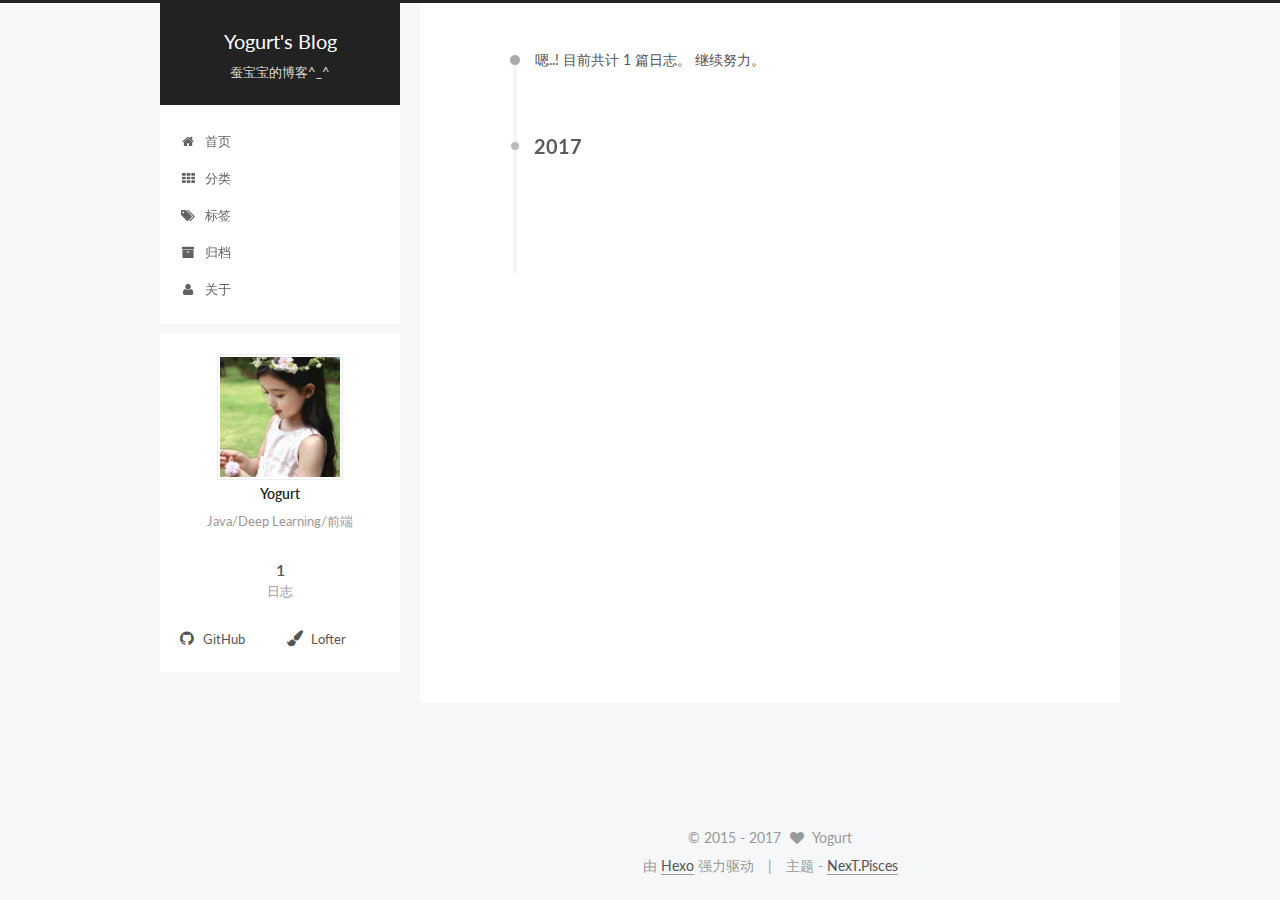
<file: archives/index.html>
<!doctype html>



  


<html class="theme-next pisces use-motion">
<head>
  <meta charset="UTF-8"/>
<meta http-equiv="X-UA-Compatible" content="IE=edge,chrome=1" />
<meta name="viewport" content="width=device-width, initial-scale=1, maximum-scale=1"/>



<meta http-equiv="Cache-Control" content="no-transform" />
<meta http-equiv="Cache-Control" content="no-siteapp" />












  
  
  <link href="/vendors/fancybox/source/jquery.fancybox.css?v=2.1.5" rel="stylesheet" type="text/css" />




  
  
  
  

  
    
    
  

  

  

  

  

  
    
    
    <link href="//fonts.googleapis.com/css?family=Lato:300,300italic,400,400italic,700,700italic&subset=latin,latin-ext" rel="stylesheet" type="text/css">
  






<link href="/vendors/font-awesome/css/font-awesome.min.css?v=4.4.0" rel="stylesheet" type="text/css" />

<link href="/css/main.css?v=5.0.1" rel="stylesheet" type="text/css" />


  <meta name="keywords" content="Deep Learning, Java, DL" />








  <link rel="shortcut icon" type="image/x-icon" href="/favicon.ico?v=5.0.1" />






<meta name="description" content="Java/Deep Learning/前端">
<meta property="og:type" content="website">
<meta property="og:title" content="Yogurt&#39;s Blog">
<meta property="og:url" content="http://yoursite.com/archives/index.html">
<meta property="og:site_name" content="Yogurt&#39;s Blog">
<meta property="og:description" content="Java/Deep Learning/前端">
<meta name="twitter:card" content="summary">
<meta name="twitter:title" content="Yogurt&#39;s Blog">
<meta name="twitter:description" content="Java/Deep Learning/前端">



<script type="text/javascript" id="hexo.configuration">
  var NexT = window.NexT || {};
  var CONFIG = {
    scheme: 'Pisces',
    sidebar: {"position":"left","display":"post"},
    fancybox: true,
    motion: true,
    duoshuo: {
      userId: 0,
      author: '博主'
    }
  };
</script>




  <link rel="canonical" href="http://yoursite.com/archives/"/>

  <title> 归档 | Yogurt's Blog </title>
</head>

<body itemscope itemtype="http://schema.org/WebPage" lang="zh-Hans">

  










  
  
    
  

  <div class="container one-collumn sidebar-position-left  page-archive  ">
    <div class="headband"></div>

    <header id="header" class="header" itemscope itemtype="http://schema.org/WPHeader">
      <div class="header-inner"><div class="site-meta ">
  

  <div class="custom-logo-site-title">
    <a href="/"  class="brand" rel="start">
      <span class="logo-line-before"><i></i></span>
      <span class="site-title">Yogurt's Blog</span>
      <span class="logo-line-after"><i></i></span>
    </a>
  </div>
  <p class="site-subtitle">蚕宝宝的博客^_^</p>
</div>

<div class="site-nav-toggle">
  <button>
    <span class="btn-bar"></span>
    <span class="btn-bar"></span>
    <span class="btn-bar"></span>
  </button>
</div>

<nav class="site-nav">
  

  
    <ul id="menu" class="menu">
      
        
        <li class="menu-item menu-item-home">
          <a href="/" rel="section">
            
              <i class="menu-item-icon fa fa-fw fa-home"></i> <br />
            
            首页
          </a>
        </li>
      
        
        <li class="menu-item menu-item-categories">
          <a href="/categories" rel="section">
            
              <i class="menu-item-icon fa fa-fw fa-th"></i> <br />
            
            分类
          </a>
        </li>
      
        
        <li class="menu-item menu-item-tags">
          <a href="/tags" rel="section">
            
              <i class="menu-item-icon fa fa-fw fa-tags"></i> <br />
            
            标签
          </a>
        </li>
      
        
        <li class="menu-item menu-item-archives">
          <a href="/archives" rel="section">
            
              <i class="menu-item-icon fa fa-fw fa-archive"></i> <br />
            
            归档
          </a>
        </li>
      
        
        <li class="menu-item menu-item-about">
          <a href="/about" rel="section">
            
              <i class="menu-item-icon fa fa-fw fa-user"></i> <br />
            
            关于
          </a>
        </li>
      

      
    </ul>
  

  
</nav>

 </div>
    </header>

    <main id="main" class="main">
      <div class="main-inner">
        <div class="content-wrap">
          <div id="content" class="content">
            

  <section id="posts" class="posts-collapse">
    <span class="archive-move-on"></span>

    <span class="archive-page-counter">
      
      
      
        
      
      嗯..! 目前共计 1 篇日志。 继续努力。
    </span>

    

      
      
      

      
        
        <div class="collection-title">
          <h2 class="archive-year motion-element" id="archive-year-2017">2017</h2>
        </div>
      
      

      

  <article class="post post-type-normal" itemscope itemtype="http://schema.org/Article">
    <header class="post-header">

      <h1 class="post-title">
        
            <a class="post-title-link" href="/2017/08/03/hello-world/" itemprop="url">
              
                <span itemprop="name">2016年8月3号，Hello World</span>
              
            </a>
        
      </h1>

      <div class="post-meta">
        <time class="post-time" itemprop="dateCreated"
              datetime="2017-08-03T23:39:42+08:00"
              content="2017-08-03" >
          08-03
        </time>
      </div>

    </header>
  </article>



    

  </section>

  



          </div>
          


          

        </div>
        
          
  
  <div class="sidebar-toggle">
    <div class="sidebar-toggle-line-wrap">
      <span class="sidebar-toggle-line sidebar-toggle-line-first"></span>
      <span class="sidebar-toggle-line sidebar-toggle-line-middle"></span>
      <span class="sidebar-toggle-line sidebar-toggle-line-last"></span>
    </div>
  </div>

  <aside id="sidebar" class="sidebar">
    <div class="sidebar-inner">

      

      

      <section class="site-overview sidebar-panel  sidebar-panel-active ">
        <div class="site-author motion-element" itemprop="author" itemscope itemtype="http://schema.org/Person">
          <img class="site-author-image" itemprop="image"
               src="/images/avatar.gif"
               alt="Yogurt" />
          <p class="site-author-name" itemprop="name">Yogurt</p>
          <p class="site-description motion-element" itemprop="description">Java/Deep Learning/前端</p>
        </div>
        <nav class="site-state motion-element">
          <div class="site-state-item site-state-posts">
            <a href="/archives">
              <span class="site-state-item-count">1</span>
              <span class="site-state-item-name">日志</span>
            </a>
          </div>

          

          

        </nav>

        

        <div class="links-of-author motion-element">
          
            
              <span class="links-of-author-item">
                <a href="https://github.com/fengcan123/" target="_blank" title="GitHub">
                  
                    <i class="fa fa-fw fa-github"></i>
                  
                  GitHub
                </a>
              </span>
            
              <span class="links-of-author-item">
                <a href="" target="_blank" title="Lofter">
                  
                    <i class="fa fa-fw fa-paint-brush"></i>
                  
                  Lofter
                </a>
              </span>
            
          
        </div>

        
        

        
        

      </section>

      

    </div>
  </aside>


        
      </div>
    </main>

    <footer id="footer" class="footer">
      <div class="footer-inner">
        <div class="copyright" >
  
  &copy;  2015 - 
  <span itemprop="copyrightYear">2017</span>
  <span class="with-love">
    <i class="fa fa-heart"></i>
  </span>
  <span class="author" itemprop="copyrightHolder">Yogurt</span>
</div>

<div class="powered-by">
  由 <a class="theme-link" href="https://hexo.io">Hexo</a> 强力驱动
</div>

<div class="theme-info">
  主题 -
  <a class="theme-link" href="https://github.com/iissnan/hexo-theme-next">
    NexT.Pisces
  </a>
</div>

        

        
      </div>
    </footer>

    <div class="back-to-top">
      <i class="fa fa-arrow-up"></i>
    </div>
  </div>

  

<script type="text/javascript">
  if (Object.prototype.toString.call(window.Promise) !== '[object Function]') {
    window.Promise = null;
  }
</script>









  



  
  <script type="text/javascript" src="/vendors/jquery/index.js?v=2.1.3"></script>

  
  <script type="text/javascript" src="/vendors/fastclick/lib/fastclick.min.js?v=1.0.6"></script>

  
  <script type="text/javascript" src="/vendors/jquery_lazyload/jquery.lazyload.js?v=1.9.7"></script>

  
  <script type="text/javascript" src="/vendors/velocity/velocity.min.js?v=1.2.1"></script>

  
  <script type="text/javascript" src="/vendors/velocity/velocity.ui.min.js?v=1.2.1"></script>

  
  <script type="text/javascript" src="/vendors/fancybox/source/jquery.fancybox.pack.js?v=2.1.5"></script>


  


  <script type="text/javascript" src="/js/src/utils.js?v=5.0.1"></script>

  <script type="text/javascript" src="/js/src/motion.js?v=5.0.1"></script>



  
  


  <script type="text/javascript" src="/js/src/affix.js?v=5.0.1"></script>

  <script type="text/javascript" src="/js/src/schemes/pisces.js?v=5.0.1"></script>



  
  
    <script type="text/javascript" id="motion.page.archive">
      $('.archive-year').velocity('transition.slideLeftIn');
    </script>
  


  


  <script type="text/javascript" src="/js/src/bootstrap.js?v=5.0.1"></script>



  



  




  
  

  

  

  

</body>
</html>
</file>
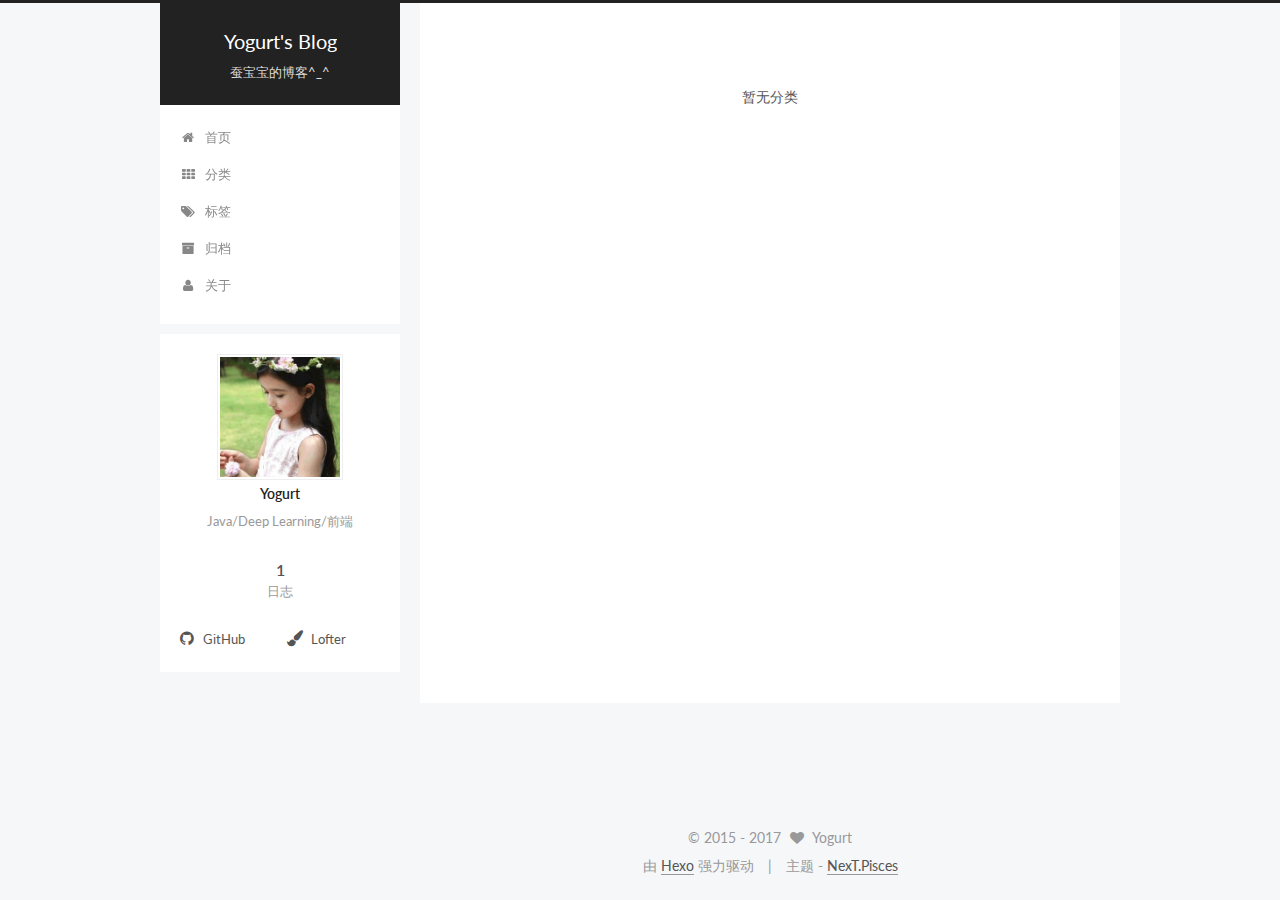
<file: categories/index.html>
<!doctype html>



  


<html class="theme-next pisces use-motion">
<head>
  <meta charset="UTF-8"/>
<meta http-equiv="X-UA-Compatible" content="IE=edge,chrome=1" />
<meta name="viewport" content="width=device-width, initial-scale=1, maximum-scale=1"/>



<meta http-equiv="Cache-Control" content="no-transform" />
<meta http-equiv="Cache-Control" content="no-siteapp" />












  
  
  <link href="/vendors/fancybox/source/jquery.fancybox.css?v=2.1.5" rel="stylesheet" type="text/css" />




  
  
  
  

  
    
    
  

  

  

  

  

  
    
    
    <link href="//fonts.googleapis.com/css?family=Lato:300,300italic,400,400italic,700,700italic&subset=latin,latin-ext" rel="stylesheet" type="text/css">
  






<link href="/vendors/font-awesome/css/font-awesome.min.css?v=4.4.0" rel="stylesheet" type="text/css" />

<link href="/css/main.css?v=5.0.1" rel="stylesheet" type="text/css" />


  <meta name="keywords" content="Deep Learning, Java, DL" />








  <link rel="shortcut icon" type="image/x-icon" href="/favicon.ico?v=5.0.1" />






<meta name="description" content="Java/Deep Learning/前端">
<meta property="og:type" content="website">
<meta property="og:title" content="category">
<meta property="og:url" content="http://yoursite.com/categories/index.html">
<meta property="og:site_name" content="Yogurt&#39;s Blog">
<meta property="og:description" content="Java/Deep Learning/前端">
<meta property="og:updated_time" content="2016-09-12T02:51:36.000Z">
<meta name="twitter:card" content="summary">
<meta name="twitter:title" content="category">
<meta name="twitter:description" content="Java/Deep Learning/前端">



<script type="text/javascript" id="hexo.configuration">
  var NexT = window.NexT || {};
  var CONFIG = {
    scheme: 'Pisces',
    sidebar: {"position":"left","display":"post"},
    fancybox: true,
    motion: true,
    duoshuo: {
      userId: 0,
      author: '博主'
    }
  };
</script>




  <link rel="canonical" href="http://yoursite.com/categories/"/>

  <title>
  

  
    分类 | Yogurt's Blog
  
</title>
</head>

<body itemscope itemtype="http://schema.org/WebPage" lang="zh-Hans">

  










  
  
    
  

  <div class="container one-collumn sidebar-position-left  ">
    <div class="headband"></div>

    <header id="header" class="header" itemscope itemtype="http://schema.org/WPHeader">
      <div class="header-inner"><div class="site-meta ">
  

  <div class="custom-logo-site-title">
    <a href="/"  class="brand" rel="start">
      <span class="logo-line-before"><i></i></span>
      <span class="site-title">Yogurt's Blog</span>
      <span class="logo-line-after"><i></i></span>
    </a>
  </div>
  <p class="site-subtitle">蚕宝宝的博客^_^</p>
</div>

<div class="site-nav-toggle">
  <button>
    <span class="btn-bar"></span>
    <span class="btn-bar"></span>
    <span class="btn-bar"></span>
  </button>
</div>

<nav class="site-nav">
  

  
    <ul id="menu" class="menu">
      
        
        <li class="menu-item menu-item-home">
          <a href="/" rel="section">
            
              <i class="menu-item-icon fa fa-fw fa-home"></i> <br />
            
            首页
          </a>
        </li>
      
        
        <li class="menu-item menu-item-categories">
          <a href="/categories" rel="section">
            
              <i class="menu-item-icon fa fa-fw fa-th"></i> <br />
            
            分类
          </a>
        </li>
      
        
        <li class="menu-item menu-item-tags">
          <a href="/tags" rel="section">
            
              <i class="menu-item-icon fa fa-fw fa-tags"></i> <br />
            
            标签
          </a>
        </li>
      
        
        <li class="menu-item menu-item-archives">
          <a href="/archives" rel="section">
            
              <i class="menu-item-icon fa fa-fw fa-archive"></i> <br />
            
            归档
          </a>
        </li>
      
        
        <li class="menu-item menu-item-about">
          <a href="/about" rel="section">
            
              <i class="menu-item-icon fa fa-fw fa-user"></i> <br />
            
            关于
          </a>
        </li>
      

      
    </ul>
  

  
</nav>

 </div>
    </header>

    <main id="main" class="main">
      <div class="main-inner">
        <div class="content-wrap">
          <div id="content" class="content">
            

  <div id="posts" class="posts-expand">
    
    
      <div class="category-all-page">
        <div class="category-all-title">
            暂无分类
        </div>
        <div class="category-all">
          
        </div>
      </div>
    
  </div>


          </div>
          


          
  <div class="comments" id="comments">
    
  </div>


        </div>
        
          
  
  <div class="sidebar-toggle">
    <div class="sidebar-toggle-line-wrap">
      <span class="sidebar-toggle-line sidebar-toggle-line-first"></span>
      <span class="sidebar-toggle-line sidebar-toggle-line-middle"></span>
      <span class="sidebar-toggle-line sidebar-toggle-line-last"></span>
    </div>
  </div>

  <aside id="sidebar" class="sidebar">
    <div class="sidebar-inner">

      

      

      <section class="site-overview sidebar-panel  sidebar-panel-active ">
        <div class="site-author motion-element" itemprop="author" itemscope itemtype="http://schema.org/Person">
          <img class="site-author-image" itemprop="image"
               src="/images/avatar.gif"
               alt="Yogurt" />
          <p class="site-author-name" itemprop="name">Yogurt</p>
          <p class="site-description motion-element" itemprop="description">Java/Deep Learning/前端</p>
        </div>
        <nav class="site-state motion-element">
          <div class="site-state-item site-state-posts">
            <a href="/archives">
              <span class="site-state-item-count">1</span>
              <span class="site-state-item-name">日志</span>
            </a>
          </div>

          

          

        </nav>

        

        <div class="links-of-author motion-element">
          
            
              <span class="links-of-author-item">
                <a href="https://github.com/fengcan123/" target="_blank" title="GitHub">
                  
                    <i class="fa fa-fw fa-github"></i>
                  
                  GitHub
                </a>
              </span>
            
              <span class="links-of-author-item">
                <a href="" target="_blank" title="Lofter">
                  
                    <i class="fa fa-fw fa-paint-brush"></i>
                  
                  Lofter
                </a>
              </span>
            
          
        </div>

        
        

        
        

      </section>

      

    </div>
  </aside>


        
      </div>
    </main>

    <footer id="footer" class="footer">
      <div class="footer-inner">
        <div class="copyright" >
  
  &copy;  2015 - 
  <span itemprop="copyrightYear">2017</span>
  <span class="with-love">
    <i class="fa fa-heart"></i>
  </span>
  <span class="author" itemprop="copyrightHolder">Yogurt</span>
</div>

<div class="powered-by">
  由 <a class="theme-link" href="https://hexo.io">Hexo</a> 强力驱动
</div>

<div class="theme-info">
  主题 -
  <a class="theme-link" href="https://github.com/iissnan/hexo-theme-next">
    NexT.Pisces
  </a>
</div>

        

        
      </div>
    </footer>

    <div class="back-to-top">
      <i class="fa fa-arrow-up"></i>
    </div>
  </div>

  

<script type="text/javascript">
  if (Object.prototype.toString.call(window.Promise) !== '[object Function]') {
    window.Promise = null;
  }
</script>









  



  
  <script type="text/javascript" src="/vendors/jquery/index.js?v=2.1.3"></script>

  
  <script type="text/javascript" src="/vendors/fastclick/lib/fastclick.min.js?v=1.0.6"></script>

  
  <script type="text/javascript" src="/vendors/jquery_lazyload/jquery.lazyload.js?v=1.9.7"></script>

  
  <script type="text/javascript" src="/vendors/velocity/velocity.min.js?v=1.2.1"></script>

  
  <script type="text/javascript" src="/vendors/velocity/velocity.ui.min.js?v=1.2.1"></script>

  
  <script type="text/javascript" src="/vendors/fancybox/source/jquery.fancybox.pack.js?v=2.1.5"></script>


  


  <script type="text/javascript" src="/js/src/utils.js?v=5.0.1"></script>

  <script type="text/javascript" src="/js/src/motion.js?v=5.0.1"></script>



  
  


  <script type="text/javascript" src="/js/src/affix.js?v=5.0.1"></script>

  <script type="text/javascript" src="/js/src/schemes/pisces.js?v=5.0.1"></script>



  

  


  <script type="text/javascript" src="/js/src/bootstrap.js?v=5.0.1"></script>



  



  




  
  

  

  

  

</body>
</html>
</file>
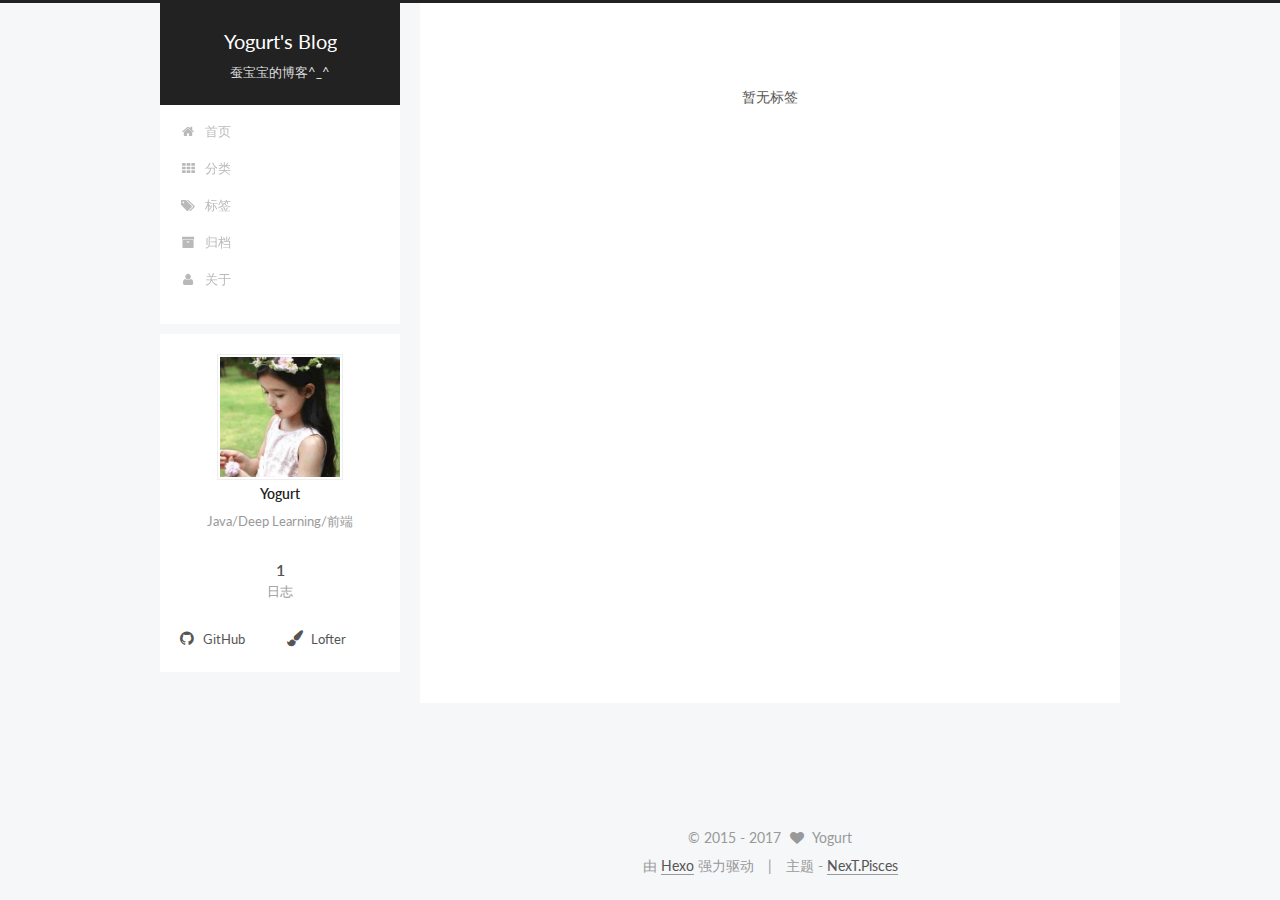
<file: tags/index.html>
<!doctype html>



  


<html class="theme-next pisces use-motion">
<head>
  <meta charset="UTF-8"/>
<meta http-equiv="X-UA-Compatible" content="IE=edge,chrome=1" />
<meta name="viewport" content="width=device-width, initial-scale=1, maximum-scale=1"/>



<meta http-equiv="Cache-Control" content="no-transform" />
<meta http-equiv="Cache-Control" content="no-siteapp" />












  
  
  <link href="/vendors/fancybox/source/jquery.fancybox.css?v=2.1.5" rel="stylesheet" type="text/css" />




  
  
  
  

  
    
    
  

  

  

  

  

  
    
    
    <link href="//fonts.googleapis.com/css?family=Lato:300,300italic,400,400italic,700,700italic&subset=latin,latin-ext" rel="stylesheet" type="text/css">
  






<link href="/vendors/font-awesome/css/font-awesome.min.css?v=4.4.0" rel="stylesheet" type="text/css" />

<link href="/css/main.css?v=5.0.1" rel="stylesheet" type="text/css" />


  <meta name="keywords" content="Deep Learning, Java, DL" />








  <link rel="shortcut icon" type="image/x-icon" href="/favicon.ico?v=5.0.1" />






<meta name="description" content="Java/Deep Learning/前端">
<meta property="og:type" content="website">
<meta property="og:title" content="tags">
<meta property="og:url" content="http://yoursite.com/tags/index.html">
<meta property="og:site_name" content="Yogurt&#39;s Blog">
<meta property="og:description" content="Java/Deep Learning/前端">
<meta property="og:updated_time" content="2016-09-12T02:48:32.000Z">
<meta name="twitter:card" content="summary">
<meta name="twitter:title" content="tags">
<meta name="twitter:description" content="Java/Deep Learning/前端">



<script type="text/javascript" id="hexo.configuration">
  var NexT = window.NexT || {};
  var CONFIG = {
    scheme: 'Pisces',
    sidebar: {"position":"left","display":"post"},
    fancybox: true,
    motion: true,
    duoshuo: {
      userId: 0,
      author: '博主'
    }
  };
</script>




  <link rel="canonical" href="http://yoursite.com/tags/"/>

  <title>
  

  
    标签 | Yogurt's Blog
  
</title>
</head>

<body itemscope itemtype="http://schema.org/WebPage" lang="zh-Hans">

  










  
  
    
  

  <div class="container one-collumn sidebar-position-left  ">
    <div class="headband"></div>

    <header id="header" class="header" itemscope itemtype="http://schema.org/WPHeader">
      <div class="header-inner"><div class="site-meta ">
  

  <div class="custom-logo-site-title">
    <a href="/"  class="brand" rel="start">
      <span class="logo-line-before"><i></i></span>
      <span class="site-title">Yogurt's Blog</span>
      <span class="logo-line-after"><i></i></span>
    </a>
  </div>
  <p class="site-subtitle">蚕宝宝的博客^_^</p>
</div>

<div class="site-nav-toggle">
  <button>
    <span class="btn-bar"></span>
    <span class="btn-bar"></span>
    <span class="btn-bar"></span>
  </button>
</div>

<nav class="site-nav">
  

  
    <ul id="menu" class="menu">
      
        
        <li class="menu-item menu-item-home">
          <a href="/" rel="section">
            
              <i class="menu-item-icon fa fa-fw fa-home"></i> <br />
            
            首页
          </a>
        </li>
      
        
        <li class="menu-item menu-item-categories">
          <a href="/categories" rel="section">
            
              <i class="menu-item-icon fa fa-fw fa-th"></i> <br />
            
            分类
          </a>
        </li>
      
        
        <li class="menu-item menu-item-tags">
          <a href="/tags" rel="section">
            
              <i class="menu-item-icon fa fa-fw fa-tags"></i> <br />
            
            标签
          </a>
        </li>
      
        
        <li class="menu-item menu-item-archives">
          <a href="/archives" rel="section">
            
              <i class="menu-item-icon fa fa-fw fa-archive"></i> <br />
            
            归档
          </a>
        </li>
      
        
        <li class="menu-item menu-item-about">
          <a href="/about" rel="section">
            
              <i class="menu-item-icon fa fa-fw fa-user"></i> <br />
            
            关于
          </a>
        </li>
      

      
    </ul>
  

  
</nav>

 </div>
    </header>

    <main id="main" class="main">
      <div class="main-inner">
        <div class="content-wrap">
          <div id="content" class="content">
            

  <div id="posts" class="posts-expand">
    
    
      <div class="tag-cloud">
        <div class="tag-cloud-title">
            暂无标签
        </div>
        <div class="tag-cloud-tags">
          
        </div>
      </div>
    
  </div>


          </div>
          


          
  <div class="comments" id="comments">
    
  </div>


        </div>
        
          
  
  <div class="sidebar-toggle">
    <div class="sidebar-toggle-line-wrap">
      <span class="sidebar-toggle-line sidebar-toggle-line-first"></span>
      <span class="sidebar-toggle-line sidebar-toggle-line-middle"></span>
      <span class="sidebar-toggle-line sidebar-toggle-line-last"></span>
    </div>
  </div>

  <aside id="sidebar" class="sidebar">
    <div class="sidebar-inner">

      

      

      <section class="site-overview sidebar-panel  sidebar-panel-active ">
        <div class="site-author motion-element" itemprop="author" itemscope itemtype="http://schema.org/Person">
          <img class="site-author-image" itemprop="image"
               src="/images/avatar.gif"
               alt="Yogurt" />
          <p class="site-author-name" itemprop="name">Yogurt</p>
          <p class="site-description motion-element" itemprop="description">Java/Deep Learning/前端</p>
        </div>
        <nav class="site-state motion-element">
          <div class="site-state-item site-state-posts">
            <a href="/archives">
              <span class="site-state-item-count">1</span>
              <span class="site-state-item-name">日志</span>
            </a>
          </div>

          

          

        </nav>

        

        <div class="links-of-author motion-element">
          
            
              <span class="links-of-author-item">
                <a href="https://github.com/fengcan123/" target="_blank" title="GitHub">
                  
                    <i class="fa fa-fw fa-github"></i>
                  
                  GitHub
                </a>
              </span>
            
              <span class="links-of-author-item">
                <a href="" target="_blank" title="Lofter">
                  
                    <i class="fa fa-fw fa-paint-brush"></i>
                  
                  Lofter
                </a>
              </span>
            
          
        </div>

        
        

        
        

      </section>

      

    </div>
  </aside>


        
      </div>
    </main>

    <footer id="footer" class="footer">
      <div class="footer-inner">
        <div class="copyright" >
  
  &copy;  2015 - 
  <span itemprop="copyrightYear">2017</span>
  <span class="with-love">
    <i class="fa fa-heart"></i>
  </span>
  <span class="author" itemprop="copyrightHolder">Yogurt</span>
</div>

<div class="powered-by">
  由 <a class="theme-link" href="https://hexo.io">Hexo</a> 强力驱动
</div>

<div class="theme-info">
  主题 -
  <a class="theme-link" href="https://github.com/iissnan/hexo-theme-next">
    NexT.Pisces
  </a>
</div>

        

        
      </div>
    </footer>

    <div class="back-to-top">
      <i class="fa fa-arrow-up"></i>
    </div>
  </div>

  

<script type="text/javascript">
  if (Object.prototype.toString.call(window.Promise) !== '[object Function]') {
    window.Promise = null;
  }
</script>









  



  
  <script type="text/javascript" src="/vendors/jquery/index.js?v=2.1.3"></script>

  
  <script type="text/javascript" src="/vendors/fastclick/lib/fastclick.min.js?v=1.0.6"></script>

  
  <script type="text/javascript" src="/vendors/jquery_lazyload/jquery.lazyload.js?v=1.9.7"></script>

  
  <script type="text/javascript" src="/vendors/velocity/velocity.min.js?v=1.2.1"></script>

  
  <script type="text/javascript" src="/vendors/velocity/velocity.ui.min.js?v=1.2.1"></script>

  
  <script type="text/javascript" src="/vendors/fancybox/source/jquery.fancybox.pack.js?v=2.1.5"></script>


  


  <script type="text/javascript" src="/js/src/utils.js?v=5.0.1"></script>

  <script type="text/javascript" src="/js/src/motion.js?v=5.0.1"></script>



  
  


  <script type="text/javascript" src="/js/src/affix.js?v=5.0.1"></script>

  <script type="text/javascript" src="/js/src/schemes/pisces.js?v=5.0.1"></script>



  

  


  <script type="text/javascript" src="/js/src/bootstrap.js?v=5.0.1"></script>



  



  




  
  

  

  

  

</body>
</html>
</file>
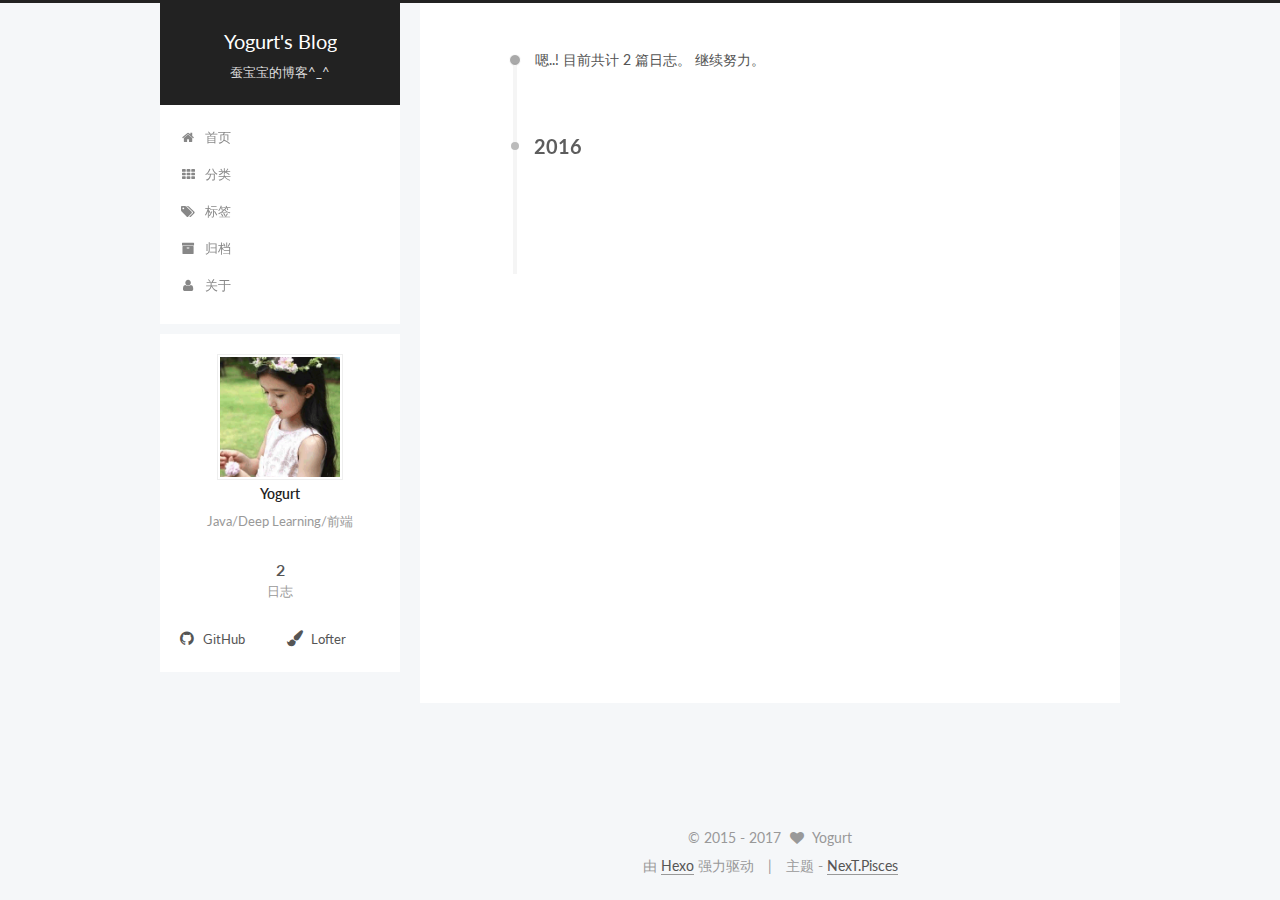
<file: archives/2016/index.html>
<!doctype html>



  


<html class="theme-next pisces use-motion">
<head>
  <meta charset="UTF-8"/>
<meta http-equiv="X-UA-Compatible" content="IE=edge,chrome=1" />
<meta name="viewport" content="width=device-width, initial-scale=1, maximum-scale=1"/>



<meta http-equiv="Cache-Control" content="no-transform" />
<meta http-equiv="Cache-Control" content="no-siteapp" />












  
  
  <link href="/vendors/fancybox/source/jquery.fancybox.css?v=2.1.5" rel="stylesheet" type="text/css" />




  
  
  
  

  
    
    
  

  

  

  

  

  
    
    
    <link href="//fonts.googleapis.com/css?family=Lato:300,300italic,400,400italic,700,700italic&subset=latin,latin-ext" rel="stylesheet" type="text/css">
  






<link href="/vendors/font-awesome/css/font-awesome.min.css?v=4.4.0" rel="stylesheet" type="text/css" />

<link href="/css/main.css?v=5.0.1" rel="stylesheet" type="text/css" />


  <meta name="keywords" content="Deep Learning, Java, DL" />








  <link rel="shortcut icon" type="image/x-icon" href="/favicon.ico?v=5.0.1" />






<meta name="description" content="Java/Deep Learning/前端">
<meta property="og:type" content="website">
<meta property="og:title" content="Yogurt&#39;s Blog">
<meta property="og:url" content="http://yoursite.com/archives/2016/index.html">
<meta property="og:site_name" content="Yogurt&#39;s Blog">
<meta property="og:description" content="Java/Deep Learning/前端">
<meta name="twitter:card" content="summary">
<meta name="twitter:title" content="Yogurt&#39;s Blog">
<meta name="twitter:description" content="Java/Deep Learning/前端">



<script type="text/javascript" id="hexo.configuration">
  var NexT = window.NexT || {};
  var CONFIG = {
    scheme: 'Pisces',
    sidebar: {"position":"left","display":"post"},
    fancybox: true,
    motion: true,
    duoshuo: {
      userId: 0,
      author: '博主'
    }
  };
</script>




  <link rel="canonical" href="http://yoursite.com/archives/2016/"/>

  <title> 归档 | Yogurt's Blog </title>
</head>

<body itemscope itemtype="http://schema.org/WebPage" lang="zh-Hans">

  










  
  
    
  

  <div class="container one-collumn sidebar-position-left  page-archive  ">
    <div class="headband"></div>

    <header id="header" class="header" itemscope itemtype="http://schema.org/WPHeader">
      <div class="header-inner"><div class="site-meta ">
  

  <div class="custom-logo-site-title">
    <a href="/"  class="brand" rel="start">
      <span class="logo-line-before"><i></i></span>
      <span class="site-title">Yogurt's Blog</span>
      <span class="logo-line-after"><i></i></span>
    </a>
  </div>
  <p class="site-subtitle">蚕宝宝的博客^_^</p>
</div>

<div class="site-nav-toggle">
  <button>
    <span class="btn-bar"></span>
    <span class="btn-bar"></span>
    <span class="btn-bar"></span>
  </button>
</div>

<nav class="site-nav">
  

  
    <ul id="menu" class="menu">
      
        
        <li class="menu-item menu-item-home">
          <a href="/" rel="section">
            
              <i class="menu-item-icon fa fa-fw fa-home"></i> <br />
            
            首页
          </a>
        </li>
      
        
        <li class="menu-item menu-item-categories">
          <a href="/categories" rel="section">
            
              <i class="menu-item-icon fa fa-fw fa-th"></i> <br />
            
            分类
          </a>
        </li>
      
        
        <li class="menu-item menu-item-tags">
          <a href="/tags" rel="section">
            
              <i class="menu-item-icon fa fa-fw fa-tags"></i> <br />
            
            标签
          </a>
        </li>
      
        
        <li class="menu-item menu-item-archives">
          <a href="/archives" rel="section">
            
              <i class="menu-item-icon fa fa-fw fa-archive"></i> <br />
            
            归档
          </a>
        </li>
      
        
        <li class="menu-item menu-item-about">
          <a href="/about" rel="section">
            
              <i class="menu-item-icon fa fa-fw fa-user"></i> <br />
            
            关于
          </a>
        </li>
      

      
    </ul>
  

  
</nav>

 </div>
    </header>

    <main id="main" class="main">
      <div class="main-inner">
        <div class="content-wrap">
          <div id="content" class="content">
            

  <section id="posts" class="posts-collapse">
    <span class="archive-move-on"></span>

    <span class="archive-page-counter">
      
      
      
        
      
      嗯..! 目前共计 2 篇日志。 继续努力。
    </span>

    

      
      
      

      
        
        <div class="collection-title">
          <h2 class="archive-year motion-element" id="archive-year-2016">2016</h2>
        </div>
      
      

      

  <article class="post post-type-normal" itemscope itemtype="http://schema.org/Article">
    <header class="post-header">

      <h1 class="post-title">
        
            <a class="post-title-link" href="/2016/08/06/Java/" itemprop="url">
              
                <span itemprop="name">Java多线程</span>
              
            </a>
        
      </h1>

      <div class="post-meta">
        <time class="post-time" itemprop="dateCreated"
              datetime="2016-08-06T23:52:12+08:00"
              content="2016-08-06" >
          08-06
        </time>
      </div>

    </header>
  </article>



    

  </section>

  



          </div>
          


          

        </div>
        
          
  
  <div class="sidebar-toggle">
    <div class="sidebar-toggle-line-wrap">
      <span class="sidebar-toggle-line sidebar-toggle-line-first"></span>
      <span class="sidebar-toggle-line sidebar-toggle-line-middle"></span>
      <span class="sidebar-toggle-line sidebar-toggle-line-last"></span>
    </div>
  </div>

  <aside id="sidebar" class="sidebar">
    <div class="sidebar-inner">

      

      

      <section class="site-overview sidebar-panel  sidebar-panel-active ">
        <div class="site-author motion-element" itemprop="author" itemscope itemtype="http://schema.org/Person">
          <img class="site-author-image" itemprop="image"
               src="/images/avatar.gif"
               alt="Yogurt" />
          <p class="site-author-name" itemprop="name">Yogurt</p>
          <p class="site-description motion-element" itemprop="description">Java/Deep Learning/前端</p>
        </div>
        <nav class="site-state motion-element">
          <div class="site-state-item site-state-posts">
            <a href="/archives">
              <span class="site-state-item-count">2</span>
              <span class="site-state-item-name">日志</span>
            </a>
          </div>

          

          

        </nav>

        

        <div class="links-of-author motion-element">
          
            
              <span class="links-of-author-item">
                <a href="https://github.com/fengcan123/" target="_blank" title="GitHub">
                  
                    <i class="fa fa-fw fa-github"></i>
                  
                  GitHub
                </a>
              </span>
            
              <span class="links-of-author-item">
                <a href="" target="_blank" title="Lofter">
                  
                    <i class="fa fa-fw fa-paint-brush"></i>
                  
                  Lofter
                </a>
              </span>
            
          
        </div>

        
        

        
        

      </section>

      

    </div>
  </aside>


        
      </div>
    </main>

    <footer id="footer" class="footer">
      <div class="footer-inner">
        <div class="copyright" >
  
  &copy;  2015 - 
  <span itemprop="copyrightYear">2017</span>
  <span class="with-love">
    <i class="fa fa-heart"></i>
  </span>
  <span class="author" itemprop="copyrightHolder">Yogurt</span>
</div>

<div class="powered-by">
  由 <a class="theme-link" href="https://hexo.io">Hexo</a> 强力驱动
</div>

<div class="theme-info">
  主题 -
  <a class="theme-link" href="https://github.com/iissnan/hexo-theme-next">
    NexT.Pisces
  </a>
</div>

        

        
      </div>
    </footer>

    <div class="back-to-top">
      <i class="fa fa-arrow-up"></i>
    </div>
  </div>

  

<script type="text/javascript">
  if (Object.prototype.toString.call(window.Promise) !== '[object Function]') {
    window.Promise = null;
  }
</script>









  



  
  <script type="text/javascript" src="/vendors/jquery/index.js?v=2.1.3"></script>

  
  <script type="text/javascript" src="/vendors/fastclick/lib/fastclick.min.js?v=1.0.6"></script>

  
  <script type="text/javascript" src="/vendors/jquery_lazyload/jquery.lazyload.js?v=1.9.7"></script>

  
  <script type="text/javascript" src="/vendors/velocity/velocity.min.js?v=1.2.1"></script>

  
  <script type="text/javascript" src="/vendors/velocity/velocity.ui.min.js?v=1.2.1"></script>

  
  <script type="text/javascript" src="/vendors/fancybox/source/jquery.fancybox.pack.js?v=2.1.5"></script>


  


  <script type="text/javascript" src="/js/src/utils.js?v=5.0.1"></script>

  <script type="text/javascript" src="/js/src/motion.js?v=5.0.1"></script>



  
  


  <script type="text/javascript" src="/js/src/affix.js?v=5.0.1"></script>

  <script type="text/javascript" src="/js/src/schemes/pisces.js?v=5.0.1"></script>



  
  
    <script type="text/javascript" id="motion.page.archive">
      $('.archive-year').velocity('transition.slideLeftIn');
    </script>
  


  


  <script type="text/javascript" src="/js/src/bootstrap.js?v=5.0.1"></script>



  



  




  
  

  

  

  

</body>
</html>
</file>
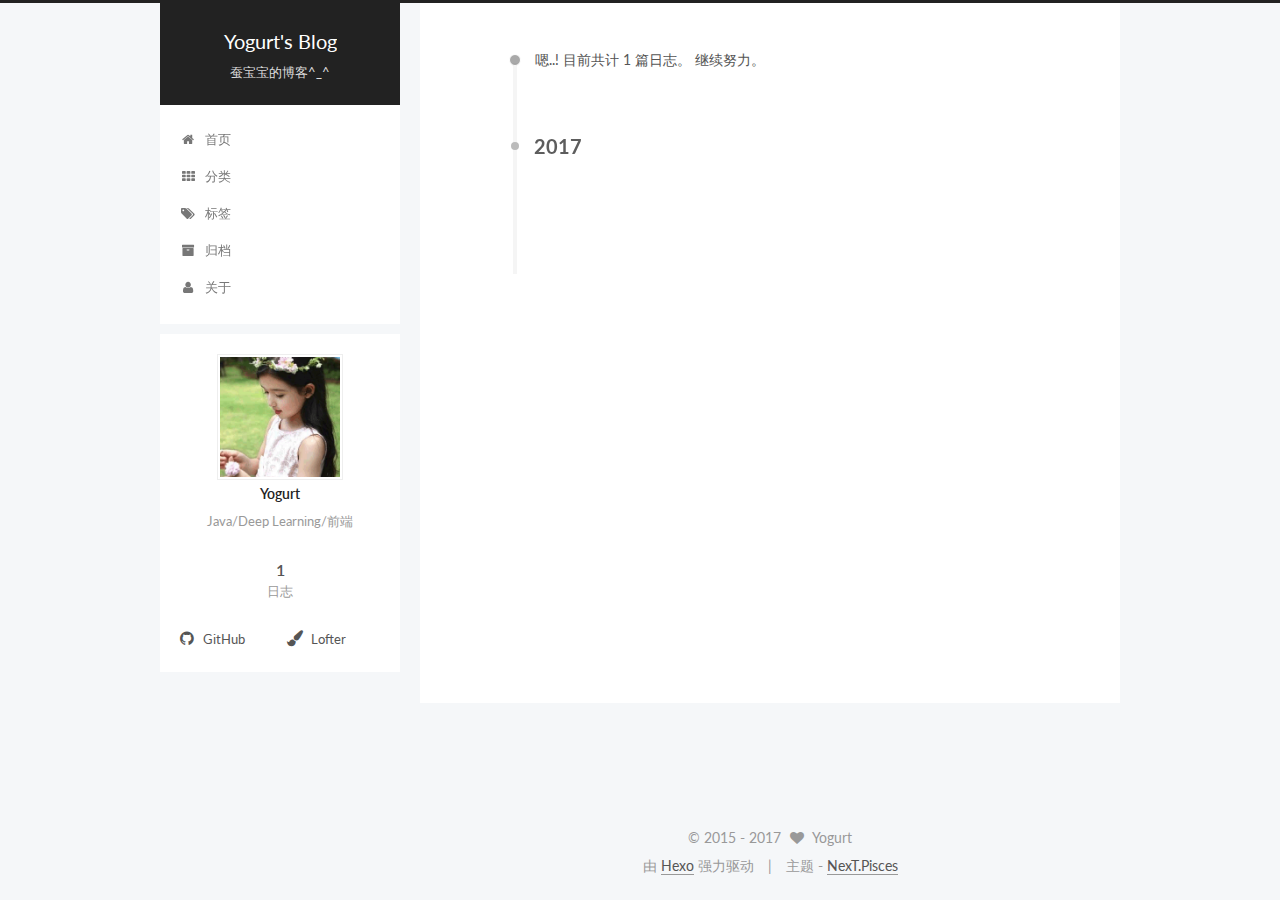
<file: archives/2017/index.html>
<!doctype html>



  


<html class="theme-next pisces use-motion">
<head>
  <meta charset="UTF-8"/>
<meta http-equiv="X-UA-Compatible" content="IE=edge,chrome=1" />
<meta name="viewport" content="width=device-width, initial-scale=1, maximum-scale=1"/>



<meta http-equiv="Cache-Control" content="no-transform" />
<meta http-equiv="Cache-Control" content="no-siteapp" />












  
  
  <link href="/vendors/fancybox/source/jquery.fancybox.css?v=2.1.5" rel="stylesheet" type="text/css" />




  
  
  
  

  
    
    
  

  

  

  

  

  
    
    
    <link href="//fonts.googleapis.com/css?family=Lato:300,300italic,400,400italic,700,700italic&subset=latin,latin-ext" rel="stylesheet" type="text/css">
  






<link href="/vendors/font-awesome/css/font-awesome.min.css?v=4.4.0" rel="stylesheet" type="text/css" />

<link href="/css/main.css?v=5.0.1" rel="stylesheet" type="text/css" />


  <meta name="keywords" content="Deep Learning, Java, DL" />








  <link rel="shortcut icon" type="image/x-icon" href="/favicon.ico?v=5.0.1" />






<meta name="description" content="Java/Deep Learning/前端">
<meta property="og:type" content="website">
<meta property="og:title" content="Yogurt&#39;s Blog">
<meta property="og:url" content="http://yoursite.com/archives/2017/index.html">
<meta property="og:site_name" content="Yogurt&#39;s Blog">
<meta property="og:description" content="Java/Deep Learning/前端">
<meta name="twitter:card" content="summary">
<meta name="twitter:title" content="Yogurt&#39;s Blog">
<meta name="twitter:description" content="Java/Deep Learning/前端">



<script type="text/javascript" id="hexo.configuration">
  var NexT = window.NexT || {};
  var CONFIG = {
    scheme: 'Pisces',
    sidebar: {"position":"left","display":"post"},
    fancybox: true,
    motion: true,
    duoshuo: {
      userId: 0,
      author: '博主'
    }
  };
</script>




  <link rel="canonical" href="http://yoursite.com/archives/2017/"/>

  <title> 归档 | Yogurt's Blog </title>
</head>

<body itemscope itemtype="http://schema.org/WebPage" lang="zh-Hans">

  










  
  
    
  

  <div class="container one-collumn sidebar-position-left  page-archive  ">
    <div class="headband"></div>

    <header id="header" class="header" itemscope itemtype="http://schema.org/WPHeader">
      <div class="header-inner"><div class="site-meta ">
  

  <div class="custom-logo-site-title">
    <a href="/"  class="brand" rel="start">
      <span class="logo-line-before"><i></i></span>
      <span class="site-title">Yogurt's Blog</span>
      <span class="logo-line-after"><i></i></span>
    </a>
  </div>
  <p class="site-subtitle">蚕宝宝的博客^_^</p>
</div>

<div class="site-nav-toggle">
  <button>
    <span class="btn-bar"></span>
    <span class="btn-bar"></span>
    <span class="btn-bar"></span>
  </button>
</div>

<nav class="site-nav">
  

  
    <ul id="menu" class="menu">
      
        
        <li class="menu-item menu-item-home">
          <a href="/" rel="section">
            
              <i class="menu-item-icon fa fa-fw fa-home"></i> <br />
            
            首页
          </a>
        </li>
      
        
        <li class="menu-item menu-item-categories">
          <a href="/categories" rel="section">
            
              <i class="menu-item-icon fa fa-fw fa-th"></i> <br />
            
            分类
          </a>
        </li>
      
        
        <li class="menu-item menu-item-tags">
          <a href="/tags" rel="section">
            
              <i class="menu-item-icon fa fa-fw fa-tags"></i> <br />
            
            标签
          </a>
        </li>
      
        
        <li class="menu-item menu-item-archives">
          <a href="/archives" rel="section">
            
              <i class="menu-item-icon fa fa-fw fa-archive"></i> <br />
            
            归档
          </a>
        </li>
      
        
        <li class="menu-item menu-item-about">
          <a href="/about" rel="section">
            
              <i class="menu-item-icon fa fa-fw fa-user"></i> <br />
            
            关于
          </a>
        </li>
      

      
    </ul>
  

  
</nav>

 </div>
    </header>

    <main id="main" class="main">
      <div class="main-inner">
        <div class="content-wrap">
          <div id="content" class="content">
            

  <section id="posts" class="posts-collapse">
    <span class="archive-move-on"></span>

    <span class="archive-page-counter">
      
      
      
        
      
      嗯..! 目前共计 1 篇日志。 继续努力。
    </span>

    

      
      
      

      
        
        <div class="collection-title">
          <h2 class="archive-year motion-element" id="archive-year-2017">2017</h2>
        </div>
      
      

      

  <article class="post post-type-normal" itemscope itemtype="http://schema.org/Article">
    <header class="post-header">

      <h1 class="post-title">
        
            <a class="post-title-link" href="/2017/08/03/hello-world/" itemprop="url">
              
                <span itemprop="name">2016年8月3号，Hello World</span>
              
            </a>
        
      </h1>

      <div class="post-meta">
        <time class="post-time" itemprop="dateCreated"
              datetime="2017-08-03T23:39:42+08:00"
              content="2017-08-03" >
          08-03
        </time>
      </div>

    </header>
  </article>



    

  </section>

  



          </div>
          


          

        </div>
        
          
  
  <div class="sidebar-toggle">
    <div class="sidebar-toggle-line-wrap">
      <span class="sidebar-toggle-line sidebar-toggle-line-first"></span>
      <span class="sidebar-toggle-line sidebar-toggle-line-middle"></span>
      <span class="sidebar-toggle-line sidebar-toggle-line-last"></span>
    </div>
  </div>

  <aside id="sidebar" class="sidebar">
    <div class="sidebar-inner">

      

      

      <section class="site-overview sidebar-panel  sidebar-panel-active ">
        <div class="site-author motion-element" itemprop="author" itemscope itemtype="http://schema.org/Person">
          <img class="site-author-image" itemprop="image"
               src="/images/avatar.gif"
               alt="Yogurt" />
          <p class="site-author-name" itemprop="name">Yogurt</p>
          <p class="site-description motion-element" itemprop="description">Java/Deep Learning/前端</p>
        </div>
        <nav class="site-state motion-element">
          <div class="site-state-item site-state-posts">
            <a href="/archives">
              <span class="site-state-item-count">1</span>
              <span class="site-state-item-name">日志</span>
            </a>
          </div>

          

          

        </nav>

        

        <div class="links-of-author motion-element">
          
            
              <span class="links-of-author-item">
                <a href="https://github.com/fengcan123/" target="_blank" title="GitHub">
                  
                    <i class="fa fa-fw fa-github"></i>
                  
                  GitHub
                </a>
              </span>
            
              <span class="links-of-author-item">
                <a href="" target="_blank" title="Lofter">
                  
                    <i class="fa fa-fw fa-paint-brush"></i>
                  
                  Lofter
                </a>
              </span>
            
          
        </div>

        
        

        
        

      </section>

      

    </div>
  </aside>


        
      </div>
    </main>

    <footer id="footer" class="footer">
      <div class="footer-inner">
        <div class="copyright" >
  
  &copy;  2015 - 
  <span itemprop="copyrightYear">2017</span>
  <span class="with-love">
    <i class="fa fa-heart"></i>
  </span>
  <span class="author" itemprop="copyrightHolder">Yogurt</span>
</div>

<div class="powered-by">
  由 <a class="theme-link" href="https://hexo.io">Hexo</a> 强力驱动
</div>

<div class="theme-info">
  主题 -
  <a class="theme-link" href="https://github.com/iissnan/hexo-theme-next">
    NexT.Pisces
  </a>
</div>

        

        
      </div>
    </footer>

    <div class="back-to-top">
      <i class="fa fa-arrow-up"></i>
    </div>
  </div>

  

<script type="text/javascript">
  if (Object.prototype.toString.call(window.Promise) !== '[object Function]') {
    window.Promise = null;
  }
</script>









  



  
  <script type="text/javascript" src="/vendors/jquery/index.js?v=2.1.3"></script>

  
  <script type="text/javascript" src="/vendors/fastclick/lib/fastclick.min.js?v=1.0.6"></script>

  
  <script type="text/javascript" src="/vendors/jquery_lazyload/jquery.lazyload.js?v=1.9.7"></script>

  
  <script type="text/javascript" src="/vendors/velocity/velocity.min.js?v=1.2.1"></script>

  
  <script type="text/javascript" src="/vendors/velocity/velocity.ui.min.js?v=1.2.1"></script>

  
  <script type="text/javascript" src="/vendors/fancybox/source/jquery.fancybox.pack.js?v=2.1.5"></script>


  


  <script type="text/javascript" src="/js/src/utils.js?v=5.0.1"></script>

  <script type="text/javascript" src="/js/src/motion.js?v=5.0.1"></script>



  
  


  <script type="text/javascript" src="/js/src/affix.js?v=5.0.1"></script>

  <script type="text/javascript" src="/js/src/schemes/pisces.js?v=5.0.1"></script>



  
  
    <script type="text/javascript" id="motion.page.archive">
      $('.archive-year').velocity('transition.slideLeftIn');
    </script>
  


  


  <script type="text/javascript" src="/js/src/bootstrap.js?v=5.0.1"></script>



  



  




  
  

  

  

  

</body>
</html>
</file>
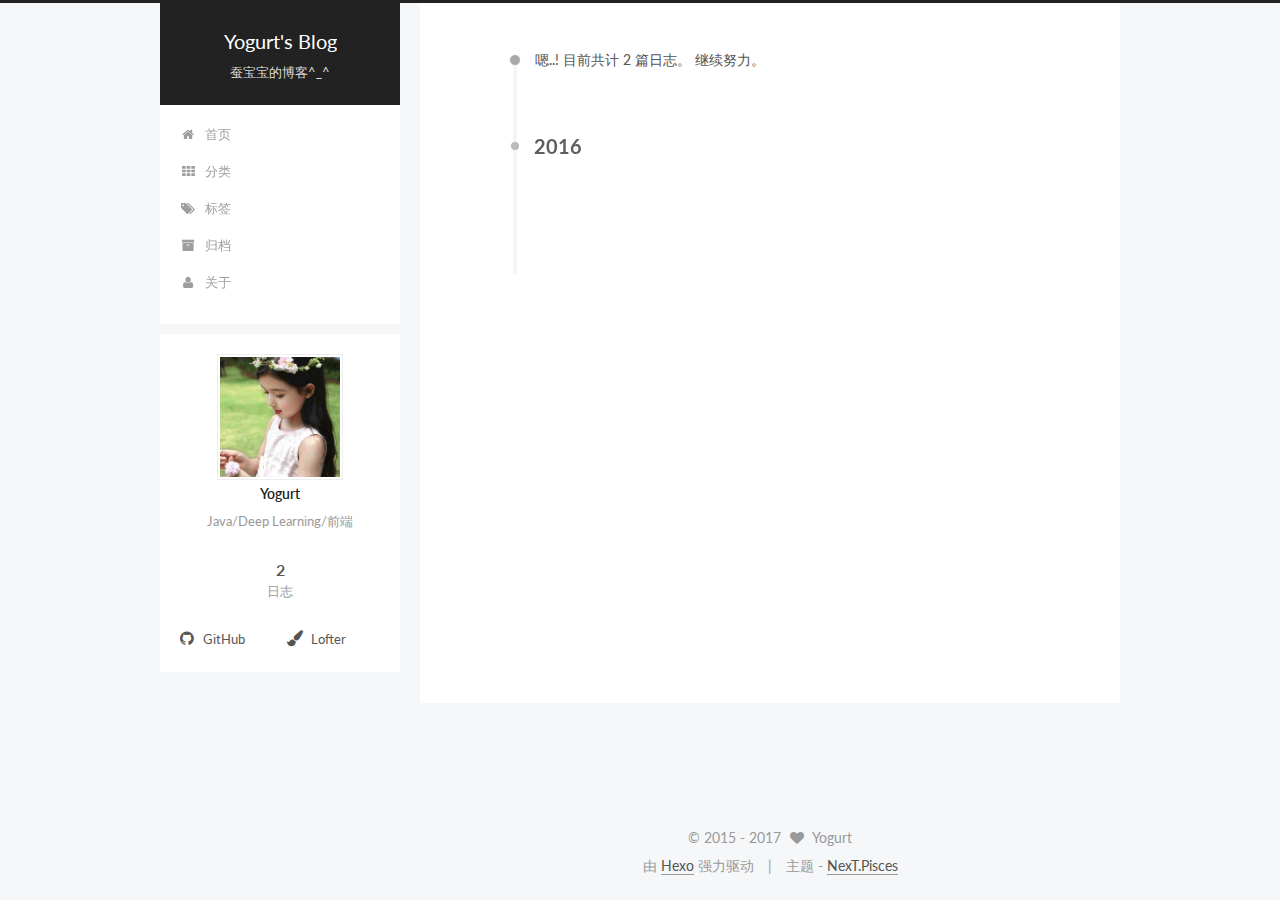
<file: archives/2016/08/index.html>
<!doctype html>



  


<html class="theme-next pisces use-motion">
<head>
  <meta charset="UTF-8"/>
<meta http-equiv="X-UA-Compatible" content="IE=edge,chrome=1" />
<meta name="viewport" content="width=device-width, initial-scale=1, maximum-scale=1"/>



<meta http-equiv="Cache-Control" content="no-transform" />
<meta http-equiv="Cache-Control" content="no-siteapp" />












  
  
  <link href="/vendors/fancybox/source/jquery.fancybox.css?v=2.1.5" rel="stylesheet" type="text/css" />




  
  
  
  

  
    
    
  

  

  

  

  

  
    
    
    <link href="//fonts.googleapis.com/css?family=Lato:300,300italic,400,400italic,700,700italic&subset=latin,latin-ext" rel="stylesheet" type="text/css">
  






<link href="/vendors/font-awesome/css/font-awesome.min.css?v=4.4.0" rel="stylesheet" type="text/css" />

<link href="/css/main.css?v=5.0.1" rel="stylesheet" type="text/css" />


  <meta name="keywords" content="Deep Learning, Java, DL" />








  <link rel="shortcut icon" type="image/x-icon" href="/favicon.ico?v=5.0.1" />






<meta name="description" content="Java/Deep Learning/前端">
<meta property="og:type" content="website">
<meta property="og:title" content="Yogurt&#39;s Blog">
<meta property="og:url" content="http://yoursite.com/archives/2016/08/index.html">
<meta property="og:site_name" content="Yogurt&#39;s Blog">
<meta property="og:description" content="Java/Deep Learning/前端">
<meta name="twitter:card" content="summary">
<meta name="twitter:title" content="Yogurt&#39;s Blog">
<meta name="twitter:description" content="Java/Deep Learning/前端">



<script type="text/javascript" id="hexo.configuration">
  var NexT = window.NexT || {};
  var CONFIG = {
    scheme: 'Pisces',
    sidebar: {"position":"left","display":"post"},
    fancybox: true,
    motion: true,
    duoshuo: {
      userId: 0,
      author: '博主'
    }
  };
</script>




  <link rel="canonical" href="http://yoursite.com/archives/2016/08/"/>

  <title> 归档 | Yogurt's Blog </title>
</head>

<body itemscope itemtype="http://schema.org/WebPage" lang="zh-Hans">

  










  
  
    
  

  <div class="container one-collumn sidebar-position-left  page-archive  ">
    <div class="headband"></div>

    <header id="header" class="header" itemscope itemtype="http://schema.org/WPHeader">
      <div class="header-inner"><div class="site-meta ">
  

  <div class="custom-logo-site-title">
    <a href="/"  class="brand" rel="start">
      <span class="logo-line-before"><i></i></span>
      <span class="site-title">Yogurt's Blog</span>
      <span class="logo-line-after"><i></i></span>
    </a>
  </div>
  <p class="site-subtitle">蚕宝宝的博客^_^</p>
</div>

<div class="site-nav-toggle">
  <button>
    <span class="btn-bar"></span>
    <span class="btn-bar"></span>
    <span class="btn-bar"></span>
  </button>
</div>

<nav class="site-nav">
  

  
    <ul id="menu" class="menu">
      
        
        <li class="menu-item menu-item-home">
          <a href="/" rel="section">
            
              <i class="menu-item-icon fa fa-fw fa-home"></i> <br />
            
            首页
          </a>
        </li>
      
        
        <li class="menu-item menu-item-categories">
          <a href="/categories" rel="section">
            
              <i class="menu-item-icon fa fa-fw fa-th"></i> <br />
            
            分类
          </a>
        </li>
      
        
        <li class="menu-item menu-item-tags">
          <a href="/tags" rel="section">
            
              <i class="menu-item-icon fa fa-fw fa-tags"></i> <br />
            
            标签
          </a>
        </li>
      
        
        <li class="menu-item menu-item-archives">
          <a href="/archives" rel="section">
            
              <i class="menu-item-icon fa fa-fw fa-archive"></i> <br />
            
            归档
          </a>
        </li>
      
        
        <li class="menu-item menu-item-about">
          <a href="/about" rel="section">
            
              <i class="menu-item-icon fa fa-fw fa-user"></i> <br />
            
            关于
          </a>
        </li>
      

      
    </ul>
  

  
</nav>

 </div>
    </header>

    <main id="main" class="main">
      <div class="main-inner">
        <div class="content-wrap">
          <div id="content" class="content">
            

  <section id="posts" class="posts-collapse">
    <span class="archive-move-on"></span>

    <span class="archive-page-counter">
      
      
      
        
      
      嗯..! 目前共计 2 篇日志。 继续努力。
    </span>

    

      
      
      

      
        
        <div class="collection-title">
          <h2 class="archive-year motion-element" id="archive-year-2016">2016</h2>
        </div>
      
      

      

  <article class="post post-type-normal" itemscope itemtype="http://schema.org/Article">
    <header class="post-header">

      <h1 class="post-title">
        
            <a class="post-title-link" href="/2016/08/06/Java/" itemprop="url">
              
                <span itemprop="name">Java多线程</span>
              
            </a>
        
      </h1>

      <div class="post-meta">
        <time class="post-time" itemprop="dateCreated"
              datetime="2016-08-06T23:52:12+08:00"
              content="2016-08-06" >
          08-06
        </time>
      </div>

    </header>
  </article>



    

  </section>

  



          </div>
          


          

        </div>
        
          
  
  <div class="sidebar-toggle">
    <div class="sidebar-toggle-line-wrap">
      <span class="sidebar-toggle-line sidebar-toggle-line-first"></span>
      <span class="sidebar-toggle-line sidebar-toggle-line-middle"></span>
      <span class="sidebar-toggle-line sidebar-toggle-line-last"></span>
    </div>
  </div>

  <aside id="sidebar" class="sidebar">
    <div class="sidebar-inner">

      

      

      <section class="site-overview sidebar-panel  sidebar-panel-active ">
        <div class="site-author motion-element" itemprop="author" itemscope itemtype="http://schema.org/Person">
          <img class="site-author-image" itemprop="image"
               src="/images/avatar.gif"
               alt="Yogurt" />
          <p class="site-author-name" itemprop="name">Yogurt</p>
          <p class="site-description motion-element" itemprop="description">Java/Deep Learning/前端</p>
        </div>
        <nav class="site-state motion-element">
          <div class="site-state-item site-state-posts">
            <a href="/archives">
              <span class="site-state-item-count">2</span>
              <span class="site-state-item-name">日志</span>
            </a>
          </div>

          

          

        </nav>

        

        <div class="links-of-author motion-element">
          
            
              <span class="links-of-author-item">
                <a href="https://github.com/fengcan123/" target="_blank" title="GitHub">
                  
                    <i class="fa fa-fw fa-github"></i>
                  
                  GitHub
                </a>
              </span>
            
              <span class="links-of-author-item">
                <a href="" target="_blank" title="Lofter">
                  
                    <i class="fa fa-fw fa-paint-brush"></i>
                  
                  Lofter
                </a>
              </span>
            
          
        </div>

        
        

        
        

      </section>

      

    </div>
  </aside>


        
      </div>
    </main>

    <footer id="footer" class="footer">
      <div class="footer-inner">
        <div class="copyright" >
  
  &copy;  2015 - 
  <span itemprop="copyrightYear">2017</span>
  <span class="with-love">
    <i class="fa fa-heart"></i>
  </span>
  <span class="author" itemprop="copyrightHolder">Yogurt</span>
</div>

<div class="powered-by">
  由 <a class="theme-link" href="https://hexo.io">Hexo</a> 强力驱动
</div>

<div class="theme-info">
  主题 -
  <a class="theme-link" href="https://github.com/iissnan/hexo-theme-next">
    NexT.Pisces
  </a>
</div>

        

        
      </div>
    </footer>

    <div class="back-to-top">
      <i class="fa fa-arrow-up"></i>
    </div>
  </div>

  

<script type="text/javascript">
  if (Object.prototype.toString.call(window.Promise) !== '[object Function]') {
    window.Promise = null;
  }
</script>









  



  
  <script type="text/javascript" src="/vendors/jquery/index.js?v=2.1.3"></script>

  
  <script type="text/javascript" src="/vendors/fastclick/lib/fastclick.min.js?v=1.0.6"></script>

  
  <script type="text/javascript" src="/vendors/jquery_lazyload/jquery.lazyload.js?v=1.9.7"></script>

  
  <script type="text/javascript" src="/vendors/velocity/velocity.min.js?v=1.2.1"></script>

  
  <script type="text/javascript" src="/vendors/velocity/velocity.ui.min.js?v=1.2.1"></script>

  
  <script type="text/javascript" src="/vendors/fancybox/source/jquery.fancybox.pack.js?v=2.1.5"></script>


  


  <script type="text/javascript" src="/js/src/utils.js?v=5.0.1"></script>

  <script type="text/javascript" src="/js/src/motion.js?v=5.0.1"></script>



  
  


  <script type="text/javascript" src="/js/src/affix.js?v=5.0.1"></script>

  <script type="text/javascript" src="/js/src/schemes/pisces.js?v=5.0.1"></script>



  
  
    <script type="text/javascript" id="motion.page.archive">
      $('.archive-year').velocity('transition.slideLeftIn');
    </script>
  


  


  <script type="text/javascript" src="/js/src/bootstrap.js?v=5.0.1"></script>



  



  




  
  

  

  

  

</body>
</html>
</file>
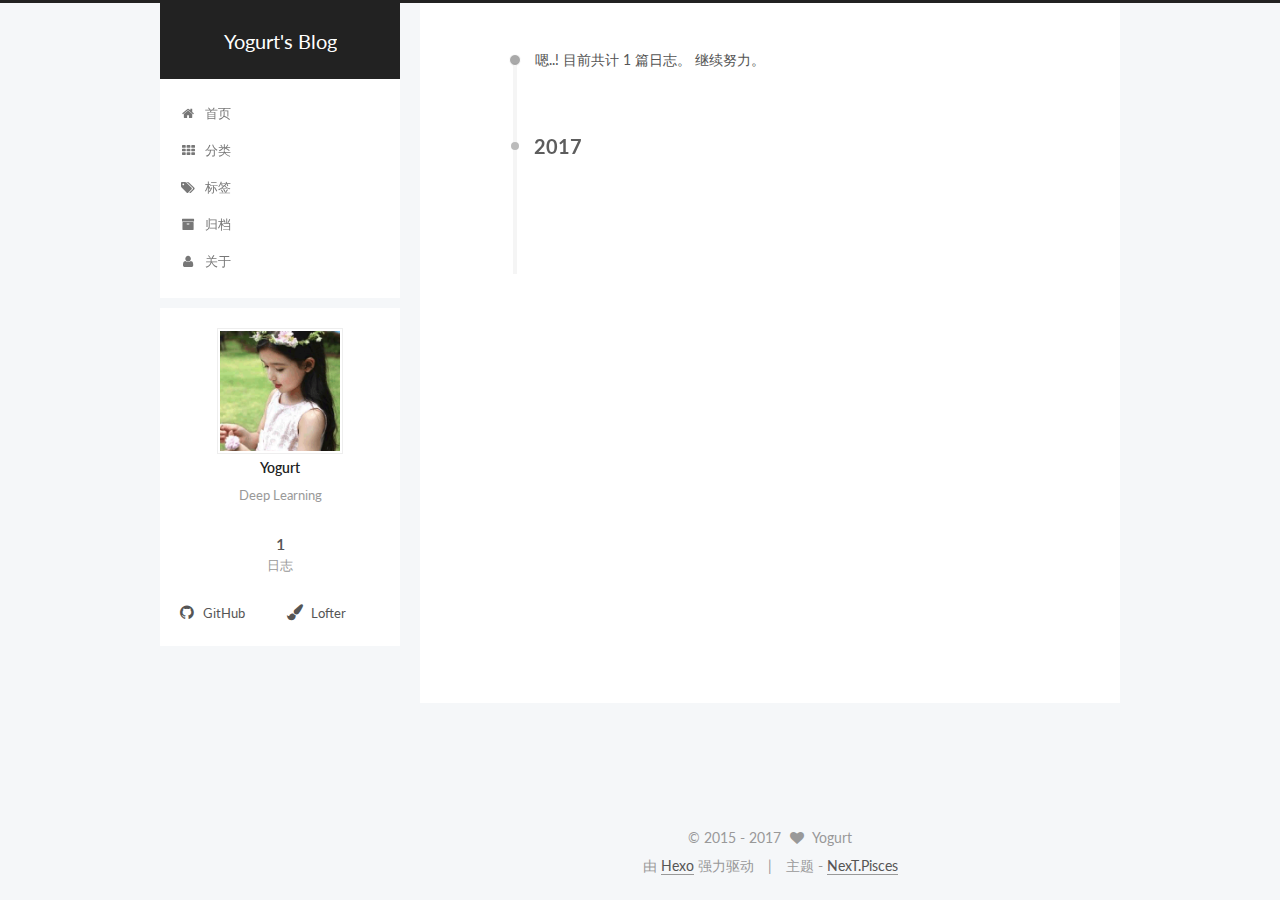
<file: archives/2017/06/index.html>
<!doctype html>



  


<html class="theme-next pisces use-motion">
<head>
  <meta charset="UTF-8"/>
<meta http-equiv="X-UA-Compatible" content="IE=edge,chrome=1" />
<meta name="viewport" content="width=device-width, initial-scale=1, maximum-scale=1"/>



<meta http-equiv="Cache-Control" content="no-transform" />
<meta http-equiv="Cache-Control" content="no-siteapp" />












  
  
  <link href="/vendors/fancybox/source/jquery.fancybox.css?v=2.1.5" rel="stylesheet" type="text/css" />




  
  
  
  

  
    
    
  

  

  

  

  

  
    
    
    <link href="//fonts.googleapis.com/css?family=Lato:300,300italic,400,400italic,700,700italic&subset=latin,latin-ext" rel="stylesheet" type="text/css">
  






<link href="/vendors/font-awesome/css/font-awesome.min.css?v=4.4.0" rel="stylesheet" type="text/css" />

<link href="/css/main.css?v=5.0.1" rel="stylesheet" type="text/css" />


  <meta name="keywords" content="Deep Learning, Java, DL" />








  <link rel="shortcut icon" type="image/x-icon" href="/favicon.ico?v=5.0.1" />






<meta name="description" content="Deep Learning">
<meta property="og:type" content="website">
<meta property="og:title" content="Yogurt&#39;s Blog">
<meta property="og:url" content="http://yoursite.com/archives/2017/06/index.html">
<meta property="og:site_name" content="Yogurt&#39;s Blog">
<meta property="og:description" content="Deep Learning">
<meta name="twitter:card" content="summary">
<meta name="twitter:title" content="Yogurt&#39;s Blog">
<meta name="twitter:description" content="Deep Learning">



<script type="text/javascript" id="hexo.configuration">
  var NexT = window.NexT || {};
  var CONFIG = {
    scheme: 'Pisces',
    sidebar: {"position":"left","display":"post"},
    fancybox: true,
    motion: true,
    duoshuo: {
      userId: 0,
      author: '博主'
    }
  };
</script>




  <link rel="canonical" href="http://yoursite.com/archives/2017/06/"/>

  <title> 归档 | Yogurt's Blog </title>
</head>

<body itemscope itemtype="http://schema.org/WebPage" lang="zh-Hans">

  










  
  
    
  

  <div class="container one-collumn sidebar-position-left  page-archive  ">
    <div class="headband"></div>

    <header id="header" class="header" itemscope itemtype="http://schema.org/WPHeader">
      <div class="header-inner"><div class="site-meta ">
  

  <div class="custom-logo-site-title">
    <a href="/"  class="brand" rel="start">
      <span class="logo-line-before"><i></i></span>
      <span class="site-title">Yogurt's Blog</span>
      <span class="logo-line-after"><i></i></span>
    </a>
  </div>
  <p class="site-subtitle"></p>
</div>

<div class="site-nav-toggle">
  <button>
    <span class="btn-bar"></span>
    <span class="btn-bar"></span>
    <span class="btn-bar"></span>
  </button>
</div>

<nav class="site-nav">
  

  
    <ul id="menu" class="menu">
      
        
        <li class="menu-item menu-item-home">
          <a href="/" rel="section">
            
              <i class="menu-item-icon fa fa-fw fa-home"></i> <br />
            
            首页
          </a>
        </li>
      
        
        <li class="menu-item menu-item-categories">
          <a href="/categories" rel="section">
            
              <i class="menu-item-icon fa fa-fw fa-th"></i> <br />
            
            分类
          </a>
        </li>
      
        
        <li class="menu-item menu-item-tags">
          <a href="/tags" rel="section">
            
              <i class="menu-item-icon fa fa-fw fa-tags"></i> <br />
            
            标签
          </a>
        </li>
      
        
        <li class="menu-item menu-item-archives">
          <a href="/archives" rel="section">
            
              <i class="menu-item-icon fa fa-fw fa-archive"></i> <br />
            
            归档
          </a>
        </li>
      
        
        <li class="menu-item menu-item-about">
          <a href="/about" rel="section">
            
              <i class="menu-item-icon fa fa-fw fa-user"></i> <br />
            
            关于
          </a>
        </li>
      

      
    </ul>
  

  
</nav>

 </div>
    </header>

    <main id="main" class="main">
      <div class="main-inner">
        <div class="content-wrap">
          <div id="content" class="content">
            

  <section id="posts" class="posts-collapse">
    <span class="archive-move-on"></span>

    <span class="archive-page-counter">
      
      
      
        
      
      嗯..! 目前共计 1 篇日志。 继续努力。
    </span>

    

      
      
      

      
        
        <div class="collection-title">
          <h2 class="archive-year motion-element" id="archive-year-2017">2017</h2>
        </div>
      
      

      

  <article class="post post-type-normal" itemscope itemtype="http://schema.org/Article">
    <header class="post-header">

      <h1 class="post-title">
        
            <a class="post-title-link" href="/2017/06/25/hello-world/" itemprop="url">
              
                <span itemprop="name">Hello World</span>
              
            </a>
        
      </h1>

      <div class="post-meta">
        <time class="post-time" itemprop="dateCreated"
              datetime="2017-06-25T11:30:09+08:00"
              content="2017-06-25" >
          06-25
        </time>
      </div>

    </header>
  </article>



    

  </section>

  



          </div>
          


          

        </div>
        
          
  
  <div class="sidebar-toggle">
    <div class="sidebar-toggle-line-wrap">
      <span class="sidebar-toggle-line sidebar-toggle-line-first"></span>
      <span class="sidebar-toggle-line sidebar-toggle-line-middle"></span>
      <span class="sidebar-toggle-line sidebar-toggle-line-last"></span>
    </div>
  </div>

  <aside id="sidebar" class="sidebar">
    <div class="sidebar-inner">

      

      

      <section class="site-overview sidebar-panel  sidebar-panel-active ">
        <div class="site-author motion-element" itemprop="author" itemscope itemtype="http://schema.org/Person">
          <img class="site-author-image" itemprop="image"
               src="/images/avatar.gif"
               alt="Yogurt" />
          <p class="site-author-name" itemprop="name">Yogurt</p>
          <p class="site-description motion-element" itemprop="description">Deep Learning</p>
        </div>
        <nav class="site-state motion-element">
          <div class="site-state-item site-state-posts">
            <a href="/archives">
              <span class="site-state-item-count">1</span>
              <span class="site-state-item-name">日志</span>
            </a>
          </div>

          

          

        </nav>

        

        <div class="links-of-author motion-element">
          
            
              <span class="links-of-author-item">
                <a href="https://github.com/fengcan123/" target="_blank" title="GitHub">
                  
                    <i class="fa fa-fw fa-github"></i>
                  
                  GitHub
                </a>
              </span>
            
              <span class="links-of-author-item">
                <a href="" target="_blank" title="Lofter">
                  
                    <i class="fa fa-fw fa-paint-brush"></i>
                  
                  Lofter
                </a>
              </span>
            
          
        </div>

        
        

        
        

      </section>

      

    </div>
  </aside>


        
      </div>
    </main>

    <footer id="footer" class="footer">
      <div class="footer-inner">
        <div class="copyright" >
  
  &copy;  2015 - 
  <span itemprop="copyrightYear">2017</span>
  <span class="with-love">
    <i class="fa fa-heart"></i>
  </span>
  <span class="author" itemprop="copyrightHolder">Yogurt</span>
</div>

<div class="powered-by">
  由 <a class="theme-link" href="https://hexo.io">Hexo</a> 强力驱动
</div>

<div class="theme-info">
  主题 -
  <a class="theme-link" href="https://github.com/iissnan/hexo-theme-next">
    NexT.Pisces
  </a>
</div>

        

        
      </div>
    </footer>

    <div class="back-to-top">
      <i class="fa fa-arrow-up"></i>
    </div>
  </div>

  

<script type="text/javascript">
  if (Object.prototype.toString.call(window.Promise) !== '[object Function]') {
    window.Promise = null;
  }
</script>









  



  
  <script type="text/javascript" src="/vendors/jquery/index.js?v=2.1.3"></script>

  
  <script type="text/javascript" src="/vendors/fastclick/lib/fastclick.min.js?v=1.0.6"></script>

  
  <script type="text/javascript" src="/vendors/jquery_lazyload/jquery.lazyload.js?v=1.9.7"></script>

  
  <script type="text/javascript" src="/vendors/velocity/velocity.min.js?v=1.2.1"></script>

  
  <script type="text/javascript" src="/vendors/velocity/velocity.ui.min.js?v=1.2.1"></script>

  
  <script type="text/javascript" src="/vendors/fancybox/source/jquery.fancybox.pack.js?v=2.1.5"></script>


  


  <script type="text/javascript" src="/js/src/utils.js?v=5.0.1"></script>

  <script type="text/javascript" src="/js/src/motion.js?v=5.0.1"></script>



  
  


  <script type="text/javascript" src="/js/src/affix.js?v=5.0.1"></script>

  <script type="text/javascript" src="/js/src/schemes/pisces.js?v=5.0.1"></script>



  
  
    <script type="text/javascript" id="motion.page.archive">
      $('.archive-year').velocity('transition.slideLeftIn');
    </script>
  


  


  <script type="text/javascript" src="/js/src/bootstrap.js?v=5.0.1"></script>



  



  




  
  

  

  

  

</body>
</html>
</file>
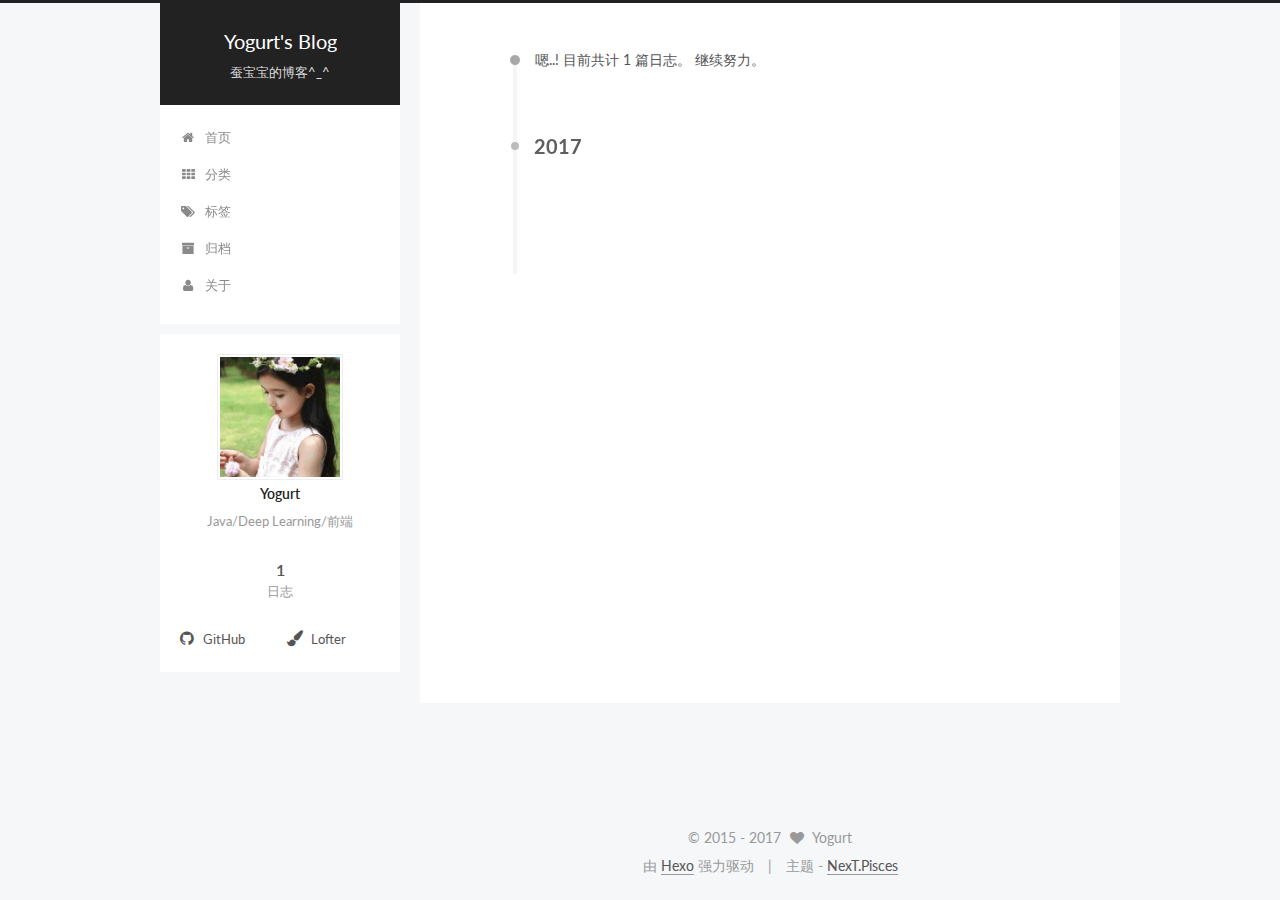
<file: archives/2017/08/index.html>
<!doctype html>



  


<html class="theme-next pisces use-motion">
<head>
  <meta charset="UTF-8"/>
<meta http-equiv="X-UA-Compatible" content="IE=edge,chrome=1" />
<meta name="viewport" content="width=device-width, initial-scale=1, maximum-scale=1"/>



<meta http-equiv="Cache-Control" content="no-transform" />
<meta http-equiv="Cache-Control" content="no-siteapp" />












  
  
  <link href="/vendors/fancybox/source/jquery.fancybox.css?v=2.1.5" rel="stylesheet" type="text/css" />




  
  
  
  

  
    
    
  

  

  

  

  

  
    
    
    <link href="//fonts.googleapis.com/css?family=Lato:300,300italic,400,400italic,700,700italic&subset=latin,latin-ext" rel="stylesheet" type="text/css">
  






<link href="/vendors/font-awesome/css/font-awesome.min.css?v=4.4.0" rel="stylesheet" type="text/css" />

<link href="/css/main.css?v=5.0.1" rel="stylesheet" type="text/css" />


  <meta name="keywords" content="Deep Learning, Java, DL" />








  <link rel="shortcut icon" type="image/x-icon" href="/favicon.ico?v=5.0.1" />






<meta name="description" content="Java/Deep Learning/前端">
<meta property="og:type" content="website">
<meta property="og:title" content="Yogurt&#39;s Blog">
<meta property="og:url" content="http://yoursite.com/archives/2017/08/index.html">
<meta property="og:site_name" content="Yogurt&#39;s Blog">
<meta property="og:description" content="Java/Deep Learning/前端">
<meta name="twitter:card" content="summary">
<meta name="twitter:title" content="Yogurt&#39;s Blog">
<meta name="twitter:description" content="Java/Deep Learning/前端">



<script type="text/javascript" id="hexo.configuration">
  var NexT = window.NexT || {};
  var CONFIG = {
    scheme: 'Pisces',
    sidebar: {"position":"left","display":"post"},
    fancybox: true,
    motion: true,
    duoshuo: {
      userId: 0,
      author: '博主'
    }
  };
</script>




  <link rel="canonical" href="http://yoursite.com/archives/2017/08/"/>

  <title> 归档 | Yogurt's Blog </title>
</head>

<body itemscope itemtype="http://schema.org/WebPage" lang="zh-Hans">

  










  
  
    
  

  <div class="container one-collumn sidebar-position-left  page-archive  ">
    <div class="headband"></div>

    <header id="header" class="header" itemscope itemtype="http://schema.org/WPHeader">
      <div class="header-inner"><div class="site-meta ">
  

  <div class="custom-logo-site-title">
    <a href="/"  class="brand" rel="start">
      <span class="logo-line-before"><i></i></span>
      <span class="site-title">Yogurt's Blog</span>
      <span class="logo-line-after"><i></i></span>
    </a>
  </div>
  <p class="site-subtitle">蚕宝宝的博客^_^</p>
</div>

<div class="site-nav-toggle">
  <button>
    <span class="btn-bar"></span>
    <span class="btn-bar"></span>
    <span class="btn-bar"></span>
  </button>
</div>

<nav class="site-nav">
  

  
    <ul id="menu" class="menu">
      
        
        <li class="menu-item menu-item-home">
          <a href="/" rel="section">
            
              <i class="menu-item-icon fa fa-fw fa-home"></i> <br />
            
            首页
          </a>
        </li>
      
        
        <li class="menu-item menu-item-categories">
          <a href="/categories" rel="section">
            
              <i class="menu-item-icon fa fa-fw fa-th"></i> <br />
            
            分类
          </a>
        </li>
      
        
        <li class="menu-item menu-item-tags">
          <a href="/tags" rel="section">
            
              <i class="menu-item-icon fa fa-fw fa-tags"></i> <br />
            
            标签
          </a>
        </li>
      
        
        <li class="menu-item menu-item-archives">
          <a href="/archives" rel="section">
            
              <i class="menu-item-icon fa fa-fw fa-archive"></i> <br />
            
            归档
          </a>
        </li>
      
        
        <li class="menu-item menu-item-about">
          <a href="/about" rel="section">
            
              <i class="menu-item-icon fa fa-fw fa-user"></i> <br />
            
            关于
          </a>
        </li>
      

      
    </ul>
  

  
</nav>

 </div>
    </header>

    <main id="main" class="main">
      <div class="main-inner">
        <div class="content-wrap">
          <div id="content" class="content">
            

  <section id="posts" class="posts-collapse">
    <span class="archive-move-on"></span>

    <span class="archive-page-counter">
      
      
      
        
      
      嗯..! 目前共计 1 篇日志。 继续努力。
    </span>

    

      
      
      

      
        
        <div class="collection-title">
          <h2 class="archive-year motion-element" id="archive-year-2017">2017</h2>
        </div>
      
      

      

  <article class="post post-type-normal" itemscope itemtype="http://schema.org/Article">
    <header class="post-header">

      <h1 class="post-title">
        
            <a class="post-title-link" href="/2017/08/03/hello-world/" itemprop="url">
              
                <span itemprop="name">2016年8月3号，Hello World</span>
              
            </a>
        
      </h1>

      <div class="post-meta">
        <time class="post-time" itemprop="dateCreated"
              datetime="2017-08-03T23:39:42+08:00"
              content="2017-08-03" >
          08-03
        </time>
      </div>

    </header>
  </article>



    

  </section>

  



          </div>
          


          

        </div>
        
          
  
  <div class="sidebar-toggle">
    <div class="sidebar-toggle-line-wrap">
      <span class="sidebar-toggle-line sidebar-toggle-line-first"></span>
      <span class="sidebar-toggle-line sidebar-toggle-line-middle"></span>
      <span class="sidebar-toggle-line sidebar-toggle-line-last"></span>
    </div>
  </div>

  <aside id="sidebar" class="sidebar">
    <div class="sidebar-inner">

      

      

      <section class="site-overview sidebar-panel  sidebar-panel-active ">
        <div class="site-author motion-element" itemprop="author" itemscope itemtype="http://schema.org/Person">
          <img class="site-author-image" itemprop="image"
               src="/images/avatar.gif"
               alt="Yogurt" />
          <p class="site-author-name" itemprop="name">Yogurt</p>
          <p class="site-description motion-element" itemprop="description">Java/Deep Learning/前端</p>
        </div>
        <nav class="site-state motion-element">
          <div class="site-state-item site-state-posts">
            <a href="/archives">
              <span class="site-state-item-count">1</span>
              <span class="site-state-item-name">日志</span>
            </a>
          </div>

          

          

        </nav>

        

        <div class="links-of-author motion-element">
          
            
              <span class="links-of-author-item">
                <a href="https://github.com/fengcan123/" target="_blank" title="GitHub">
                  
                    <i class="fa fa-fw fa-github"></i>
                  
                  GitHub
                </a>
              </span>
            
              <span class="links-of-author-item">
                <a href="" target="_blank" title="Lofter">
                  
                    <i class="fa fa-fw fa-paint-brush"></i>
                  
                  Lofter
                </a>
              </span>
            
          
        </div>

        
        

        
        

      </section>

      

    </div>
  </aside>


        
      </div>
    </main>

    <footer id="footer" class="footer">
      <div class="footer-inner">
        <div class="copyright" >
  
  &copy;  2015 - 
  <span itemprop="copyrightYear">2017</span>
  <span class="with-love">
    <i class="fa fa-heart"></i>
  </span>
  <span class="author" itemprop="copyrightHolder">Yogurt</span>
</div>

<div class="powered-by">
  由 <a class="theme-link" href="https://hexo.io">Hexo</a> 强力驱动
</div>

<div class="theme-info">
  主题 -
  <a class="theme-link" href="https://github.com/iissnan/hexo-theme-next">
    NexT.Pisces
  </a>
</div>

        

        
      </div>
    </footer>

    <div class="back-to-top">
      <i class="fa fa-arrow-up"></i>
    </div>
  </div>

  

<script type="text/javascript">
  if (Object.prototype.toString.call(window.Promise) !== '[object Function]') {
    window.Promise = null;
  }
</script>









  



  
  <script type="text/javascript" src="/vendors/jquery/index.js?v=2.1.3"></script>

  
  <script type="text/javascript" src="/vendors/fastclick/lib/fastclick.min.js?v=1.0.6"></script>

  
  <script type="text/javascript" src="/vendors/jquery_lazyload/jquery.lazyload.js?v=1.9.7"></script>

  
  <script type="text/javascript" src="/vendors/velocity/velocity.min.js?v=1.2.1"></script>

  
  <script type="text/javascript" src="/vendors/velocity/velocity.ui.min.js?v=1.2.1"></script>

  
  <script type="text/javascript" src="/vendors/fancybox/source/jquery.fancybox.pack.js?v=2.1.5"></script>


  


  <script type="text/javascript" src="/js/src/utils.js?v=5.0.1"></script>

  <script type="text/javascript" src="/js/src/motion.js?v=5.0.1"></script>



  
  


  <script type="text/javascript" src="/js/src/affix.js?v=5.0.1"></script>

  <script type="text/javascript" src="/js/src/schemes/pisces.js?v=5.0.1"></script>



  
  
    <script type="text/javascript" id="motion.page.archive">
      $('.archive-year').velocity('transition.slideLeftIn');
    </script>
  


  


  <script type="text/javascript" src="/js/src/bootstrap.js?v=5.0.1"></script>



  



  




  
  

  

  

  

</body>
</html>
</file>
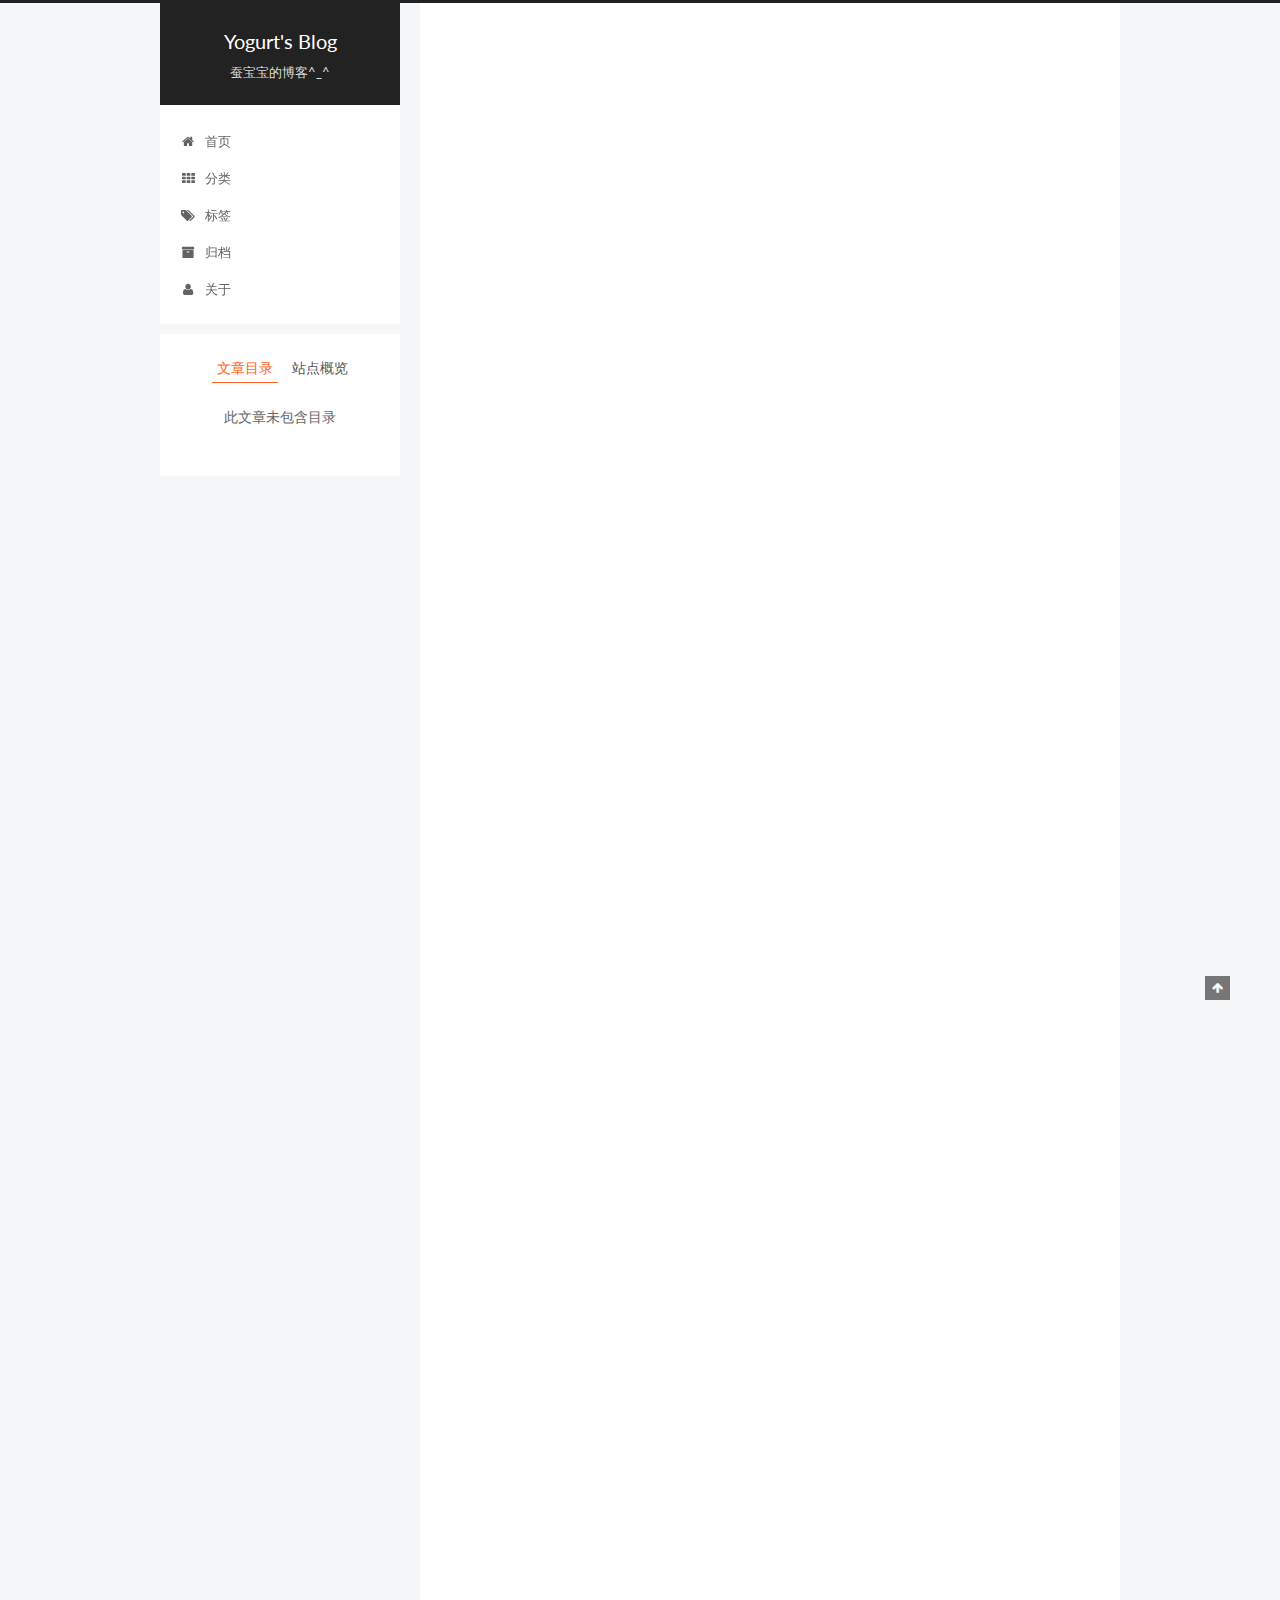
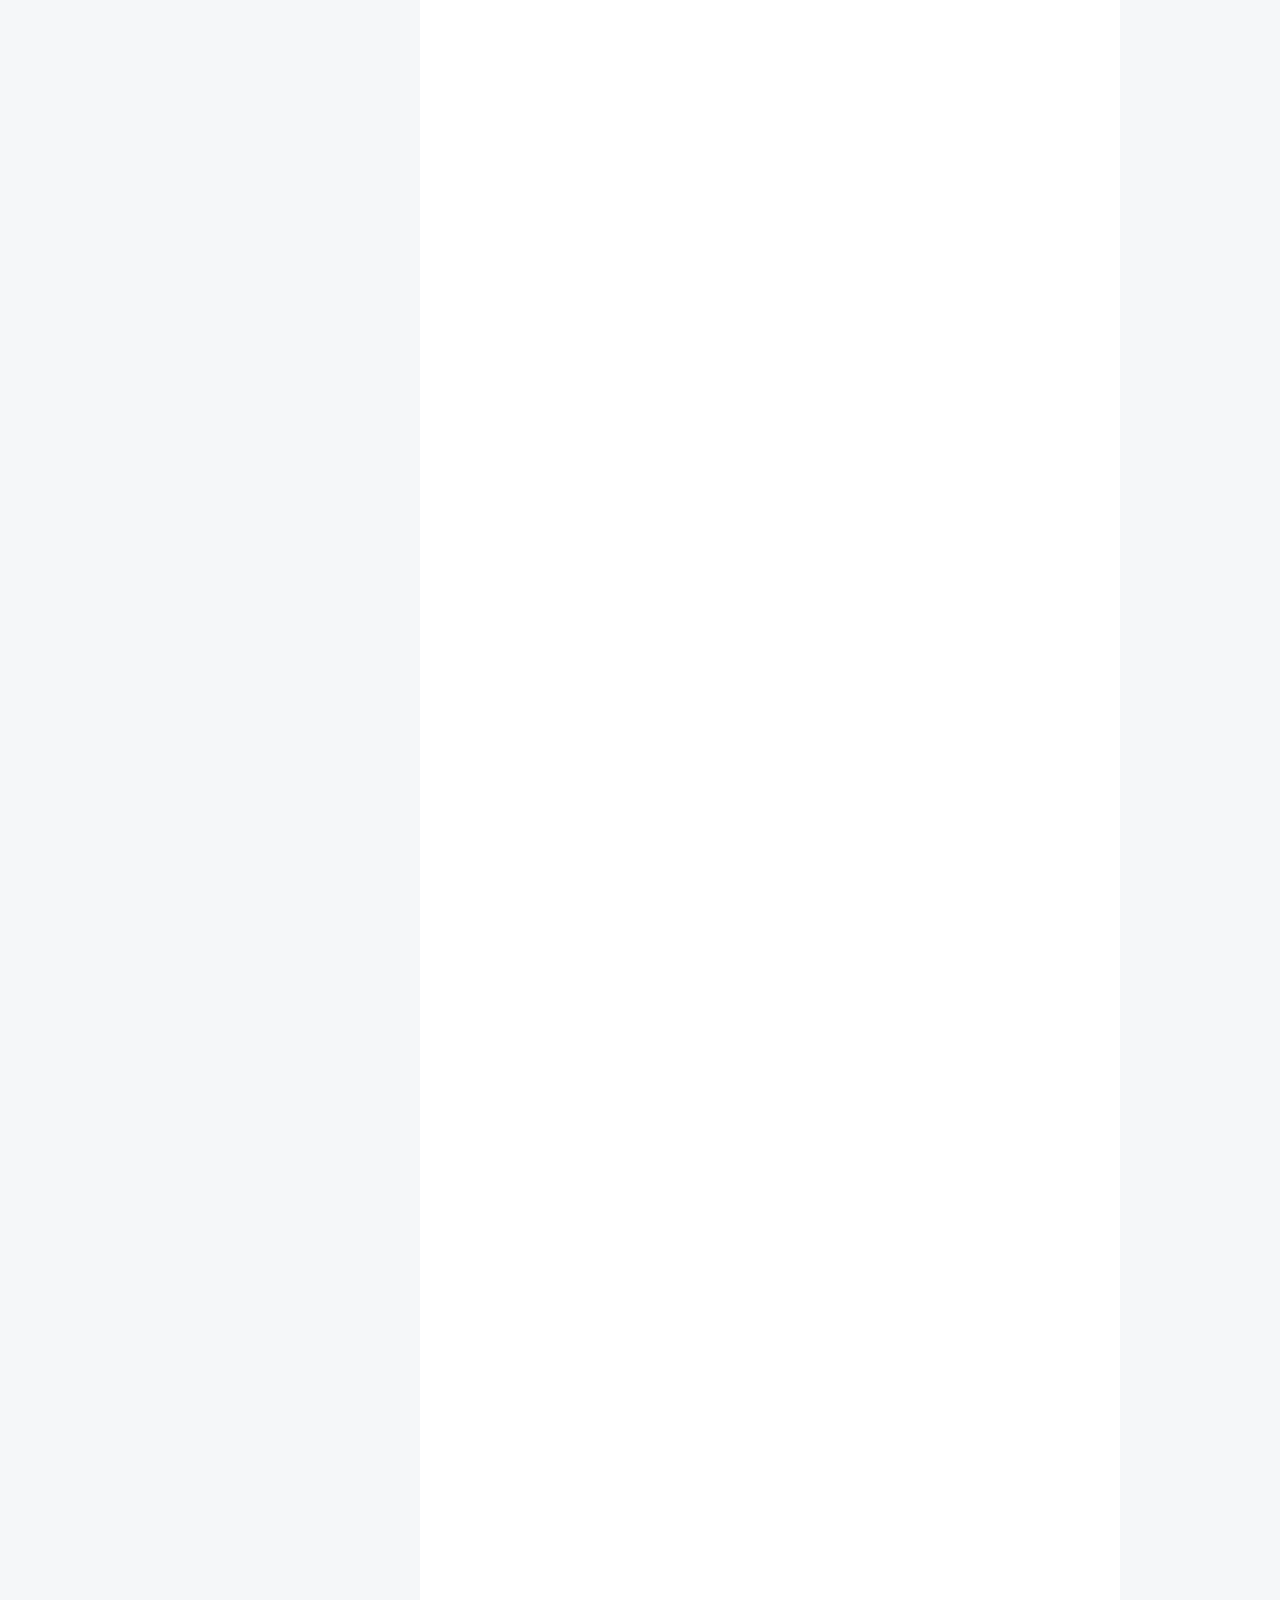
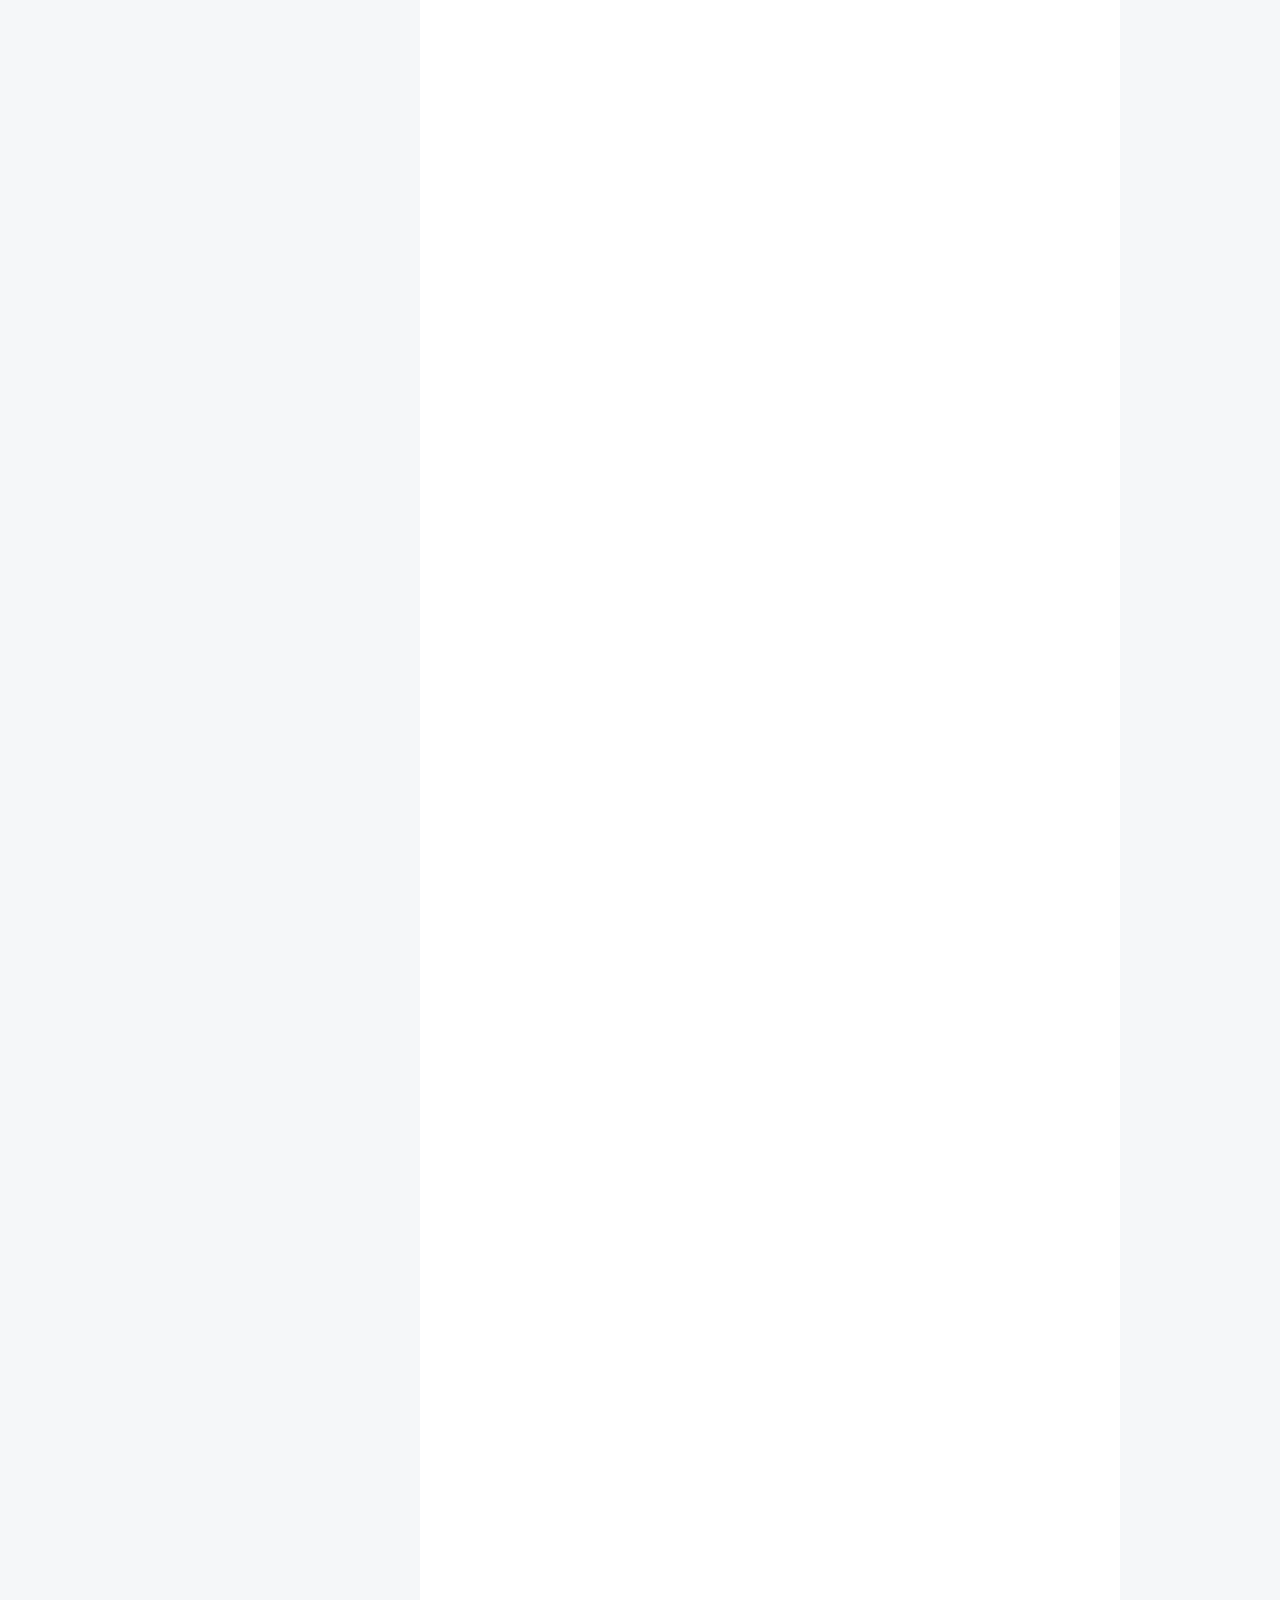
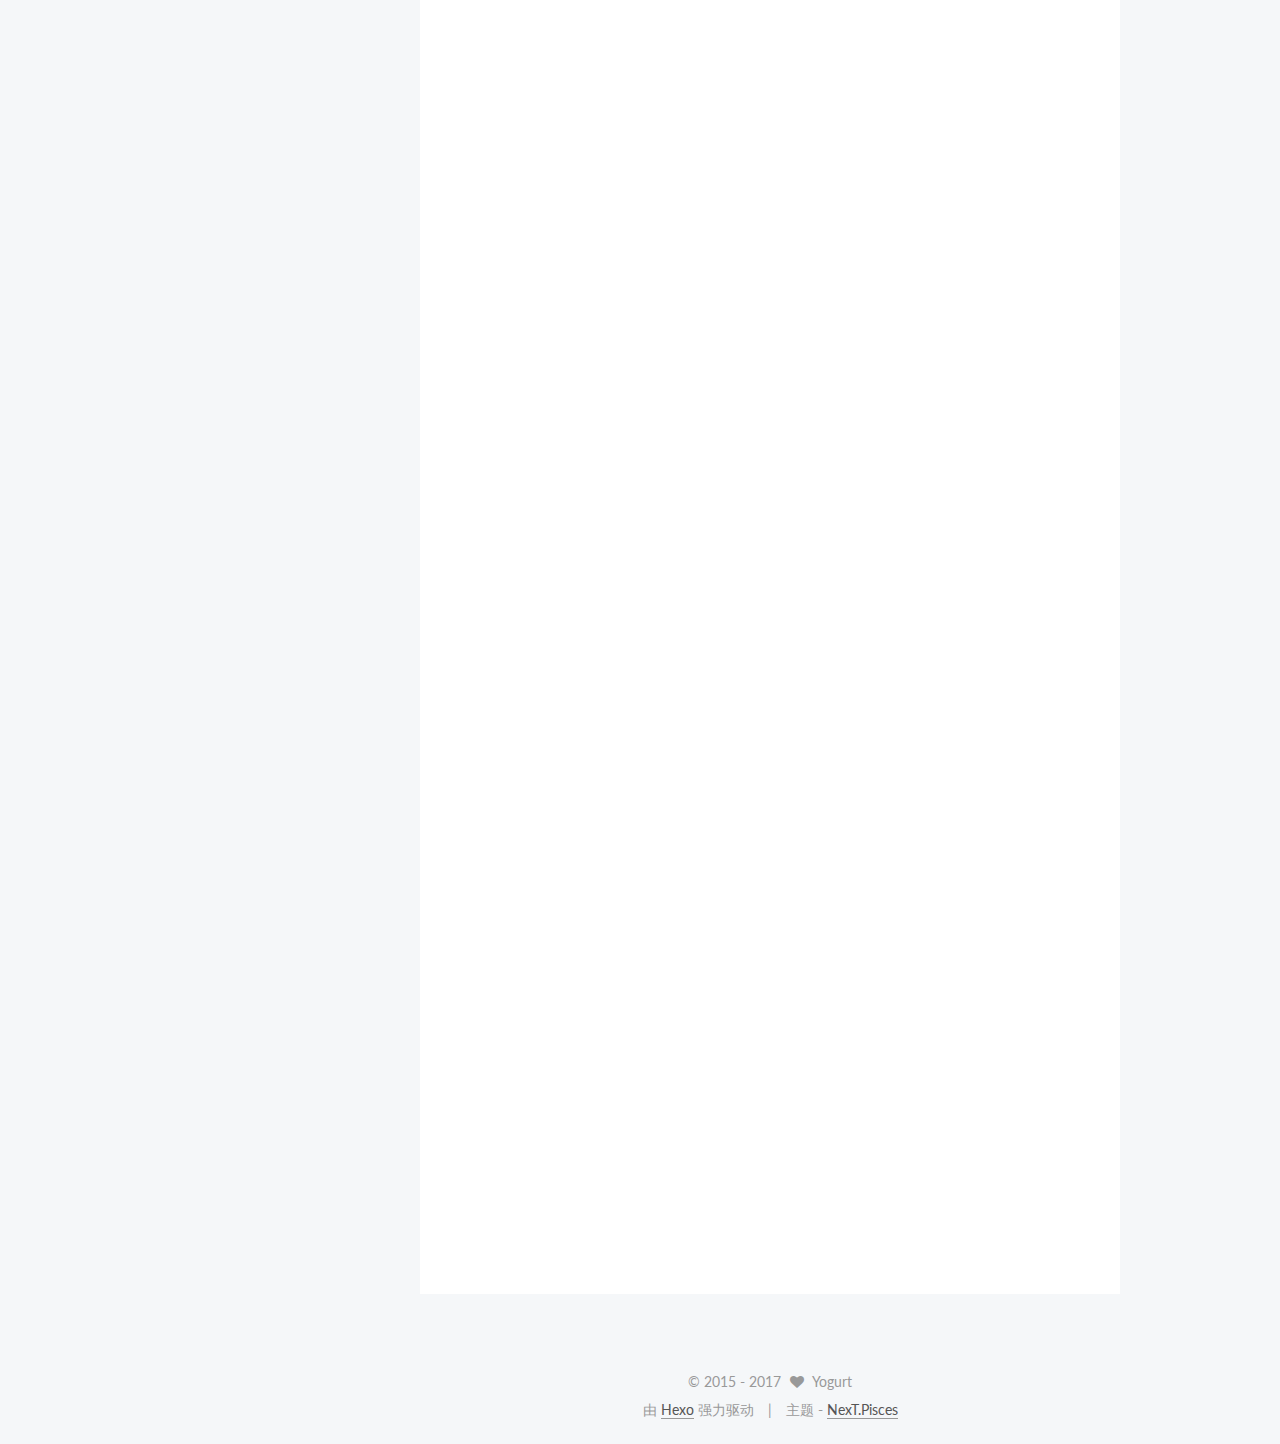
<file: 2016/08/06/Java/index.html>
<!doctype html>



  


<html class="theme-next pisces use-motion">
<head>
  <meta charset="UTF-8"/>
<meta http-equiv="X-UA-Compatible" content="IE=edge,chrome=1" />
<meta name="viewport" content="width=device-width, initial-scale=1, maximum-scale=1"/>



<meta http-equiv="Cache-Control" content="no-transform" />
<meta http-equiv="Cache-Control" content="no-siteapp" />












  
  
  <link href="/vendors/fancybox/source/jquery.fancybox.css?v=2.1.5" rel="stylesheet" type="text/css" />




  
  
  
  

  
    
    
  

  

  

  

  

  
    
    
    <link href="//fonts.googleapis.com/css?family=Lato:300,300italic,400,400italic,700,700italic&subset=latin,latin-ext" rel="stylesheet" type="text/css">
  






<link href="/vendors/font-awesome/css/font-awesome.min.css?v=4.4.0" rel="stylesheet" type="text/css" />

<link href="/css/main.css?v=5.0.1" rel="stylesheet" type="text/css" />


  <meta name="keywords" content="Deep Learning, Java, DL" />








  <link rel="shortcut icon" type="image/x-icon" href="/favicon.ico?v=5.0.1" />






<meta name="description" content="多线程是Java应用程序的一个特点，掌握java的多线程也是作为一java程序员必备的知识。多线程指的是在单个程序中可以同时运行多个同的线程执行不同的任务.线程是程序内的顺序控制流，只能使用分配给序的资源和环境。还记得刚开始学习的时候总是和进程分不清，总是对这两个名词所迷惑。下面就首先对这两个名词区分来作为本篇博客的开始： 一、线程与进程的区别 多个进程的内部数据和状态都是完全独立的,而多线程是共">
<meta property="og:type" content="article">
<meta property="og:title" content="Java多线程">
<meta property="og:url" content="http://yoursite.com/2016/08/06/Java/index.html">
<meta property="og:site_name" content="Yogurt&#39;s Blog">
<meta property="og:description" content="多线程是Java应用程序的一个特点，掌握java的多线程也是作为一java程序员必备的知识。多线程指的是在单个程序中可以同时运行多个同的线程执行不同的任务.线程是程序内的顺序控制流，只能使用分配给序的资源和环境。还记得刚开始学习的时候总是和进程分不清，总是对这两个名词所迷惑。下面就首先对这两个名词区分来作为本篇博客的开始： 一、线程与进程的区别 多个进程的内部数据和状态都是完全独立的,而多线程是共">
<meta property="og:updated_time" content="2017-08-06T15:57:43.000Z">
<meta name="twitter:card" content="summary">
<meta name="twitter:title" content="Java多线程">
<meta name="twitter:description" content="多线程是Java应用程序的一个特点，掌握java的多线程也是作为一java程序员必备的知识。多线程指的是在单个程序中可以同时运行多个同的线程执行不同的任务.线程是程序内的顺序控制流，只能使用分配给序的资源和环境。还记得刚开始学习的时候总是和进程分不清，总是对这两个名词所迷惑。下面就首先对这两个名词区分来作为本篇博客的开始： 一、线程与进程的区别 多个进程的内部数据和状态都是完全独立的,而多线程是共">



<script type="text/javascript" id="hexo.configuration">
  var NexT = window.NexT || {};
  var CONFIG = {
    scheme: 'Pisces',
    sidebar: {"position":"left","display":"post"},
    fancybox: true,
    motion: true,
    duoshuo: {
      userId: 0,
      author: '博主'
    }
  };
</script>




  <link rel="canonical" href="http://yoursite.com/2016/08/06/Java/"/>

  <title> Java多线程 | Yogurt's Blog </title>
</head>

<body itemscope itemtype="http://schema.org/WebPage" lang="zh-Hans">

  










  
  
    
  

  <div class="container one-collumn sidebar-position-left page-post-detail ">
    <div class="headband"></div>

    <header id="header" class="header" itemscope itemtype="http://schema.org/WPHeader">
      <div class="header-inner"><div class="site-meta ">
  

  <div class="custom-logo-site-title">
    <a href="/"  class="brand" rel="start">
      <span class="logo-line-before"><i></i></span>
      <span class="site-title">Yogurt's Blog</span>
      <span class="logo-line-after"><i></i></span>
    </a>
  </div>
  <p class="site-subtitle">蚕宝宝的博客^_^</p>
</div>

<div class="site-nav-toggle">
  <button>
    <span class="btn-bar"></span>
    <span class="btn-bar"></span>
    <span class="btn-bar"></span>
  </button>
</div>

<nav class="site-nav">
  

  
    <ul id="menu" class="menu">
      
        
        <li class="menu-item menu-item-home">
          <a href="/" rel="section">
            
              <i class="menu-item-icon fa fa-fw fa-home"></i> <br />
            
            首页
          </a>
        </li>
      
        
        <li class="menu-item menu-item-categories">
          <a href="/categories" rel="section">
            
              <i class="menu-item-icon fa fa-fw fa-th"></i> <br />
            
            分类
          </a>
        </li>
      
        
        <li class="menu-item menu-item-tags">
          <a href="/tags" rel="section">
            
              <i class="menu-item-icon fa fa-fw fa-tags"></i> <br />
            
            标签
          </a>
        </li>
      
        
        <li class="menu-item menu-item-archives">
          <a href="/archives" rel="section">
            
              <i class="menu-item-icon fa fa-fw fa-archive"></i> <br />
            
            归档
          </a>
        </li>
      
        
        <li class="menu-item menu-item-about">
          <a href="/about" rel="section">
            
              <i class="menu-item-icon fa fa-fw fa-user"></i> <br />
            
            关于
          </a>
        </li>
      

      
    </ul>
  

  
</nav>

 </div>
    </header>

    <main id="main" class="main">
      <div class="main-inner">
        <div class="content-wrap">
          <div id="content" class="content">
            

  <div id="posts" class="posts-expand">
    

  
  

  
  
  

  <article class="post post-type-normal " itemscope itemtype="http://schema.org/Article">

    
      <header class="post-header">

        
        
          <h1 class="post-title" itemprop="name headline">
            
            
              
                Java多线程
              
            
          </h1>
        

        <div class="post-meta">
          <span class="post-time">
            <span class="post-meta-item-icon">
              <i class="fa fa-calendar-o"></i>
            </span>
            <span class="post-meta-item-text">发表于</span>
            <time itemprop="dateCreated" datetime="2016-08-06T23:52:12+08:00" content="2016-08-06">
              2016-08-06
            </time>
          </span>

          

          
            
          

          

          
          

          
        </div>
      </header>
    


    <div class="post-body" itemprop="articleBody">

      
      

      
        <p>多线程是Java应用程序的一个特点，掌握java的多线程也是作为一java程序员必备的知识。多线程指的是在单个程序中可以同时运行多个同的线程执行不同的任务.线程是程序内的顺序控制流，只能使用分配给序的资源和环境。还记得刚开始学习的时候总是和进程分不清，总是对这两个名词所迷惑。<br>下面就首先对这两个名词区分来作为本篇博客的开始：</p>
<p>一、线程与进程的区别</p>
<p>多个进程的内部数据和状态都是完全独立的,而多线程是共享一块内存空间和一组系统资源,有可能互相影响. •线程本身的数据通常只有寄存器数据，以及一个程序执行时使用的堆栈，所以线程的切换比进程切换的负担要小。</p>
<p> 多线程编程的目的，就是”最大限度地利用CPU资源”，当某一线程的处理不需要占用CPU而只和I/O等资源打交道时，让需要占用CPU资源的其它线程有机会获得CPU资源。从根本上说，这就是多线程编程的最终目的。</p>
<p>二、了解一下java在多线程中的基础知识</p>
<p>1.Java中如果我们自己没有产生线程，那么系统就会给我们产生一个线程（主线程，main方法就在主线程上运行），我们的程序都是由线程来执行的。</p>
<ol>
<li>进程：执行中的程序（程序是静态的概念，进程是动态的概念）。 </li>
</ol>
<ol>
<li><p>线程的实现有两种方式，第一种方式是继承Thread类，然后重写run方法；第二种是实现Runnable接口，然后实现其run方法。 </p>
</li>
<li><p>将我们希望线程执行的代码放到run方法中，然后通过start方法来启动线程，start方法首先为线程的执行准备好系统资源，然后再去调用run方法。当某个类继承了Thread类之后，该类就叫做一个线程类。 </p>
</li>
<li><p>一个进程至少要包含一个线程。 </p>
</li>
<li><p>对于单核CPU来说，某一时刻只能有一个线程在执行（微观串行），从宏观角度来看，多个线程在同时执行（宏观并行）。 </p>
</li>
<li><p>对于双核或双核以上的CPU来说，可以真正做到微观并行。</p>
</li>
</ol>
<p>三、Thread源码研究： </p>
<p>1) Thread类也实现了Runnable接口，因此实现了Runnable接口中的run方法；</p>
<p>2) 当生成一个线程对象时，如果没有为其设定名字，那么线程对象的名字将使用如下形式：Thread-number,该number将是自动增加的，并被所有的Thread对象所共享（因为它是static的成员变量）。 </p>
<p>3) 当使用第一种方式来生成线程对象时，我们需要重写run方法，因为Thread类的run方法此时什么事情也不做。</p>
<p>4）当使用第二种方式生成线程对象时，我们需要实现Runnable接口的run方法，然后使用new Thread（new MyThread（））（假如MyThread已经实现了Runnable接口）来生成线程对象，这时的线程对象的run方法或调就会MyThread类的run方法，这样我们自己编写的run方法就执行了。</p>
<p>说明：<br>Public void run(){<br>If(target!=null){<br>Target.run();<br>}}</p>
<p>当使用继承Thread生成线程对象时，target为空，什么也不执行，当使用第二种方式生成时，执行target.run（），target为runnable的实例对象，即为执行重写后的方法</p>
<p>总结：两种生成线程对象的区别：</p>
<p>1.两种方法均需执行线程的start方法为线程分配必须的系统资源、调度线程运行并执行线程的run方法。 </p>
<p>2.在具体应用中，采用哪种方法来构造线程体要视情况而定。通常，当一个线程已继承了另一个类时，就应该用第二种方法来构造，即实现Runnable接口。 </p>
<p>四：线程的生命周期：</p>
<p>由上图可以看出，一个线程由出生到死亡分为五个阶段：<br>1）.创建状态<br>•当用new操作符创建一个新的线程对象时，该线程处于创建状态。<br>•处于创建状态的线程只是一个空的线程对象，系统不为它分配资源 </p>
<p>2）. 可运行状态<br>•执行线程的start()方法将为线程分配必须的系统资源，安排其运行，并调用线程体—run()方法，这样就使得该线程处于可运行( Runnable )状态。<br>•这一状态并不是运行中状态（Running )，因为线程也许实际上并未真正运行。 </p>
<p>3）.不可运行状态<br>.当发生下列事件时，处于运行状态的线程会转入到不可运行状态。<br>调用了sleep（）方法；<br>•线程调用wait方法等待特定条件的满足<br>•线程输入/输出阻塞 </p>
<p>4）返回可运行状态：<br>•处于睡眠状态的线程在指定的时间过去后<br>•如果线程在等待某一条件，另一个对象必须通过notify()或notifyAll()方法通知等待线程条件的改变<br>•如果线程是因为输入/输出阻塞，等待输入/输出完成 </p>
<p>5）. 消亡状态<br>当线程的run方法执行结束后，该线程自然消亡。<br>注意：</p>
<p>1.停止线程的方式：不能使用Thread类的stop方法来终止线程的执行。一般要设定一个变量，在run方法中是一个循环，循环每次检查该变量，如果满足条件则继续执行，否则跳出循环，线程结束。 </p>
<p>2.不能依靠线程的优先级来决定线程的执行顺序。 </p>
<p>五：多线程并发</p>
<p>多线程并发是线程同步中比较常见的现象，java多线程为了避免多线程并发解决多线程共享数据同步问题提供了synchronized关键字<br>synchronized关键字：当synchronized关键字修饰一个方法的时候，该方法叫做同步方法。 </p>
<p>1.Java中的每个对象都有一个锁（lock）或者叫做监视器（monitor），当访问某个对象的synchronized方法时，表示将该对象上锁，此时其他任何线程都无法再去访问该synchronized方法了，直到之前的那个线程执行方法完毕后（或者是抛出了异常），那么将该对象的锁释放掉，其他线程才有可能再去访问该synchronized方法。 </p>
<ol>
<li>如果一个对象有多个synchronized方法，某一时刻某个线程已经进入到了某个synchronized方法，那么在该方法没有执行完毕前，其他线程是无法访问该对象的任何synchronized方法的。 </li>
</ol>
<p>3.如果某个synchronized方法是static的，那么当线程访问该方法时，它锁的并不是synchronized方法所在的对象，而是synchronized方法所在的对象所对应的Class对象，因为Java中无论一个类有多少个对象，这些对象会对应唯一一个Class对象，因此当线程分别访问同一个类的两个对象的两个static，synchronized方法时，他们的执行顺序也是顺序的，也就是说一个线程先去执行方法，执行完毕后另一个线程才开始执行。 </p>
<ol>
<li>synchronized块，写法：<br>synchronized(object)<br>{<br>}<br>表示线程在执行的时候会对object对象上锁。 </li>
</ol>
<p>5.synchronized方法是一种粗粒度的并发控制，某一时刻，只能有一个线程执行该synchronized方法;synchronized块则是一种细粒度的并发控制，只会将块中的代码同步，位于方法内、synchronized块之外的代码是可以被多个线程同时访问到的。 </p>
<p>同步的线程状态图：</p>
<p>六：wait与notify</p>
<p>1.wait与notify方法都是定义在Object类中，而且是final的，因此会被所有的Java类所继承并且无法重写。这两个方法要求在调用时线程应该已经获得了对象的锁，因此对这两个方法的调用需要放在synchronized方法或块当中。当线程执行了wait方法时，它会释放掉对象的锁。 </p>
<ol>
<li>另一个会导致线程暂停的方法就是Thread类的sleep方法，它会导致线程睡眠指定的毫秒数，但线程在睡眠的过程中是不会释放掉对象的锁的。 </li>
</ol>
<p>3.notify():唤醒在此对象监视器上等待的单个线程。如果所有线程都在此对象上等待，则会选择唤醒其中一个线程。选择是任意性的，并在对实现做出决定时发生。线程通过调用其中一个 wait 方法，在对象的监视器上等待。<br>直到当前线程放弃此对象上的锁定，才能继续执行被唤醒的线程。被唤醒的线程将以常规方式与在该对象上主动同步的其他所有线程进行竞争；例如，唤醒的线程在作为锁定此对象的下一个线程方面没有可靠的特权或劣势。<br>此方法只应由作为此对象监视器的所有者的线程来调用。通过以下三种方法之一，线程可以成为此对象监视器的所有者：</p>
<p>o 通过执行此对象的同步实例方法。<br>o 通过执行在此对象上进行同步的 synchronized 语句的正文。<br>o 对于 Class 类型的对象，可以通过执行该类的同步静态方法。</p>
<p>一次只能有一个线程拥有对象的监视器。</p>
<p> 关于成员变量与局部变量：如果一个变量是成员变量，那么多个线程对同一个对象的成员变量进行操作时，他们对该成员变量是彼此影响的（也就是说一个线程对成员变量的改变会影响到另一个线程）。  如果一个变量是局部变量，那么每个线程都会有一个该局部变量的拷贝，一个线程对该局部变量的改变不会影响到其他的线程。</p>
<p>七：死锁的问题： </p>
<p>定义：线程1锁住了对象A的监视器，等待对象B的监视器，线程2锁住了对象B的监视器，等待对象A的监视器，就造成了死锁。</p>
<pre><code>导致死锁的根源在于不适当地运用“synchronized”关键词来管理线程对特定对象的访问。“synchronized”关键词的作用是，确保在某个时刻只有一个线程被允许执行特定的代码块，因此，被允许执行的线程首先必须拥有对变量或对象的排他性访问权。当线程访问对象时，线程会给对象加锁
</code></pre><p>Java中每个对象都有一把锁与之对应。但Java不提供单独的lock和unlock操作。下面笔者分析死锁的两个过程“上锁”和“锁死” 。</p>
<p>(1) 上锁</p>
<pre><code> 许多线程在执行中必须考虑与其他线程之间共享数据或协调执行状态，就需要同步机制。因此大多数应用程序要求线程互相通信来同步它们的动作，在 Java 程序中最简单实现同步的方法就是上锁。在 Java 编程中，所有的对象都有锁。线程可以使用 synchronized 关键字来获得锁。在任一时刻对于给定的类的实例，方法或同步的代码块只能被一个线程执行。这是因为代码在执行之前要求获得对象的锁。
为了防止同时访问共享资源，线程在使用资源的前后可以给该资源上锁和开锁。给共享变量上锁就使得 Java 线程能够快速方便地通信和同步。某个线程若给一个对象上了锁，就可以知道没有其他线程能够访问该对象。即使在抢占式模型中，其他线程也不能够访问此对象，直到上锁的线程被唤醒、完成工作并开锁。那些试图访问一个上锁对象的线程通常会进入睡眠状态，直到上锁的线程开锁。一旦锁被打开，这些睡眠进程就会被唤醒并移到准备就绪队列中。
</code></pre><p>(2)锁死</p>
<pre><code> 如果程序中有几个竞争资源的并发线程,那么保证均衡是很重要的。系统均衡是指每个线程在执行过程中都能充分访问有限的资源，系统中没有饿死和死锁的线程。当多个并发的线程分别试图同时占有两个锁时，会出现加锁冲突的情形。如果一个线程占有了另一个线程必需的锁，互相等待时被阻塞就有可能出现死锁。
在编写多线程代码时，笔者认为死锁是最难处理的问题之一。因为死锁可能在最意想不到的地方发生，所以查找和修正它既费时又费力。例如，常见的例子如下面这段程序
</code></pre><p>1 public int sumArrays(int[] a1, int[] a2){<br>2   int value = 0;<br>3   int size = a1.length;<br>4   if (size == a2.length) {<br>5      synchronized(a1) { //1<br>6        synchronized(a2) { //2<br>7          for (int i=0; i&lt;size; i++)<br>8             value += a1[i] + a2[i];<br>9        }<br>10      }<br>11   } return value;<br>12 }  </p>
<p>这段代码在求和操作中访问两个数组对象之前锁定了这两个数组对象。它形式简短，编写也适合所要执行的任务；但不幸的是，它有一个潜在的问题。这个问题就是它埋下了死锁的种子。</p>
<p>ThreadLocal类（这个类本人没用过，占时不太懂）<br>首先，ThreadLocal 不是用来解决共享对象的多线程访问问题的，一般情况下，通过ThreadLocal.set() 到线程中的对象是该线程自己使用的对象，其他线程是不需要访问的，也访问不到的。各个线程中访问的是不同的对象。</p>
<p>另外，说ThreadLocal使得各线程能够保持各自独立的一个对象，并不是通过ThreadLocal.set()来实现的，而是通过每个线程中的new 对象 的操作来创建的对象，每个线程创建一个，不是什么对象的拷贝或副本。通过ThreadLocal.set()将这个新创建的对象的引用保存到各线程的自己的一个map中，每个线程都有这样一个map，执行ThreadLocal.get()时，各线程从自己的map中取出放进去的对象，因此取出来的是各自自己线程中的对象，ThreadLocal实例是作为map的key来使用的。</p>
<p>如果ThreadLocal.set()进去的东西本来就是多个线程共享的同一个对象，那么多个线程的ThreadLocal.get()取得的还是这个共享对象本身，还是有并发访问问题。</p>

      
    </div>

    <div>
      
        

      
    </div>

    <div>
      
        

      
    </div>

    <footer class="post-footer">
      

      
        <div class="post-nav">
          <div class="post-nav-next post-nav-item">
            
          </div>

          <div class="post-nav-prev post-nav-item">
            
              <a href="/2017/08/03/hello-world/" rel="prev" title="2016年8月3号，Hello World">
                2016年8月3号，Hello World <i class="fa fa-chevron-right"></i>
              </a>
            
          </div>
        </div>
      

      
      
    </footer>
  </article>



    <div class="post-spread">
      
    </div>
  </div>


          </div>
          


          
  <div class="comments" id="comments">
    
  </div>


        </div>
        
          
  
  <div class="sidebar-toggle">
    <div class="sidebar-toggle-line-wrap">
      <span class="sidebar-toggle-line sidebar-toggle-line-first"></span>
      <span class="sidebar-toggle-line sidebar-toggle-line-middle"></span>
      <span class="sidebar-toggle-line sidebar-toggle-line-last"></span>
    </div>
  </div>

  <aside id="sidebar" class="sidebar">
    <div class="sidebar-inner">

      

      
        <ul class="sidebar-nav motion-element">
          <li class="sidebar-nav-toc sidebar-nav-active" data-target="post-toc-wrap" >
            文章目录
          </li>
          <li class="sidebar-nav-overview" data-target="site-overview">
            站点概览
          </li>
        </ul>
      

      <section class="site-overview sidebar-panel ">
        <div class="site-author motion-element" itemprop="author" itemscope itemtype="http://schema.org/Person">
          <img class="site-author-image" itemprop="image"
               src="/images/avatar.gif"
               alt="Yogurt" />
          <p class="site-author-name" itemprop="name">Yogurt</p>
          <p class="site-description motion-element" itemprop="description">Java/Deep Learning/前端</p>
        </div>
        <nav class="site-state motion-element">
          <div class="site-state-item site-state-posts">
            <a href="/archives">
              <span class="site-state-item-count">2</span>
              <span class="site-state-item-name">日志</span>
            </a>
          </div>

          

          

        </nav>

        

        <div class="links-of-author motion-element">
          
            
              <span class="links-of-author-item">
                <a href="https://github.com/fengcan123/" target="_blank" title="GitHub">
                  
                    <i class="fa fa-fw fa-github"></i>
                  
                  GitHub
                </a>
              </span>
            
              <span class="links-of-author-item">
                <a href="" target="_blank" title="Lofter">
                  
                    <i class="fa fa-fw fa-paint-brush"></i>
                  
                  Lofter
                </a>
              </span>
            
          
        </div>

        
        

        
        

      </section>

      
        <section class="post-toc-wrap motion-element sidebar-panel sidebar-panel-active">
          <div class="post-toc">
            
              
            
            
              <p class="post-toc-empty">此文章未包含目录</p>
            
          </div>
        </section>
      

    </div>
  </aside>


        
      </div>
    </main>

    <footer id="footer" class="footer">
      <div class="footer-inner">
        <div class="copyright" >
  
  &copy;  2015 - 
  <span itemprop="copyrightYear">2017</span>
  <span class="with-love">
    <i class="fa fa-heart"></i>
  </span>
  <span class="author" itemprop="copyrightHolder">Yogurt</span>
</div>

<div class="powered-by">
  由 <a class="theme-link" href="https://hexo.io">Hexo</a> 强力驱动
</div>

<div class="theme-info">
  主题 -
  <a class="theme-link" href="https://github.com/iissnan/hexo-theme-next">
    NexT.Pisces
  </a>
</div>

        

        
      </div>
    </footer>

    <div class="back-to-top">
      <i class="fa fa-arrow-up"></i>
    </div>
  </div>

  

<script type="text/javascript">
  if (Object.prototype.toString.call(window.Promise) !== '[object Function]') {
    window.Promise = null;
  }
</script>









  



  
  <script type="text/javascript" src="/vendors/jquery/index.js?v=2.1.3"></script>

  
  <script type="text/javascript" src="/vendors/fastclick/lib/fastclick.min.js?v=1.0.6"></script>

  
  <script type="text/javascript" src="/vendors/jquery_lazyload/jquery.lazyload.js?v=1.9.7"></script>

  
  <script type="text/javascript" src="/vendors/velocity/velocity.min.js?v=1.2.1"></script>

  
  <script type="text/javascript" src="/vendors/velocity/velocity.ui.min.js?v=1.2.1"></script>

  
  <script type="text/javascript" src="/vendors/fancybox/source/jquery.fancybox.pack.js?v=2.1.5"></script>


  


  <script type="text/javascript" src="/js/src/utils.js?v=5.0.1"></script>

  <script type="text/javascript" src="/js/src/motion.js?v=5.0.1"></script>



  
  


  <script type="text/javascript" src="/js/src/affix.js?v=5.0.1"></script>

  <script type="text/javascript" src="/js/src/schemes/pisces.js?v=5.0.1"></script>



  
  <script type="text/javascript" src="/js/src/scrollspy.js?v=5.0.1"></script>
<script type="text/javascript" src="/js/src/post-details.js?v=5.0.1"></script>



  


  <script type="text/javascript" src="/js/src/bootstrap.js?v=5.0.1"></script>



  



  




  
  

  

  

  

</body>
</html>
</file>
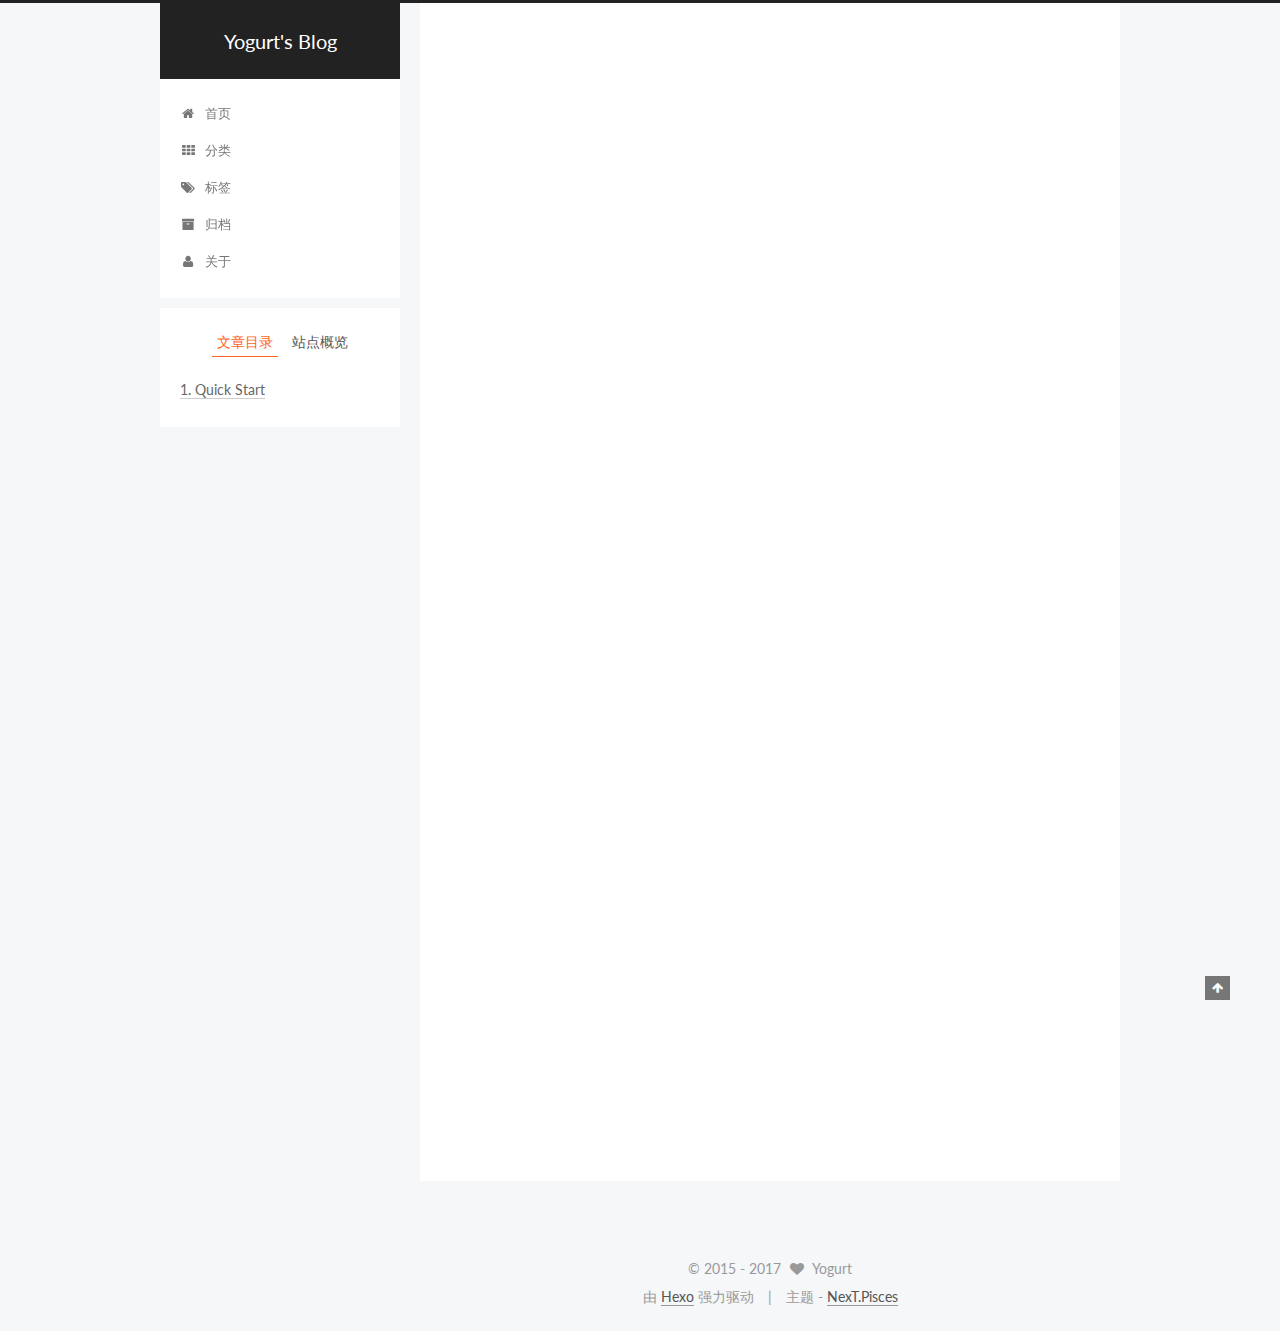
<file: 2017/06/25/hello-world/index.html>
<!doctype html>



  


<html class="theme-next pisces use-motion">
<head>
  <meta charset="UTF-8"/>
<meta http-equiv="X-UA-Compatible" content="IE=edge,chrome=1" />
<meta name="viewport" content="width=device-width, initial-scale=1, maximum-scale=1"/>



<meta http-equiv="Cache-Control" content="no-transform" />
<meta http-equiv="Cache-Control" content="no-siteapp" />












  
  
  <link href="/vendors/fancybox/source/jquery.fancybox.css?v=2.1.5" rel="stylesheet" type="text/css" />




  
  
  
  

  
    
    
  

  

  

  

  

  
    
    
    <link href="//fonts.googleapis.com/css?family=Lato:300,300italic,400,400italic,700,700italic&subset=latin,latin-ext" rel="stylesheet" type="text/css">
  






<link href="/vendors/font-awesome/css/font-awesome.min.css?v=4.4.0" rel="stylesheet" type="text/css" />

<link href="/css/main.css?v=5.0.1" rel="stylesheet" type="text/css" />


  <meta name="keywords" content="Deep Learning, Java, DL" />








  <link rel="shortcut icon" type="image/x-icon" href="/favicon.ico?v=5.0.1" />






<meta name="description" content="Welcome to Hexo! This is your very first post. Check documentation for more info. If you get any problems when using Hexo, you can find the answer in troubleshooting or you can ask me on GitHub. Quick">
<meta property="og:type" content="article">
<meta property="og:title" content="Hello World">
<meta property="og:url" content="http://yoursite.com/2017/06/25/hello-world/index.html">
<meta property="og:site_name" content="Yogurt&#39;s Blog">
<meta property="og:description" content="Welcome to Hexo! This is your very first post. Check documentation for more info. If you get any problems when using Hexo, you can find the answer in troubleshooting or you can ask me on GitHub. Quick">
<meta property="og:updated_time" content="2017-06-25T03:30:09.000Z">
<meta name="twitter:card" content="summary">
<meta name="twitter:title" content="Hello World">
<meta name="twitter:description" content="Welcome to Hexo! This is your very first post. Check documentation for more info. If you get any problems when using Hexo, you can find the answer in troubleshooting or you can ask me on GitHub. Quick">



<script type="text/javascript" id="hexo.configuration">
  var NexT = window.NexT || {};
  var CONFIG = {
    scheme: 'Pisces',
    sidebar: {"position":"left","display":"post"},
    fancybox: true,
    motion: true,
    duoshuo: {
      userId: 0,
      author: '博主'
    }
  };
</script>




  <link rel="canonical" href="http://yoursite.com/2017/06/25/hello-world/"/>

  <title> Hello World | Yogurt's Blog </title>
</head>

<body itemscope itemtype="http://schema.org/WebPage" lang="zh-Hans">

  










  
  
    
  

  <div class="container one-collumn sidebar-position-left page-post-detail ">
    <div class="headband"></div>

    <header id="header" class="header" itemscope itemtype="http://schema.org/WPHeader">
      <div class="header-inner"><div class="site-meta ">
  

  <div class="custom-logo-site-title">
    <a href="/"  class="brand" rel="start">
      <span class="logo-line-before"><i></i></span>
      <span class="site-title">Yogurt's Blog</span>
      <span class="logo-line-after"><i></i></span>
    </a>
  </div>
  <p class="site-subtitle"></p>
</div>

<div class="site-nav-toggle">
  <button>
    <span class="btn-bar"></span>
    <span class="btn-bar"></span>
    <span class="btn-bar"></span>
  </button>
</div>

<nav class="site-nav">
  

  
    <ul id="menu" class="menu">
      
        
        <li class="menu-item menu-item-home">
          <a href="/" rel="section">
            
              <i class="menu-item-icon fa fa-fw fa-home"></i> <br />
            
            首页
          </a>
        </li>
      
        
        <li class="menu-item menu-item-categories">
          <a href="/categories" rel="section">
            
              <i class="menu-item-icon fa fa-fw fa-th"></i> <br />
            
            分类
          </a>
        </li>
      
        
        <li class="menu-item menu-item-tags">
          <a href="/tags" rel="section">
            
              <i class="menu-item-icon fa fa-fw fa-tags"></i> <br />
            
            标签
          </a>
        </li>
      
        
        <li class="menu-item menu-item-archives">
          <a href="/archives" rel="section">
            
              <i class="menu-item-icon fa fa-fw fa-archive"></i> <br />
            
            归档
          </a>
        </li>
      
        
        <li class="menu-item menu-item-about">
          <a href="/about" rel="section">
            
              <i class="menu-item-icon fa fa-fw fa-user"></i> <br />
            
            关于
          </a>
        </li>
      

      
    </ul>
  

  
</nav>

 </div>
    </header>

    <main id="main" class="main">
      <div class="main-inner">
        <div class="content-wrap">
          <div id="content" class="content">
            

  <div id="posts" class="posts-expand">
    

  
  

  
  
  

  <article class="post post-type-normal " itemscope itemtype="http://schema.org/Article">

    
      <header class="post-header">

        
        
          <h1 class="post-title" itemprop="name headline">
            
            
              
                Hello World
              
            
          </h1>
        

        <div class="post-meta">
          <span class="post-time">
            <span class="post-meta-item-icon">
              <i class="fa fa-calendar-o"></i>
            </span>
            <span class="post-meta-item-text">发表于</span>
            <time itemprop="dateCreated" datetime="2017-06-25T11:30:09+08:00" content="2017-06-25">
              2017-06-25
            </time>
          </span>

          

          
            
          

          

          
          

          
        </div>
      </header>
    


    <div class="post-body" itemprop="articleBody">

      
      

      
        <p>Welcome to <a href="https://hexo.io/" target="_blank" rel="external">Hexo</a>! This is your very first post. Check <a href="https://hexo.io/docs/" target="_blank" rel="external">documentation</a> for more info. If you get any problems when using Hexo, you can find the answer in <a href="https://hexo.io/docs/troubleshooting.html" target="_blank" rel="external">troubleshooting</a> or you can ask me on <a href="https://github.com/hexojs/hexo/issues" target="_blank" rel="external">GitHub</a>.</p>
<h2 id="Quick-Start"><a href="#Quick-Start" class="headerlink" title="Quick Start"></a>Quick Start</h2><h3 id="Create-a-new-post"><a href="#Create-a-new-post" class="headerlink" title="Create a new post"></a>Create a new post</h3><figure class="highlight bash"><table><tr><td class="gutter"><pre><div class="line">1</div></pre></td><td class="code"><pre><div class="line">$ hexo new <span class="string">"My New Post"</span></div></pre></td></tr></table></figure>
<p>More info: <a href="https://hexo.io/docs/writing.html" target="_blank" rel="external">Writing</a></p>
<h3 id="Run-server"><a href="#Run-server" class="headerlink" title="Run server"></a>Run server</h3><figure class="highlight bash"><table><tr><td class="gutter"><pre><div class="line">1</div></pre></td><td class="code"><pre><div class="line">$ hexo server</div></pre></td></tr></table></figure>
<p>More info: <a href="https://hexo.io/docs/server.html" target="_blank" rel="external">Server</a></p>
<h3 id="Generate-static-files"><a href="#Generate-static-files" class="headerlink" title="Generate static files"></a>Generate static files</h3><figure class="highlight bash"><table><tr><td class="gutter"><pre><div class="line">1</div></pre></td><td class="code"><pre><div class="line">$ hexo generate</div></pre></td></tr></table></figure>
<p>More info: <a href="https://hexo.io/docs/generating.html" target="_blank" rel="external">Generating</a></p>
<h3 id="Deploy-to-remote-sites"><a href="#Deploy-to-remote-sites" class="headerlink" title="Deploy to remote sites"></a>Deploy to remote sites</h3><figure class="highlight bash"><table><tr><td class="gutter"><pre><div class="line">1</div></pre></td><td class="code"><pre><div class="line">$ hexo deploy</div></pre></td></tr></table></figure>
<p>More info: <a href="https://hexo.io/docs/deployment.html" target="_blank" rel="external">Deployment</a></p>

      
    </div>

    <div>
      
        

      
    </div>

    <div>
      
        

      
    </div>

    <footer class="post-footer">
      

      

      
      
    </footer>
  </article>



    <div class="post-spread">
      
    </div>
  </div>


          </div>
          


          
  <div class="comments" id="comments">
    
  </div>


        </div>
        
          
  
  <div class="sidebar-toggle">
    <div class="sidebar-toggle-line-wrap">
      <span class="sidebar-toggle-line sidebar-toggle-line-first"></span>
      <span class="sidebar-toggle-line sidebar-toggle-line-middle"></span>
      <span class="sidebar-toggle-line sidebar-toggle-line-last"></span>
    </div>
  </div>

  <aside id="sidebar" class="sidebar">
    <div class="sidebar-inner">

      

      
        <ul class="sidebar-nav motion-element">
          <li class="sidebar-nav-toc sidebar-nav-active" data-target="post-toc-wrap" >
            文章目录
          </li>
          <li class="sidebar-nav-overview" data-target="site-overview">
            站点概览
          </li>
        </ul>
      

      <section class="site-overview sidebar-panel ">
        <div class="site-author motion-element" itemprop="author" itemscope itemtype="http://schema.org/Person">
          <img class="site-author-image" itemprop="image"
               src="/images/avatar.gif"
               alt="Yogurt" />
          <p class="site-author-name" itemprop="name">Yogurt</p>
          <p class="site-description motion-element" itemprop="description">Deep Learning</p>
        </div>
        <nav class="site-state motion-element">
          <div class="site-state-item site-state-posts">
            <a href="/archives">
              <span class="site-state-item-count">1</span>
              <span class="site-state-item-name">日志</span>
            </a>
          </div>

          

          

        </nav>

        

        <div class="links-of-author motion-element">
          
            
              <span class="links-of-author-item">
                <a href="https://github.com/fengcan123/" target="_blank" title="GitHub">
                  
                    <i class="fa fa-fw fa-github"></i>
                  
                  GitHub
                </a>
              </span>
            
              <span class="links-of-author-item">
                <a href="" target="_blank" title="Lofter">
                  
                    <i class="fa fa-fw fa-paint-brush"></i>
                  
                  Lofter
                </a>
              </span>
            
          
        </div>

        
        

        
        

      </section>

      
        <section class="post-toc-wrap motion-element sidebar-panel sidebar-panel-active">
          <div class="post-toc">
            
              
            
            
              <div class="post-toc-content"><ol class="nav"><li class="nav-item nav-level-2"><a class="nav-link" href="#Quick-Start"><span class="nav-number">1.</span> <span class="nav-text">Quick Start</span></a><ol class="nav-child"><li class="nav-item nav-level-3"><a class="nav-link" href="#Create-a-new-post"><span class="nav-number">1.1.</span> <span class="nav-text">Create a new post</span></a></li><li class="nav-item nav-level-3"><a class="nav-link" href="#Run-server"><span class="nav-number">1.2.</span> <span class="nav-text">Run server</span></a></li><li class="nav-item nav-level-3"><a class="nav-link" href="#Generate-static-files"><span class="nav-number">1.3.</span> <span class="nav-text">Generate static files</span></a></li><li class="nav-item nav-level-3"><a class="nav-link" href="#Deploy-to-remote-sites"><span class="nav-number">1.4.</span> <span class="nav-text">Deploy to remote sites</span></a></li></ol></li></ol></div>
            
          </div>
        </section>
      

    </div>
  </aside>


        
      </div>
    </main>

    <footer id="footer" class="footer">
      <div class="footer-inner">
        <div class="copyright" >
  
  &copy;  2015 - 
  <span itemprop="copyrightYear">2017</span>
  <span class="with-love">
    <i class="fa fa-heart"></i>
  </span>
  <span class="author" itemprop="copyrightHolder">Yogurt</span>
</div>

<div class="powered-by">
  由 <a class="theme-link" href="https://hexo.io">Hexo</a> 强力驱动
</div>

<div class="theme-info">
  主题 -
  <a class="theme-link" href="https://github.com/iissnan/hexo-theme-next">
    NexT.Pisces
  </a>
</div>

        

        
      </div>
    </footer>

    <div class="back-to-top">
      <i class="fa fa-arrow-up"></i>
    </div>
  </div>

  

<script type="text/javascript">
  if (Object.prototype.toString.call(window.Promise) !== '[object Function]') {
    window.Promise = null;
  }
</script>









  



  
  <script type="text/javascript" src="/vendors/jquery/index.js?v=2.1.3"></script>

  
  <script type="text/javascript" src="/vendors/fastclick/lib/fastclick.min.js?v=1.0.6"></script>

  
  <script type="text/javascript" src="/vendors/jquery_lazyload/jquery.lazyload.js?v=1.9.7"></script>

  
  <script type="text/javascript" src="/vendors/velocity/velocity.min.js?v=1.2.1"></script>

  
  <script type="text/javascript" src="/vendors/velocity/velocity.ui.min.js?v=1.2.1"></script>

  
  <script type="text/javascript" src="/vendors/fancybox/source/jquery.fancybox.pack.js?v=2.1.5"></script>


  


  <script type="text/javascript" src="/js/src/utils.js?v=5.0.1"></script>

  <script type="text/javascript" src="/js/src/motion.js?v=5.0.1"></script>



  
  


  <script type="text/javascript" src="/js/src/affix.js?v=5.0.1"></script>

  <script type="text/javascript" src="/js/src/schemes/pisces.js?v=5.0.1"></script>



  
  <script type="text/javascript" src="/js/src/scrollspy.js?v=5.0.1"></script>
<script type="text/javascript" src="/js/src/post-details.js?v=5.0.1"></script>



  


  <script type="text/javascript" src="/js/src/bootstrap.js?v=5.0.1"></script>



  



  




  
  

  

  

  

</body>
</html>
</file>
<file: css/main.css>
/* normalize.css v3.0.2 | MIT License | git.io/normalize */
html {
  font-family: sans-serif; /* 1 */
  -ms-text-size-adjust: 100%; /* 2 */
  -webkit-text-size-adjust: 100%; /* 2 */
}
body {
  margin: 0;
}
article,
aside,
details,
figcaption,
figure,
footer,
header,
hgroup,
main,
menu,
nav,
section,
summary {
  display: block;
}
audio,
canvas,
progress,
video {
  display: inline-block; /* 1 */
  vertical-align: baseline; /* 2 */
}
audio:not([controls]) {
  display: none;
  height: 0;
}
[hidden],
template {
  display: none;
}
a {
  background-color: transparent;
}
a:active,
a:hover {
  outline: 0;
}
abbr[title] {
  border-bottom: 1px dotted;
}
b,
strong {
  font-weight: bold;
}
dfn {
  font-style: italic;
}
h1 {
  font-size: 2em;
  margin: 0.67em 0;
}
mark {
  background: #ff0;
  color: #000;
}
small {
  font-size: 80%;
}
sub,
sup {
  font-size: 75%;
  line-height: 0;
  position: relative;
  vertical-align: baseline;
}
sup {
  top: -0.5em;
}
sub {
  bottom: -0.25em;
}
img {
  border: 0;
}
svg:not(:root) {
  overflow: hidden;
}
figure {
  margin: 1em 40px;
}
hr {
  -moz-box-sizing: content-box;
  box-sizing: content-box;
  height: 0;
}
pre {
  overflow: auto;
}
code,
kbd,
pre,
samp {
  font-family: monospace, monospace;
  font-size: 1em;
}
button,
input,
optgroup,
select,
textarea {
  color: inherit; /* 1 */
  font: inherit; /* 2 */
  margin: 0; /* 3 */
}
button {
  overflow: visible;
}
button,
select {
  text-transform: none;
}
button,
html input[type="button"],
input[type="reset"],
input[type="submit"] {
  -webkit-appearance: button; /* 2 */
  cursor: pointer; /* 3 */
}
button[disabled],
html input[disabled] {
  cursor: default;
}
button::-moz-focus-inner,
input::-moz-focus-inner {
  border: 0;
  padding: 0;
}
input {
  line-height: normal;
}
input[type="checkbox"],
input[type="radio"] {
  box-sizing: border-box; /* 1 */
  padding: 0; /* 2 */
}
input[type="number"]::-webkit-inner-spin-button,
input[type="number"]::-webkit-outer-spin-button {
  height: auto;
}
input[type="search"] {
  -webkit-appearance: textfield; /* 1 */
  -moz-box-sizing: content-box;
  -webkit-box-sizing: content-box; /* 2 */
  box-sizing: content-box;
}
input[type="search"]::-webkit-search-cancel-button,
input[type="search"]::-webkit-search-decoration {
  -webkit-appearance: none;
}
fieldset {
  border: 1px solid #c0c0c0;
  margin: 0 2px;
  padding: 0.35em 0.625em 0.75em;
}
legend {
  border: 0; /* 1 */
  padding: 0; /* 2 */
}
textarea {
  overflow: auto;
}
optgroup {
  font-weight: bold;
}
table {
  border-collapse: collapse;
  border-spacing: 0;
}
td,
th {
  padding: 0;
}
::selection {
  background: #262a30;
  color: #fff;
}
body {
  position: relative;
  font-family: 'Lato', "PingFang SC", "Microsoft YaHei", sans-serif;
  font-size: 14px;
  line-height: 2;
  color: #555;
  background: #fff;
}
@media (max-width: 767px) {
  body {
    padding-right: 0 !important;
  }
}
@media (min-width: 768px) and (max-width: 991px) {
  body {
    padding-right: 0 !important;
  }
}
@media (min-width: 1600px) {
  body {
    font-size: 16px;
  }
}
h1,
h2,
h3,
h4,
h5,
h6 {
  margin: 0;
  padding: 0;
  font-weight: bold;
  line-height: 1.5;
  font-family: 'Lato', "PingFang SC", "Microsoft YaHei", sans-serif;
}
h2,
h3,
h4,
h5,
h6 {
  margin: 20px 0 15px;
}
h1 {
  font-size: 22px;
}
@media (max-width: 767px) {
  h1 {
    font-size: 18px;
  }
}
h2 {
  font-size: 20px;
}
@media (max-width: 767px) {
  h2 {
    font-size: 16px;
  }
}
h3 {
  font-size: 18px;
}
@media (max-width: 767px) {
  h3 {
    font-size: 14px;
  }
}
h4 {
  font-size: 16px;
}
@media (max-width: 767px) {
  h4 {
    font-size: 12px;
  }
}
h5 {
  font-size: 14px;
}
@media (max-width: 767px) {
  h5 {
    font-size: 10px;
  }
}
h6 {
  font-size: 12px;
}
@media (max-width: 767px) {
  h6 {
    font-size: 8px;
  }
}
p {
  margin: 0 0 25px 0;
}
a {
  color: #555;
  text-decoration: none;
  border-bottom: 1px solid #999;
  word-wrap: break-word;
}
a:hover {
  color: #222;
  border-bottom-color: #222;
}
ul {
  list-style: none;
}
blockquote {
  margin: 0;
  padding: 0;
}
img {
  display: block;
  margin: auto;
  max-width: 100%;
  height: auto;
}
hr {
  margin: 40px 0;
  height: 3px;
  border: none;
  background-color: #ddd;
  background-image: repeating-linear-gradient(-45deg, #fff, #fff 4px, transparent 4px, transparent 8px);
}
blockquote {
  padding: 0 15px;
  color: #666;
  border-left: 4px solid #ddd;
}
blockquote cite::before {
  content: "-";
  padding: 0 5px;
}
dt {
  font-weight: 700;
}
dd {
  margin: 0;
  padding: 0;
}
.text-left {
  text-align: left;
}
.text-center {
  text-align: center;
}
.text-right {
  text-align: right;
}
.text-justify {
  text-align: justify;
}
.text-nowrap {
  white-space: nowrap;
}
.text-lowercase {
  text-transform: lowercase;
}
.text-uppercase {
  text-transform: uppercase;
}
.text-capitalize {
  text-transform: capitalize;
}
.center-block {
  display: block;
  margin-left: auto;
  margin-right: auto;
}
.clearfix:before,
.clearfix:after {
  content: " ";
  display: table;
}
.clearfix:after {
  clear: both;
}
.pullquote {
  width: 45%;
}
.pullquote.left {
  float: left;
  margin-left: 5px;
  margin-right: 10px;
}
.pullquote.right {
  float: right;
  margin-left: 10px;
  margin-right: 5px;
}
.affix.affix.affix {
  position: fixed;
}
.translation {
  margin-top: -20px;
  font-size: 14px;
  color: #999;
}
.scrollbar-measure {
  width: 100px;
  height: 100px;
  overflow: scroll;
  position: absolute;
  top: -9999px;
}
.use-motion .motion-element {
  opacity: 0;
}
#local-search-input {
  padding: 3px;
  border: none;
  text-indent: 14px;
  border-radius: 0;
  width: 140px;
  outline: none;
  border-bottom: 1px solid #999;
  background: inherit;
  opacity: 0.5;
}
#local-search-input:focus {
  opacity: 1;
}
.search-icon {
  position: absolute;
  top: 9px;
}
table {
  margin: 20px 0;
  width: 100%;
  border-collapse: collapse;
  border-spacing: 0;
  border: 1px solid #ddd;
  font-size: 14px;
  table-layout: fixed;
  word-wrap: break-all;
}
table>tbody>tr:nth-of-type(odd) {
  background-color: #f9f9f9;
}
table>tbody>tr:hover {
  background-color: #f5f5f5;
}
caption,
th,
td {
  padding: 8px;
  text-align: left;
  vertical-align: middle;
  font-weight: normal;
}
th,
td {
  border-bottom: 3px solid #ddd;
  border-right: 1px solid #eee;
}
th {
  padding-bottom: 10px;
  font-weight: 700;
}
td {
  border-bottom-width: 1px;
}
html,
body {
  height: 100%;
}
.container {
  position: relative;
  min-height: 100%;
}
.header-inner {
  margin: 0 auto;
  padding: 100px 0 70px;
  width: 700px;
}
@media (min-width: 1600px) {
  .container .header-inner {
    width: 900px;
  }
}
.main {
  padding-bottom: 150px;
}
.main-inner {
  margin: 0 auto;
  width: 700px;
}
@media (min-width: 1600px) {
  .container .main-inner {
    width: 900px;
  }
}
.footer {
  position: absolute;
  left: 0;
  bottom: 0;
  width: 100%;
  min-height: 50px;
}
.footer-inner {
  box-sizing: border-box;
  margin: 20px auto;
  width: 700px;
}
@media (min-width: 1600px) {
  .container .footer-inner {
    width: 900px;
  }
}
pre,
.highlight {
  overflow: auto;
  margin: 20px 0;
  padding: 15px;
  font-size: 13px;
  color: #4d4d4c;
  background: #f7f7f7;
  line-height: 1.6;
}
pre,
code {
  font-family: consolas, Menlo, "PingFang SC", "Microsoft YaHei", monospace;
}
code {
  padding: 2px 4px;
  word-break: break-all;
  color: #555;
  background: #eee;
  border-radius: 4px;
  font-size: 13px;
}
pre code {
  padding: 0;
  color: #4d4d4c;
  background: none;
  text-shadow: none;
}
.highlight pre {
  border: none;
  margin: 0;
  padding: 1px;
}
.highlight table {
  margin: 0;
  width: auto;
  border: none;
}
.highlight td {
  border: none;
  padding: 0;
}
.highlight figcaption {
  font-size: 1em;
  color: #4d4d4c;
  line-height: 1em;
  margin-bottom: 1em;
}
.highlight figcaption:before,
.highlight figcaption:after {
  content: " ";
  display: table;
}
.highlight figcaption:after {
  clear: both;
}
.highlight figcaption a {
  float: right;
  color: #4d4d4c;
}
.highlight figcaption a:hover {
  border-bottom-color: #4d4d4c;
}
.highlight .gutter pre {
  color: #666;
  text-align: right;
  padding-right: 20px;
}
.highlight .line {
  height: 20px;
}
.gist table {
  width: auto;
}
.gist table td {
  border: none;
}
pre .comment {
  color: #8e908c;
}
pre .variable,
pre .attribute,
pre .tag,
pre .regexp,
pre .ruby .constant,
pre .xml .tag .title,
pre .xml .pi,
pre .xml .doctype,
pre .html .doctype,
pre .css .id,
pre .css .class,
pre .css .pseudo {
  color: #c82829;
}
pre .number,
pre .preprocessor,
pre .built_in,
pre .literal,
pre .params,
pre .constant,
pre .command {
  color: #f5871f;
}
pre .ruby .class .title,
pre .css .rules .attribute,
pre .string,
pre .value,
pre .inheritance,
pre .header,
pre .ruby .symbol,
pre .xml .cdata,
pre .special,
pre .number,
pre .formula {
  color: #718c00;
}
pre .title,
pre .css .hexcolor {
  color: #3e999f;
}
pre .function,
pre .python .decorator,
pre .python .title,
pre .ruby .function .title,
pre .ruby .title .keyword,
pre .perl .sub,
pre .javascript .title,
pre .coffeescript .title {
  color: #4271ae;
}
pre .keyword,
pre .javascript .function {
  color: #8959a8;
}
.full-image.full-image.full-image {
  border: none;
  max-width: 100%;
  width: auto;
  margin: 20px auto;
}
@media (min-width: 992px) {
  .full-image.full-image.full-image {
    max-width: none;
    width: 126%;
    margin: 0 -13%;
  }
}
.blockquote-center,
.page-home .post-type-quote blockquote,
.page-post-detail .post-type-quote blockquote {
  position: relative;
  margin: 40px 0;
  padding: 0;
  border-left: none;
  text-align: center;
}
.blockquote-center::before,
.page-home .post-type-quote blockquote::before,
.page-post-detail .post-type-quote blockquote::before,
.blockquote-center::after,
.page-home .post-type-quote blockquote::after,
.page-post-detail .post-type-quote blockquote::after {
  position: absolute;
  content: ' ';
  display: block;
  width: 100%;
  height: 24px;
  opacity: 0.2;
  background-repeat: no-repeat;
  background-position: 0 -6px;
  background-size: 22px 22px;
}
.blockquote-center::before,
.page-home .post-type-quote blockquote::before,
.page-post-detail .post-type-quote blockquote::before {
  top: -20px;
  background-image: url("../images/quote-l.svg");
  border-top: 1px solid #ccc;
}
.blockquote-center::after,
.page-home .post-type-quote blockquote::after,
.page-post-detail .post-type-quote blockquote::after {
  bottom: -20px;
  background-image: url("../images/quote-r.svg");
  border-bottom: 1px solid #ccc;
  background-position: 100% 8px;
}
.blockquote-center p,
.page-home .post-type-quote blockquote p,
.page-post-detail .post-type-quote blockquote p,
.blockquote-center div,
.page-home .post-type-quote blockquote div,
.page-post-detail .post-type-quote blockquote div {
  text-align: center;
}
.post .post-body .group-picture img {
  box-sizing: border-box;
  padding: 0 3px;
  border: none;
}
.post .group-picture-row {
  overflow: hidden;
  margin-top: 6px;
}
.post .group-picture-row:first-child {
  margin-top: 0;
}
.post .group-picture-column {
  float: left;
}
.page-post-detail .post-body .group-picture-column {
  float: none;
  margin-top: 10px;
  width: auto !important;
}
.page-post-detail .post-body .group-picture-column img {
  margin: 0 auto;
}
.page-archive .group-picture-container {
  overflow: hidden;
}
.page-archive .group-picture-row {
  float: left;
}
.page-archive .group-picture-row:first-child {
  margin-top: 6px;
}
.page-archive .group-picture-column {
  max-width: 150px;
  max-height: 150px;
}
.btn {
  display: inline-block;
  padding: 0 20px;
  font-size: 14px;
  color: #fff;
  background: #222;
  border: 2px solid #555;
  text-decoration: none;
  border-radius: 0;
  transition-property: background-color;
  transition-duration: 0.2s;
  transition-timing-function: ease-in-out;
  transition-delay: 0s;
}
.btn:hover,
.post-more-link .btn:hover {
  border-color: #222;
  color: #fff;
  background: #222;
}
.btn-bar {
  display: block;
  width: 22px;
  height: 2px;
  background: #555;
  border-radius: 1px;
}
.btn-bar+.btn-bar {
  margin-top: 4px;
}
.pagination {
  margin: 120px 0 40px;
  text-align: center;
  border-top: 1px solid #eee;
}
.page-number-basic,
.pagination .prev,
.pagination .next,
.pagination .page-number,
.pagination .space {
  display: inline-block;
  position: relative;
  top: -1px;
  margin: 0 10px;
  padding: 0 10px;
  line-height: 30px;
}
@media (max-width: 767px) {
  .page-number-basic,
  .pagination .prev,
  .pagination .next,
  .pagination .page-number,
  .pagination .space {
    margin: 0 5px;
  }
}
.pagination .prev,
.pagination .next,
.pagination .page-number {
  border-bottom: 0;
  border-top: 1px solid #eee;
  transition-property: border-color;
  transition-duration: 0.2s;
  transition-timing-function: ease-in-out;
  transition-delay: 0s;
}
.pagination .prev:hover,
.pagination .next:hover,
.pagination .page-number:hover {
  border-top-color: #222;
}
.pagination .space {
  padding: 0;
  margin: 0;
}
.pagination .prev {
  margin-left: 0;
}
.pagination .next {
  margin-right: 0;
}
.pagination .page-number.current {
  color: #fff;
  background: #ccc;
  border-top-color: #ccc;
}
@media (max-width: 767px) {
  .pagination {
    border-top: none;
  }
  .pagination .prev,
  .pagination .next,
  .pagination .page-number {
    margin-bottom: 10px;
    border-top: 0;
    border-bottom: 1px solid #eee;
  }
  .pagination .prev:hover,
  .pagination .next:hover,
  .pagination .page-number:hover {
    border-bottom-color: #222;
  }
}
.comments {
  margin: 60px 20px 0;
}
.tag-cloud {
  text-align: center;
}
.tag-cloud a {
  display: inline-block;
  margin: 10px;
}
.back-to-top {
  box-sizing: border-box;
  position: fixed;
  bottom: -100px;
  right: 50px;
  z-index: 1050;
  padding: 0 6px;
  width: 25px;
  background: #222;
  font-size: 12px;
  opacity: 0.6;
  color: #fff;
  cursor: pointer;
  text-align: center;
  -webkit-transform: translateZ(0);
  transition-property: bottom;
  transition-duration: 0.2s;
  transition-timing-function: ease-in-out;
  transition-delay: 0s;
}
@media (max-width: 767px) {
  .back-to-top {
    display: none;
  }
}
@media (min-width: 768px) and (max-width: 991px) {
  .back-to-top {
    display: none;
  }
}
.back-to-top.back-to-top-on {
  bottom: 40px;
}
.header {
  background: #fff;
}
.header-inner {
  position: relative;
}
.headband {
  height: 3px;
  background: #222;
}
.site-meta {
  margin: 0;
  text-align: center;
}
@media (max-width: 767px) {
  .site-meta {
    text-align: center;
  }
}
.brand {
  position: relative;
  display: inline-block;
  padding: 0 40px;
  color: #fff;
  background: #222;
  border-bottom: none;
}
.brand:hover {
  color: #fff;
}
.logo {
  display: inline-block;
  margin-right: 5px;
  line-height: 36px;
  vertical-align: top;
}
.site-title {
  display: inline-block;
  vertical-align: top;
  line-height: 36px;
  font-size: 20px;
  font-weight: normal;
  font-family: 'Lato', "PingFang SC", "Microsoft YaHei", sans-serif;
}
.site-subtitle {
  margin-top: 10px;
  font-size: 13px;
  color: #ddd;
}
.use-motion .brand {
  opacity: 0;
}
.use-motion .logo,
.use-motion .site-title,
.use-motion .site-subtitle {
  opacity: 0;
  position: relative;
  top: -10px;
}
.site-nav-toggle {
  display: none;
  position: absolute;
  top: 10px;
  left: 10px;
}
@media (max-width: 767px) {
  .site-nav-toggle {
    display: block;
  }
}
.site-nav-toggle button {
  margin-top: 2px;
  padding: 9px 10px;
  background: transparent;
  border: none;
}
@media (max-width: 767px) {
  .site-nav {
    display: none;
    margin: 0 -10px;
    padding: 0 10px;
    clear: both;
    border-top: 1px solid #ddd;
  }
}
@media (min-width: 768px) and (max-width: 991px) {
  .site-nav {
    display: block !important;
  }
}
@media (min-width: 992px) {
  .site-nav {
    display: block !important;
  }
}
.menu {
  margin-top: 20px;
  padding-left: 0;
  text-align: center;
}
.menu .menu-item {
  display: inline-block;
  margin: 0 10px;
}
@media screen and (max-width: 767px) {
  .menu .menu-item {
    margin-top: 10px;
  }
}
.menu .menu-item a {
  display: block;
  font-size: 13px;
  text-transform: capitalize;
  line-height: inherit;
  border-bottom: 1px solid transparent;
  transition-property: border-color;
  transition-duration: 0.2s;
  transition-timing-function: ease-in-out;
  transition-delay: 0s;
}
.menu .menu-item a:hover,
.menu-item-active a {
  border-bottom-color: #222;
}
.menu .menu-item .fa {
  margin-right: 5px;
}
.use-motion .menu-item {
  opacity: 0;
}
.post-body {
  font-family: 'Lato', "PingFang SC", "Microsoft YaHei", sans-serif;
}
@media (max-width: 767px) {
  .post-body {
    word-break: break-word;
  }
}
.post-body .fancybox img {
  display: block !important;
  margin: 0 auto;
  cursor: pointer;
  cursor: zoom-in;
  cursor: -webkit-zoom-in;
}
.post-body .image-caption,
.post-body .figure .caption {
  margin: 10px auto 15px;
  text-align: center;
  font-size: 14px;
  color: #999;
  font-weight: bold;
  line-height: 1;
}
.post-sticky-flag {
  display: inline-block;
  font-size: 16px;
  -ms-transform: rotate(30deg);
  -webkit-transform: rotate(30deg);
  -moz-transform: rotate(30deg);
  -ms-transform: rotate(30deg);
  -o-transform: rotate(30deg);
  transform: rotate(30deg);
}
.posts-expand {
  padding-top: 40px;
}
@media (max-width: 767px) {
  .posts-expand {
    margin: 0 20px;
  }
  .post-body pre,
  .post-body .highlight {
    padding: 10px;
  }
  .post-body pre .gutter pre,
  .post-body .highlight .gutter pre {
    padding-right: 10px;
  }
}
@media (min-width: 992px) {
  .posts-expand .post-body {
    text-align: justify;
  }
}
.posts-expand .post-body h2,
.posts-expand .post-body h3,
.posts-expand .post-body h4,
.posts-expand .post-body h5,
.posts-expand .post-body h6 {
  padding-top: 10px;
}
.posts-expand .post-body h2 .header-anchor,
.posts-expand .post-body h3 .header-anchor,
.posts-expand .post-body h4 .header-anchor,
.posts-expand .post-body h5 .header-anchor,
.posts-expand .post-body h6 .header-anchor {
  float: right;
  margin-left: 10px;
  color: #ccc;
  border-bottom-style: none;
  visibility: hidden;
}
.posts-expand .post-body h2 .header-anchor:hover,
.posts-expand .post-body h3 .header-anchor:hover,
.posts-expand .post-body h4 .header-anchor:hover,
.posts-expand .post-body h5 .header-anchor:hover,
.posts-expand .post-body h6 .header-anchor:hover {
  color: inherit;
}
.posts-expand .post-body h2:hover .header-anchor,
.posts-expand .post-body h3:hover .header-anchor,
.posts-expand .post-body h4:hover .header-anchor,
.posts-expand .post-body h5:hover .header-anchor,
.posts-expand .post-body h6:hover .header-anchor {
  visibility: visible;
}
.posts-expand .post-body ul li {
  list-style: circle;
}
.posts-expand .post-body img {
  box-sizing: border-box;
  margin: auto;
  padding: 3px;
  border: 1px solid #ddd;
}
.posts-expand .fancybox img {
  margin: 0 auto;
}
@media (max-width: 767px) {
  .posts-collapse {
    margin: 0 20px;
  }
  .posts-collapse .post-title,
  .posts-collapse .post-meta {
    display: block;
    width: auto;
    text-align: left;
  }
}
.posts-collapse {
  position: relative;
  z-index: 1010;
  margin-left: 55px;
}
.posts-collapse::after {
  content: " ";
  position: absolute;
  top: 20px;
  left: 0;
  margin-left: -2px;
  width: 4px;
  height: 100%;
  background: #f5f5f5;
  z-index: -1;
}
@media (max-width: 767px) {
  .posts-collapse {
    margin: 0 20px;
  }
}
.posts-collapse .collection-title {
  position: relative;
  margin: 60px 0;
}
.posts-collapse .collection-title h2 {
  margin-left: 20px;
}
.posts-collapse .collection-title small {
  color: #bbb;
}
.posts-collapse .collection-title::before {
  content: " ";
  position: absolute;
  left: 0;
  top: 50%;
  margin-left: -4px;
  margin-top: -4px;
  width: 8px;
  height: 8px;
  background: #bbb;
  border-radius: 50%;
}
.posts-collapse .post {
  margin: 30px 0;
}
.posts-collapse .post-header {
  position: relative;
  transition-duration: 0.2s;
  transition-timing-function: ease-in-out;
  transition-delay: 0s;
  transition-property: border;
  border-bottom: 1px dashed #ccc;
}
.posts-collapse .post-header::before {
  content: " ";
  position: absolute;
  left: 0;
  top: 12px;
  width: 6px;
  height: 6px;
  margin-left: -4px;
  background: #bbb;
  border-radius: 50%;
  border: 1px solid #fff;
  transition-duration: 0.2s;
  transition-timing-function: ease-in-out;
  transition-delay: 0s;
  transition-property: background;
}
.posts-collapse .post-header:hover {
  border-bottom-color: #666;
}
.posts-collapse .post-header:hover::before {
  background: #222;
}
.posts-collapse .post-meta {
  position: absolute;
  font-size: 12px;
  left: 20px;
  top: 5px;
}
.posts-collapse .post-comments-count {
  display: none;
}
.posts-collapse .post-title {
  margin-left: 60px;
  font-size: 16px;
  font-weight: normal;
  line-height: inherit;
}
.posts-collapse .post-title::after {
  margin-left: 3px;
  opacity: 0.6;
}
.posts-collapse .post-title a {
  color: #666;
  border-bottom: none;
}
.page-home .post-type-quote .post-header,
.page-post-detail .post-type-quote .post-header,
.page-home .post-type-quote .post-tags,
.page-post-detail .post-type-quote .post-tags {
  display: none;
}
.posts-expand .post-title {
  font-size: 26px;
  text-align: center;
  word-break: break-word;
  font-weight: 300;
}
@media (max-width: 767px) {
  .posts-expand .post-title {
    font-size: 22px;
  }
}
.posts-expand .post-title-link {
  display: inline-block;
  position: relative;
  color: #555;
  border-bottom: none;
  line-height: 1.2;
  vertical-align: top;
}
.posts-expand .post-title-link::before {
  content: "";
  position: absolute;
  width: 100%;
  height: 2px;
  bottom: 0;
  left: 0;
  background-color: #000;
  visibility: hidden;
  -webkit-transform: scaleX(0);
  -moz-transform: scaleX(0);
  -ms-transform: scaleX(0);
  -o-transform: scaleX(0);
  transform: scaleX(0);
  transition-duration: 0.2s;
  transition-timing-function: ease-in-out;
  transition-delay: 0s;
}
.posts-expand .post-title-link:hover::before {
  visibility: visible;
  -webkit-transform: scaleX(1);
  -moz-transform: scaleX(1);
  -ms-transform: scaleX(1);
  -o-transform: scaleX(1);
  transform: scaleX(1);
}
.posts-expand .post-title-link .fa {
  font-size: 16px;
}
.posts-expand .post-meta {
  margin: 3px 0 60px 0;
  color: #999;
  font-family: 'Lato', "PingFang SC", "Microsoft YaHei", sans-serif;
  font-size: 12px;
  text-align: center;
}
.posts-expand .post-meta .post-category-list {
  display: inline-block;
  margin: 0;
  padding: 3px;
}
.posts-expand .post-meta .post-category-list-link {
  color: #999;
}
.post-meta-item-icon {
  display: none;
  margin-right: 3px;
}
@media (min-width: 768px) and (max-width: 991px) {
  .post-meta-item-icon {
    display: inline-block;
  }
}
@media (max-width: 767px) {
  .post-meta-item-icon {
    display: inline-block;
  }
}
@media (min-width: 768px) and (max-width: 991px) {
  .post-meta-item-text {
    display: none;
  }
}
@media (max-width: 767px) {
  .post-meta-item-text {
    display: none;
  }
}
@media (max-width: 767px) {
  .posts-expand .post-comments-count {
    display: none;
  }
}
.post-more-link {
  margin-top: 50px;
}
.post-more-link .btn {
  color: #555;
  font-size: 14px;
  background: #fff;
  border-radius: 2px;
  line-height: 2;
}
.posts-expand .post-tags {
  margin-top: 40px;
  text-align: center;
}
.posts-expand .post-tags a {
  display: inline-block;
  margin-right: 10px;
  font-size: 13px;
}
.post-nav {
  overflow: hidden;
  margin-top: 60px;
  padding: 10px;
  white-space: nowrap;
  border-top: 1px solid #eee;
}
.post-nav-item {
  display: inline-block;
  width: 50%;
  white-space: normal;
}
.post-nav-item a {
  position: relative;
  display: inline-block;
  line-height: 25px;
  font-size: 14px;
  color: #555;
  border-bottom: none;
}
.post-nav-item a:hover {
  color: #222;
  border-bottom: none;
}
.post-nav-item a:active {
  top: 2px;
}
.post-nav-item a i {
  font-size: 12px;
}
.post-nav-prev {
  text-align: right;
}
.posts-expand .post-eof {
  display: block;
  margin: 80px auto 60px;
  width: 8%;
  height: 1px;
  background: #ccc;
  text-align: center;
}
.post:last-child .post-eof.post-eof.post-eof {
  display: none;
}
.post-gallery {
  display: table;
  table-layout: fixed;
  width: 100%;
  border-collapse: separate;
}
.post-gallery-row {
  display: table-row;
}
.post-gallery .post-gallery-img {
  display: table-cell;
  text-align: center;
  vertical-align: middle;
  border: none;
}
.post-gallery .post-gallery-img img {
  max-width: 100%;
  max-height: 100%;
  border: none;
}
.fancybox-close,
.fancybox-close:hover {
  border: none;
}
.sidebar {
  position: fixed;
  right: 0;
  top: 0;
  bottom: 0;
  width: 0;
  z-index: 1040;
  box-shadow: inset 0 2px 6px #000;
  background: #222;
  -webkit-transform: translateZ(0);
}
.sidebar a {
  color: #999;
  border-bottom-color: #555;
}
.sidebar a:hover {
  color: #eee;
}
@media (min-width: 768px) and (max-width: 991px) {
  .sidebar {
    display: none !important;
  }
}
@media (max-width: 767px) {
  .sidebar {
    display: none !important;
  }
}
.sidebar-inner {
  position: relative;
  padding: 20px 10px;
  color: #999;
  text-align: center;
}
.sidebar-toggle {
  position: fixed;
  right: 50px;
  bottom: 45px;
  width: 15px;
  height: 15px;
  padding: 5px;
  background: #222;
  line-height: 0;
  z-index: 1050;
  cursor: pointer;
  -webkit-transform: translateZ(0);
}
@media (min-width: 768px) and (max-width: 991px) {
  .sidebar-toggle {
    display: none;
  }
}
@media (max-width: 767px) {
  .sidebar-toggle {
    display: none;
  }
}
.sidebar-toggle-line {
  position: relative;
  display: inline-block;
  vertical-align: top;
  height: 2px;
  width: 100%;
  background: #fff;
  margin-top: 3px;
}
.sidebar-toggle-line:first-child {
  margin-top: 0;
}
.site-author-image {
  display: block;
  margin: 0 auto;
  padding: 2px;
  max-width: 120px;
  height: auto;
  border: 1px solid #eee;
}
.site-author-name {
  margin: 0;
  text-align: center;
  color: #222;
  font-weight: 600;
}
.site-description {
  margin-top: 0;
  text-align: center;
  font-size: 13px;
  color: #999;
}
.site-state {
  overflow: hidden;
  line-height: 1.4;
  white-space: nowrap;
  text-align: center;
}
.site-state-item {
  display: inline-block;
  padding: 0 15px;
  border-left: 1px solid #eee;
}
.site-state-item:first-child {
  border-left: none;
}
.site-state-item a {
  border-bottom: none;
}
.site-state-item-count {
  display: block;
  text-align: center;
  color: inherit;
  font-weight: 600;
  font-size: 16px;
}
.site-state-item-name {
  font-size: 13px;
  color: #999;
}
.feed-link {
  margin-top: 20px;
}
.feed-link a {
  display: inline-block;
  padding: 0 15px;
  color: #fc6423;
  border: 1px solid #fc6423;
  border-radius: 4px;
}
.feed-link a i {
  color: #fc6423;
  font-size: 14px;
}
.feed-link a:hover {
  color: #fff;
  background: #fc6423;
}
.feed-link a:hover i {
  color: #fff;
}
.links-of-author {
  margin-top: 20px;
}
.links-of-author a {
  display: inline-block;
  vertical-align: middle;
  margin-right: 10px;
  margin-bottom: 10px;
  border-bottom-color: #555;
  font-size: 13px;
}
.links-of-author a:before {
  display: inline-block;
  vertical-align: middle;
  margin-right: 3px;
  content: " ";
  width: 4px;
  height: 4px;
  border-radius: 50%;
  background: #c1ebda;
}
.links-of-blogroll {
  font-size: 13px;
}
.links-of-blogroll-title {
  margin-top: 20px;
  font-size: 14px;
  font-weight: 600;
}
.links-of-blogroll-list {
  margin: 0;
  padding: 0;
}
.links-of-blogroll-item {
  padding: 2px 10px;
}
.sidebar-nav {
  margin: 0 0 20px;
  padding-left: 0;
}
.sidebar-nav li {
  display: inline-block;
  cursor: pointer;
  border-bottom: 1px solid transparent;
  font-size: 14px;
  color: #555;
}
.sidebar-nav li:hover {
  color: #fc6423;
}
.page-post-detail .sidebar-nav-toc {
  padding: 0 5px;
}
.page-post-detail .sidebar-nav-overview {
  margin-left: 10px;
}
.sidebar-nav .sidebar-nav-active {
  color: #fc6423;
  border-bottom-color: #fc6423;
}
.sidebar-nav .sidebar-nav-active:hover {
  color: #fc6423;
}
.sidebar-panel {
  display: none;
}
.sidebar-panel-active {
  display: block;
}
.post-toc-empty {
  font-size: 14px;
  color: #666;
}
.post-toc-wrap {
  overflow: hidden;
}
.post-toc {
  overflow: auto;
}
.post-toc ol {
  margin: 0;
  padding: 0 2px 5px 10px;
  text-align: left;
  list-style: none;
  font-size: 14px;
}
.post-toc ol > ol {
  padding-left: 0;
}
.post-toc ol a {
  transition-duration: 0.2s;
  transition-timing-function: ease-in-out;
  transition-delay: 0s;
  transition-property: all;
  color: #666;
  border-bottom-color: #ccc;
}
.post-toc ol a:hover {
  color: #000;
  border-bottom-color: #000;
}
.post-toc .nav-item {
  overflow: hidden;
  text-overflow: ellipsis;
  white-space: nowrap;
  line-height: 1.8;
}
.post-toc .nav .nav-child {
  display: none;
}
.post-toc .nav .active > .nav-child {
  display: block;
}
.post-toc .nav .active-current > .nav-child {
  display: block;
}
.post-toc .nav .active-current > .nav-child > .nav-item {
  display: block;
}
.post-toc .nav .active > a {
  color: #fc6423;
  border-bottom-color: #fc6423;
}
.post-toc .nav .active-current > a {
  color: #fc6423;
}
.post-toc .nav .active-current > a:hover {
  color: #fc6423;
}
.footer {
  font-size: 14px;
  color: #999;
}
.footer img {
  border: none;
}
.footer-inner {
  text-align: center;
}
.with-love {
  display: inline-block;
  margin: 0 5px;
}
.powered-by,
.theme-info {
  display: inline-block;
}
.powered-by {
  margin-right: 10px;
}
.powered-by::after {
  content: "|";
  padding-left: 10px;
}
.cc-license {
  margin-top: 10px;
  text-align: center;
}
.cc-license .cc-opacity {
  opacity: 0.7;
  border-bottom: none;
}
.cc-license .cc-opacity:hover {
  opacity: 0.9;
}
.cc-license img {
  display: inline-block;
}
.theme-next #ds-thread #ds-reset {
  color: #555;
}
.theme-next #ds-thread #ds-reset .ds-replybox {
  margin-bottom: 30px;
}
.theme-next #ds-thread #ds-reset .ds-replybox .ds-avatar,
.theme-next #ds-reset .ds-avatar img {
  box-shadow: none;
}
.theme-next #ds-thread #ds-reset .ds-textarea-wrapper {
  border-color: #c7d4e1;
  background: none;
  border-top-right-radius: 3px;
  border-top-left-radius: 3px;
}
.theme-next #ds-thread #ds-reset .ds-textarea-wrapper textarea {
  height: 60px;
}
.theme-next #ds-reset .ds-rounded-top {
  border-radius: 0;
}
.theme-next #ds-thread #ds-reset .ds-post-toolbar {
  box-sizing: border-box;
  border: 1px solid #c7d4e1;
  background: #f6f8fa;
}
.theme-next #ds-thread #ds-reset .ds-post-options {
  height: 40px;
  border: none;
  background: none;
}
.theme-next #ds-thread #ds-reset .ds-toolbar-buttons {
  top: 11px;
}
.theme-next #ds-thread #ds-reset .ds-sync {
  top: 5px;
}
.theme-next #ds-thread #ds-reset .ds-post-button {
  top: 4px;
  right: 5px;
  width: 90px;
  height: 30px;
  border: 1px solid #c5ced7;
  border-radius: 3px;
  background-image: linear-gradient(#fbfbfc, #f5f7f9);
  color: #60676d;
}
.theme-next #ds-thread #ds-reset .ds-post-button:hover {
  background-position: 0 -30px;
  color: #60676d;
}
.theme-next #ds-thread #ds-reset .ds-comments-info {
  padding: 10px 0;
}
.theme-next #ds-thread #ds-reset .ds-sort {
  display: none;
}
.theme-next #ds-thread #ds-reset li.ds-tab a.ds-current {
  border: none;
  background: #f6f8fa;
  color: #60676d;
}
.theme-next #ds-thread #ds-reset li.ds-tab a.ds-current:hover {
  background-color: #e9f0f7;
  color: #60676d;
}
.theme-next #ds-thread #ds-reset li.ds-tab a {
  border-radius: 2px;
  padding: 5px;
}
.theme-next #ds-thread #ds-reset .ds-login-buttons p {
  color: #999;
  line-height: 36px;
}
.theme-next #ds-thread #ds-reset .ds-login-buttons .ds-service-list li {
  height: 28px;
}
.theme-next #ds-thread #ds-reset .ds-service-list a {
  background: none;
  padding: 5px;
  border: 1px solid;
  border-radius: 3px;
  text-align: center;
}
.theme-next #ds-thread #ds-reset .ds-service-list a:hover {
  color: #fff;
  background: #666;
}
.theme-next #ds-thread #ds-reset .ds-service-list .ds-weibo {
  color: #fc9b00;
  border-color: #fc9b00;
}
.theme-next #ds-thread #ds-reset .ds-service-list .ds-weibo:hover {
  background: #fc9b00;
}
.theme-next #ds-thread #ds-reset .ds-service-list .ds-qq {
  color: #60a3ec;
  border-color: #60a3ec;
}
.theme-next #ds-thread #ds-reset .ds-service-list .ds-qq:hover {
  background: #60a3ec;
}
.theme-next #ds-thread #ds-reset .ds-service-list .ds-renren {
  color: #2e7ac4;
  border-color: #2e7ac4;
}
.theme-next #ds-thread #ds-reset .ds-service-list .ds-renren:hover {
  background: #2e7ac4;
}
.theme-next #ds-thread #ds-reset .ds-service-list .ds-douban {
  color: #37994c;
  border-color: #37994c;
}
.theme-next #ds-thread #ds-reset .ds-service-list .ds-douban:hover {
  background: #37994c;
}
.theme-next #ds-thread #ds-reset .ds-service-list .ds-kaixin {
  color: #fef20d;
  border-color: #fef20d;
}
.theme-next #ds-thread #ds-reset .ds-service-list .ds-kaixin:hover {
  background: #fef20d;
}
.theme-next #ds-thread #ds-reset .ds-service-list .ds-netease {
  color: #f00;
  border-color: #f00;
}
.theme-next #ds-thread #ds-reset .ds-service-list .ds-netease:hover {
  background: #f00;
}
.theme-next #ds-thread #ds-reset .ds-service-list .ds-sohu {
  color: #ffcb05;
  border-color: #ffcb05;
}
.theme-next #ds-thread #ds-reset .ds-service-list .ds-sohu:hover {
  background: #ffcb05;
}
.theme-next #ds-thread #ds-reset .ds-service-list .ds-baidu {
  color: #2831e0;
  border-color: #2831e0;
}
.theme-next #ds-thread #ds-reset .ds-service-list .ds-baidu:hover {
  background: #2831e0;
}
.theme-next #ds-thread #ds-reset .ds-service-list .ds-google {
  color: #166bec;
  border-color: #166bec;
}
.theme-next #ds-thread #ds-reset .ds-service-list .ds-google:hover {
  background: #166bec;
}
.theme-next #ds-thread #ds-reset .ds-service-list .ds-weixin {
  color: #00ce0d;
  border-color: #00ce0d;
}
.theme-next #ds-thread #ds-reset .ds-service-list .ds-weixin:hover {
  background: #00ce0d;
}
.theme-next #ds-thread #ds-reset .ds-service-list .ds-more-services {
  border: none;
}
.theme-next #ds-thread #ds-reset .ds-service-list .ds-more-services:hover {
  background: none;
}
.theme-next #ds-reset .duoshuo-ua-admin {
  display: inline-block;
  color: #f00;
}
.theme-next #ds-reset .duoshuo-ua-platform,
.theme-next #ds-reset .duoshuo-ua-browser {
  color: #ccc;
}
.theme-next #ds-reset .duoshuo-ua-platform .fa,
.theme-next #ds-reset .duoshuo-ua-browser .fa {
  display: inline-block;
  margin-right: 3px;
}
.theme-next #ds-reset .duoshuo-ua-separator {
  display: inline-block;
  margin-left: 5px;
}
.theme-next .this_ua {
  background-color: #ccc !important;
  border-radius: 4px;
  padding: 0 5px !important;
  margin: 1px 1px !important;
  border: 1px solid #bbb !important;
  color: #fff;
  display: inline-block !important;
}
.theme-next .this_ua.admin {
  background-color: #d9534f !important;
  border-color: #d9534f !important;
}
.theme-next .this_ua.platform.iOS,
.theme-next .this_ua.platform.Mac,
.theme-next .this_ua.platform.Windows {
  background-color: #39b3d7 !important;
  border-color: #46b8da !important;
}
.theme-next .this_ua.platform.Linux {
  background-color: #3a3a3a !important;
  border-color: #1f1f1f !important;
}
.theme-next .this_ua.platform.Android {
  background-color: #00c47d !important;
  border-color: #01b171 !important;
}
.theme-next .this_ua.browser.Mobile,
.theme-next .this_ua.browser.Chrome {
  background-color: #5cb85c !important;
  border-color: #4cae4c !important;
}
.theme-next .this_ua.browser.Firefox {
  background-color: #f0ad4e !important;
  border-color: #eea236 !important;
}
.theme-next .this_ua.browser.Maxthon,
.theme-next .this_ua.browser.IE {
  background-color: #428bca !important;
  border-color: #357ebd !important;
}
.theme-next .this_ua.browser.baidu,
.theme-next .this_ua.browser.UCBrowser,
.theme-next .this_ua.browser.Opera {
  background-color: #d9534f !important;
  border-color: #d43f3a !important;
}
.theme-next .this_ua.browser.Android,
.theme-next .this_ua.browser.QQBrowser {
  background-color: #78ace9 !important;
  border-color: #4cae4c !important;
}
.post-spread {
  margin-top: 20px;
  text-align: center;
}
.jiathis_style {
  display: inline-block;
}
.jiathis_style a {
  border: none;
}
.post-spread {
  margin-top: 20px;
  text-align: center;
}
.bdshare-slide-button-box a {
  border: none;
}
.bdsharebuttonbox {
  display: inline-block;
}
.bdsharebuttonbox a {
  border: none;
}
ul.search-result-list {
  padding-left: 0px;
  margin: 0px 5px 0px 8px;
}
p.search-result {
  border-bottom: 1px dashed #ccc;
  padding: 5px 0;
}
a.search-result-title {
  font-weight: bold;
}
a.search-result {
  border-bottom: transparent;
  display: block;
  white-space: nowrap;
  overflow: hidden;
  text-overflow: ellipsis;
}
.search-keyword {
  border-bottom: 1px dashed #4088b8;
  font-weight: bold;
}
#local-search-result {
  height: 90%;
  overflow: auto;
}
.popup {
  display: none;
  position: fixed;
  top: 10%;
  left: 50%;
  width: 700px;
  height: 80%;
  margin-left: -350px;
  padding: 3px 0 0 10px;
  background: #fff;
  color: #333;
  z-index: 9999;
  border-radius: 5px;
}
@media (max-width: 767px) {
  .popup {
    padding: 3px;
    top: 0;
    left: 0;
    margin: 0;
    width: 100%;
    height: 100%;
    border-radius: 0px;
  }
}
.popoverlay {
  position: fixed;
  width: 100%;
  height: 100%;
  top: 0px;
  left: 0px;
  z-index: 2080;
  background-color: rgba(0,0,0,0.3);
}
#local-search-input {
  margin-bottom: 10px;
  width: 50%;
}
.popup-btn-close {
  position: absolute;
  top: 6px;
  right: 14px;
  color: #4ebd79;
  font-size: 14px;
  font-weight: bold;
  text-transform: uppercase;
  cursor: pointer;
}
#no-result {
  position: absolute;
  left: 44%;
  top: 42%;
  color: #ccc;
}
.busuanzi-count:before {
  content: " ";
  float: left;
  width: 260px;
  min-height: 25px;
}
@media (min-width: 768px) and (max-width: 991px) {
  .busuanzi-count {
    width: auto;
  }
  .busuanzi-count:before {
    display: none;
  }
}
@media (max-width: 767px) {
  .busuanzi-count {
    width: auto;
  }
  .busuanzi-count:before {
    display: none;
  }
}
.site-uv,
.site-pv,
.page-pv {
  display: inline-block;
}
.site-uv .busuanzi-value,
.site-pv .busuanzi-value,
.page-pv .busuanzi-value {
  margin: 0 5px;
}
.site-uv {
  margin-right: 10px;
}
.site-uv::after {
  content: "|";
  padding-left: 10px;
}
.use-motion .post {
  opacity: 0;
}
.page-archive .archive-page-counter {
  position: relative;
  top: 3px;
  left: 20px;
}
@media (max-width: 767px) {
  .page-archive .archive-page-counter {
    top: 5px;
  }
}
.page-archive .posts-collapse .archive-move-on {
  position: absolute;
  top: 11px;
  left: 0;
  margin-left: -6px;
  width: 10px;
  height: 10px;
  opacity: 0.5;
  background: #555;
  border: 1px solid #fff;
  border-radius: 50%;
}
.category-all-page .category-all-title {
  text-align: center;
}
.category-all-page .category-all {
  margin-top: 20px;
}
.category-all-page .category-list {
  margin: 0;
  padding: 0;
  list-style: none;
}
.category-all-page .category-list-item {
  margin: 5px 10px;
}
.category-all-page .category-list-count {
  color: #bbb;
}
.category-all-page .category-list-count:before {
  display: inline;
  content: " (";
}
.category-all-page .category-list-count:after {
  display: inline;
  content: ") ";
}
.category-all-page .category-list-child {
  padding-left: 10px;
}
.page-post-detail .sidebar-toggle-line {
  background: #fc6423;
}
.page-post-detail .comments {
  overflow: hidden;
}
body {
  background: #f5f7f9;
}
@media (min-width: 992px) {
  .full-image.full-image.full-image {
    max-width: none;
    width: 118%;
    margin: 0 -9%;
  }
}
.header {
  position: relative;
  margin: 0 auto;
  width: 960px;
}
@media (min-width: 768px) and (max-width: 991px) {
  .header {
    width: auto;
  }
}
@media (max-width: 767px) {
  .header {
    width: auto;
  }
}
.header-inner {
  position: absolute;
  top: 0;
  overflow: hidden;
  padding: 0;
  width: 240px;
  background: #fff;
}
@media (min-width: 1600px) {
  .container .header-inner {
    width: 240px;
  }
}
@media (min-width: 768px) and (max-width: 991px) {
  .header-inner {
    position: relative;
    width: auto;
  }
}
@media (max-width: 767px) {
  .header-inner {
    position: relative;
    width: auto;
  }
}
.main:before,
.main:after {
  content: " ";
  display: table;
}
.main:after {
  clear: both;
}
@media (min-width: 768px) and (max-width: 991px) {
  .main {
    padding-bottom: 100px;
  }
}
@media (max-width: 767px) {
  .main {
    padding-bottom: 100px;
  }
}
.container .main-inner {
  width: 960px;
}
@media (min-width: 768px) and (max-width: 991px) {
  .container .main-inner {
    width: auto;
  }
}
@media (max-width: 767px) {
  .container .main-inner {
    width: auto;
  }
}
.content-wrap {
  float: right;
  box-sizing: border-box;
  padding: 40px;
  width: 700px;
  background: #fff;
  min-height: 700px;
}
@media (min-width: 768px) and (max-width: 991px) {
  .content-wrap {
    width: 100%;
    padding: 20px;
  }
}
@media (max-width: 767px) {
  .content-wrap {
    width: 100%;
    padding: 20px;
    min-height: auto;
  }
}
.sidebar {
  position: static;
  float: left;
  margin-top: 300px;
  width: 240px;
  background: #fff;
  box-shadow: none;
}
@media (min-width: 768px) and (max-width: 991px) {
  .sidebar {
    display: none;
  }
}
@media (max-width: 767px) {
  .sidebar {
    display: none;
  }
}
.sidebar-toggle {
  display: none;
}
.footer-inner {
  width: 960px;
}
.footer-inner:before {
  content: " ";
  float: left;
  width: 260px;
  min-height: 50px;
}
@media (min-width: 768px) and (max-width: 991px) {
  .footer-inner {
    width: auto;
  }
  .footer-inner:before {
    display: none;
  }
}
@media (max-width: 767px) {
  .footer-inner {
    width: auto;
  }
  .footer-inner:before {
    display: none;
  }
}
.sidebar-position-right .header-inner {
  right: 0;
}
.sidebar-position-right .content-wrap {
  float: left;
}
.sidebar-position-right .sidebar {
  float: right;
}
.sidebar-position-right .footer-inner:before {
  float: right;
}
.site-meta {
  padding: 20px 0;
  color: #fff;
  background: #222;
}
@media (min-width: 768px) and (max-width: 991px) {
  .site-meta {
    box-shadow: 0 0 16px rgba(0,0,0,0.5);
  }
}
@media (max-width: 767px) {
  .site-meta {
    box-shadow: 0 0 16px rgba(0,0,0,0.5);
  }
}
.brand {
  display: block;
  padding: 0;
  background: none;
}
.brand:hover {
  color: #fff;
}
.site-subtitle {
  margin: 0;
}
.site-search form {
  display: none;
}
.site-nav {
  border-top: none;
}
@media (min-width: 768px) and (max-width: 991px) {
  .site-nav {
    display: none !important;
  }
}
@media (min-width: 768px) and (max-width: 991px) {
  .site-nav-on {
    display: block !important;
  }
}
.menu .menu-item {
  display: block;
  margin: 0;
  list-style: none;
}
.menu .menu-item a {
  position: relative;
  box-sizing: border-box;
  padding: 5px 20px;
  text-align: left;
  line-height: inherit;
  transition-property: background-color;
  transition-duration: 0.2s;
  transition-timing-function: ease-in-out;
  transition-delay: 0s;
}
.menu .menu-item a:hover,
.menu-item-active a {
  background: #f9f9f9;
  border-bottom-color: #fff;
}
.menu .menu-item br {
  display: none;
}
.menu-item-active a:after {
  content: " ";
  position: absolute;
  top: 50%;
  margin-top: -3px;
  right: 15px;
  width: 6px;
  height: 6px;
  border-radius: 50%;
  background-color: #bbb;
}
.btn-bar {
  background-color: #fff;
}
.site-nav-toggle {
  top: 20px;
  left: 20px;
}
@media (min-width: 768px) and (max-width: 991px) {
  .site-nav-toggle {
    display: block;
  }
}
.use-motion .sidebar .motion-element {
  opacity: 1;
}
.sidebar {
  display: none;
  right: auto;
  bottom: auto;
  -webkit-transform: none;
}
.sidebar-inner {
  box-sizing: border-box;
  width: 240px;
  color: #555;
  background: #fff;
}
.sidebar-inner.affix {
  position: fixed;
  top: 0;
}
.site-overview {
  margin: 0 2px;
  text-align: left;
}
.site-author:before,
.site-author:after {
  content: " ";
  display: table;
}
.site-author:after {
  clear: both;
}
.sidebar a {
  color: #555;
}
.sidebar a:hover {
  color: #222;
}
.links-of-author-item a:before {
  display: none;
}
.links-of-author-item a {
  border-bottom: none;
  text-decoration: underline;
}
.feed-link {
  border-top: 1px dotted #ccc;
  border-bottom: 1px dotted #ccc;
  text-align: center;
}
.feed-link a {
  display: block;
  color: #fc6423;
  border: none;
}
.feed-link a:hover {
  background: none;
  color: #e34603;
}
.feed-link a:hover i {
  color: #e34603;
}
.links-of-author:before,
.links-of-author:after {
  content: " ";
  display: table;
}
.links-of-author:after {
  clear: both;
}
.links-of-author-item {
  float: left;
  margin: 5px 0 0;
  width: 50%;
}
.links-of-author-item a {
  box-sizing: border-box;
  display: inline-block;
  margin-right: 0;
  margin-bottom: 0;
  padding: 0 5px;
  overflow: hidden;
  white-space: nowrap;
  text-overflow: ellipsis;
}
.links-of-author-item a {
  display: block;
  text-decoration: none;
}
.links-of-author-item a:hover {
  border-radius: 4px;
  background: #eee;
}
.links-of-author-item .fa {
  margin-right: 2px;
  font-size: 16px;
}
.links-of-author-item .fa-globe {
  font-size: 15px;
}
.links-of-blogroll {
  margin-top: 20px;
  padding: 3px 0 0;
  border-top: 1px dotted #ccc;
}
.links-of-blogroll-title {
  margin-top: 0;
}
.links-of-blogroll-item {
  padding: 0;
}
.links-of-blogroll-inline:before,
.links-of-blogroll-inline:after {
  content: " ";
  display: table;
}
.links-of-blogroll-inline:after {
  clear: both;
}
.links-of-blogroll-inline .links-of-blogroll-item {
  float: left;
  margin: 5px 0 0;
  width: 50%;
}
.links-of-blogroll-inline .links-of-blogroll-item a {
  box-sizing: border-box;
  display: inline-block;
  margin-right: 0;
  margin-bottom: 0;
  padding: 0 5px;
  overflow: hidden;
  white-space: nowrap;
  text-overflow: ellipsis;
}
@media (max-width: 767px) {
  .post-body {
    text-align: justify;
  }
}
</file>
